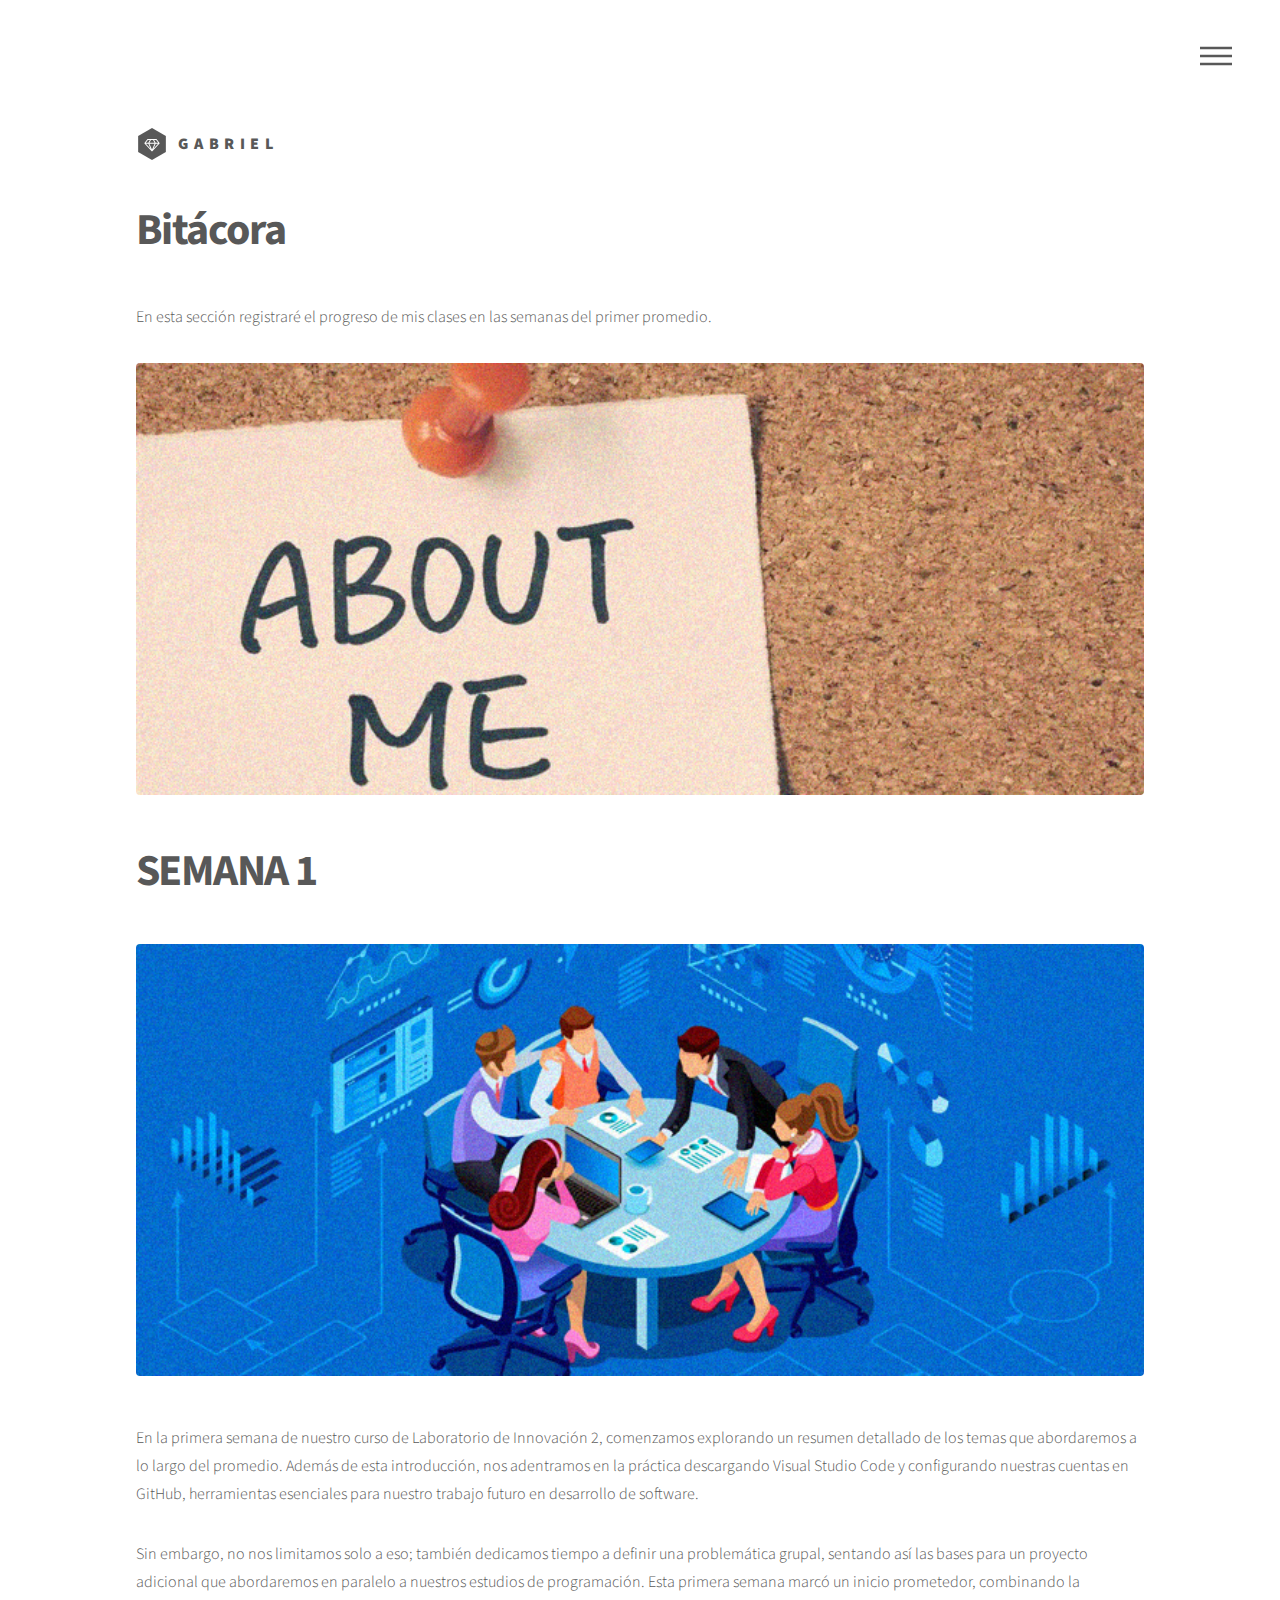
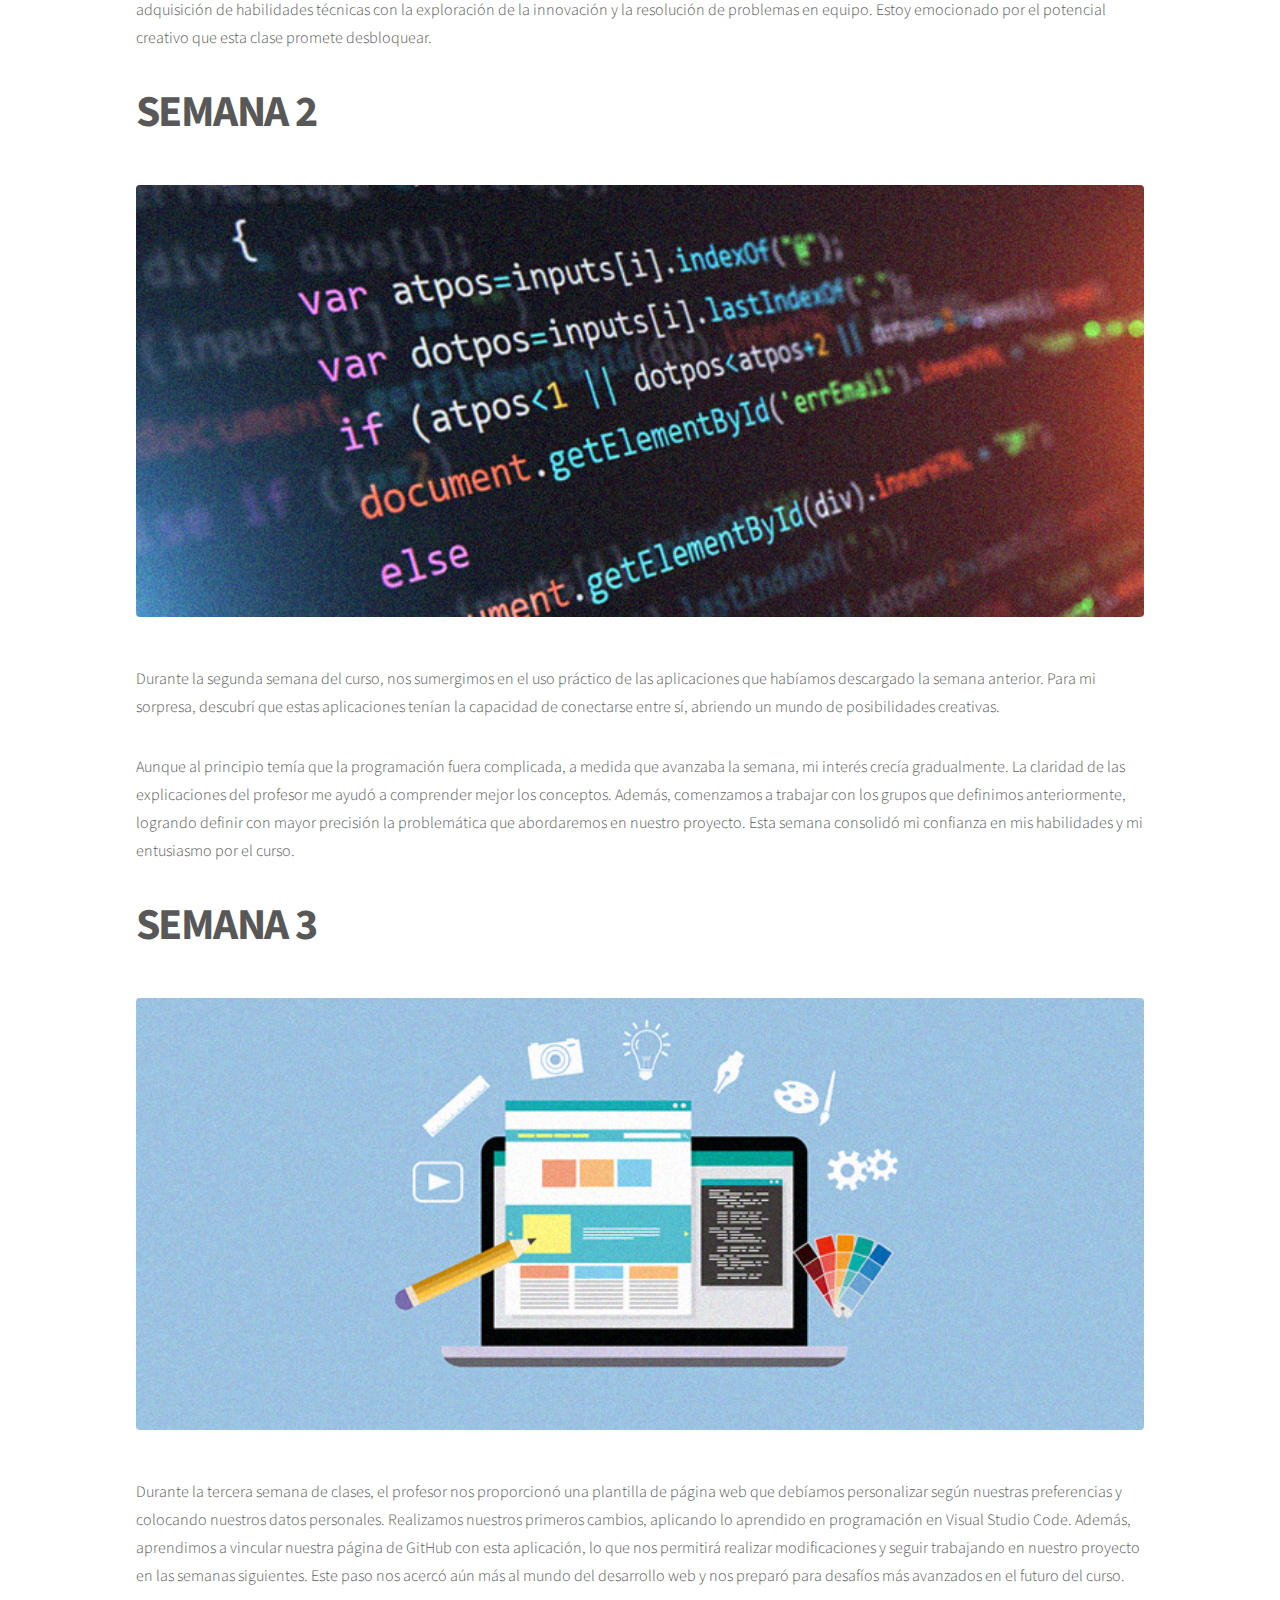
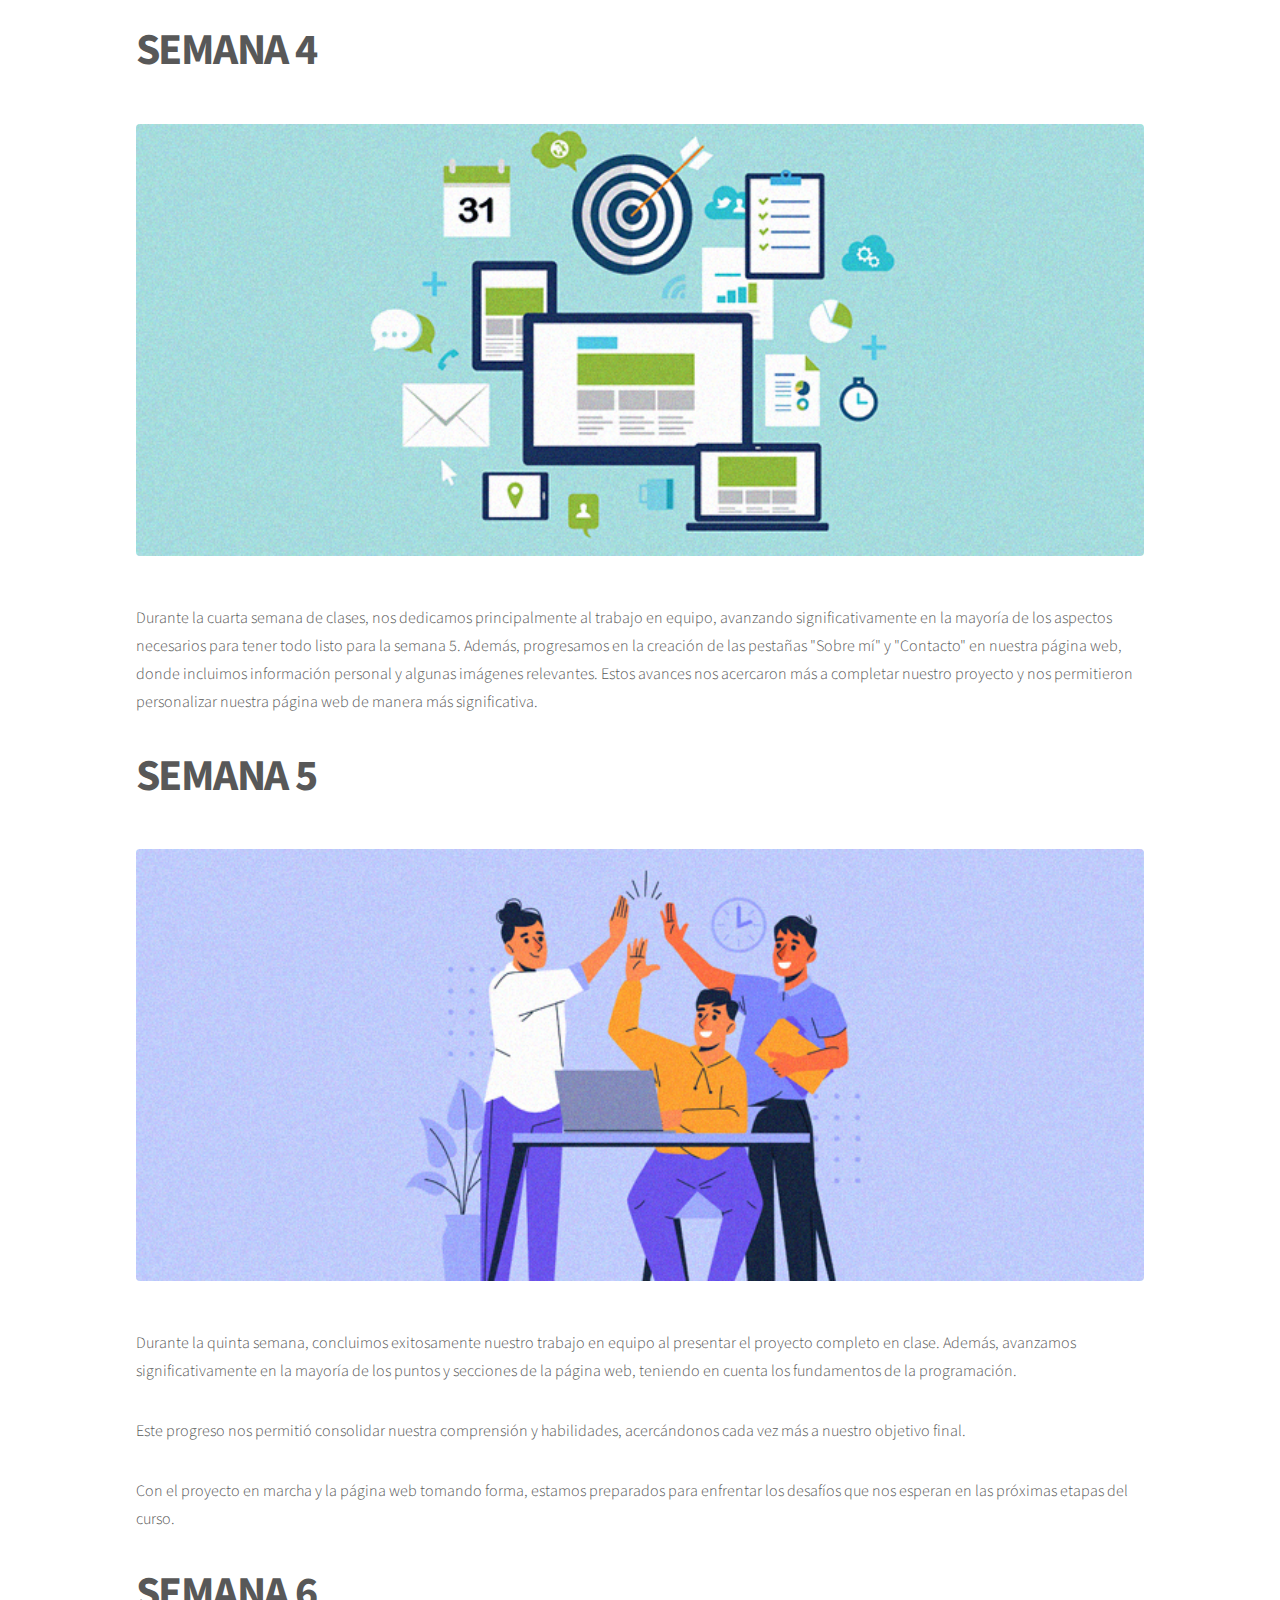
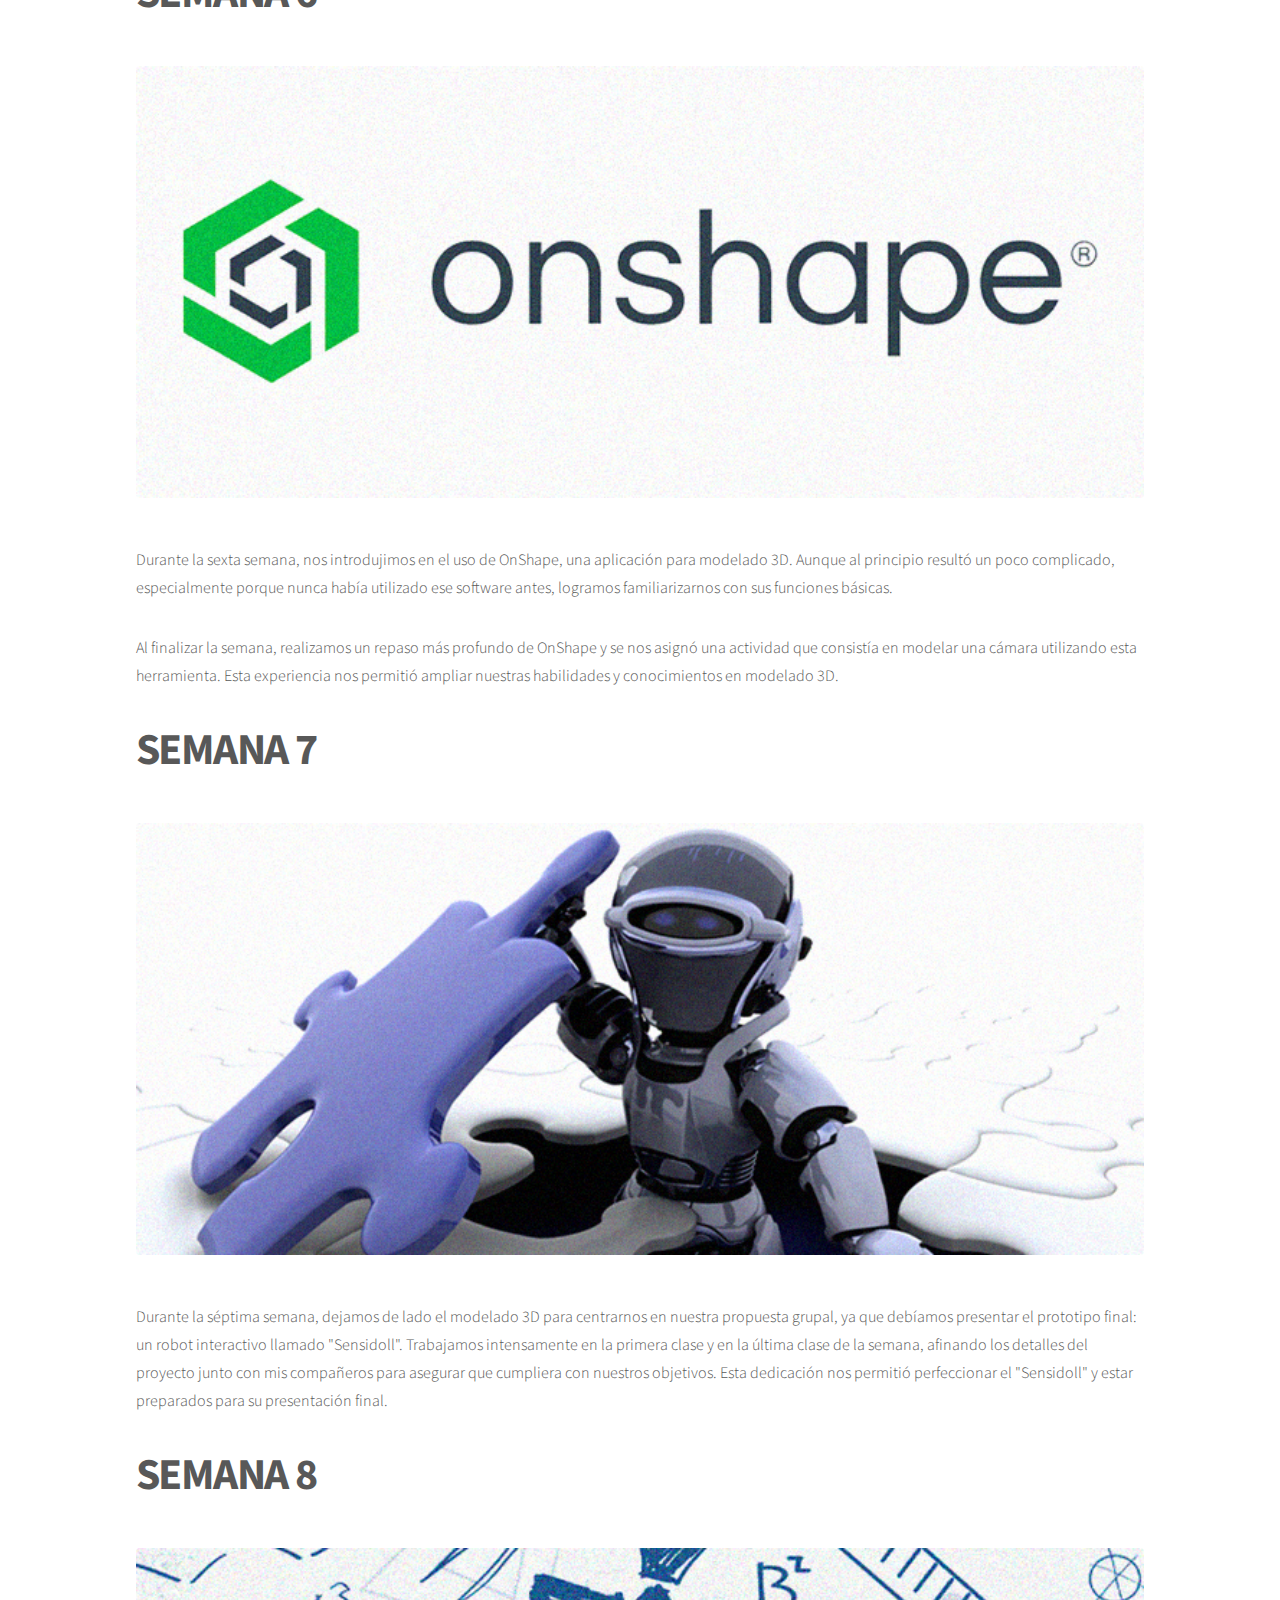
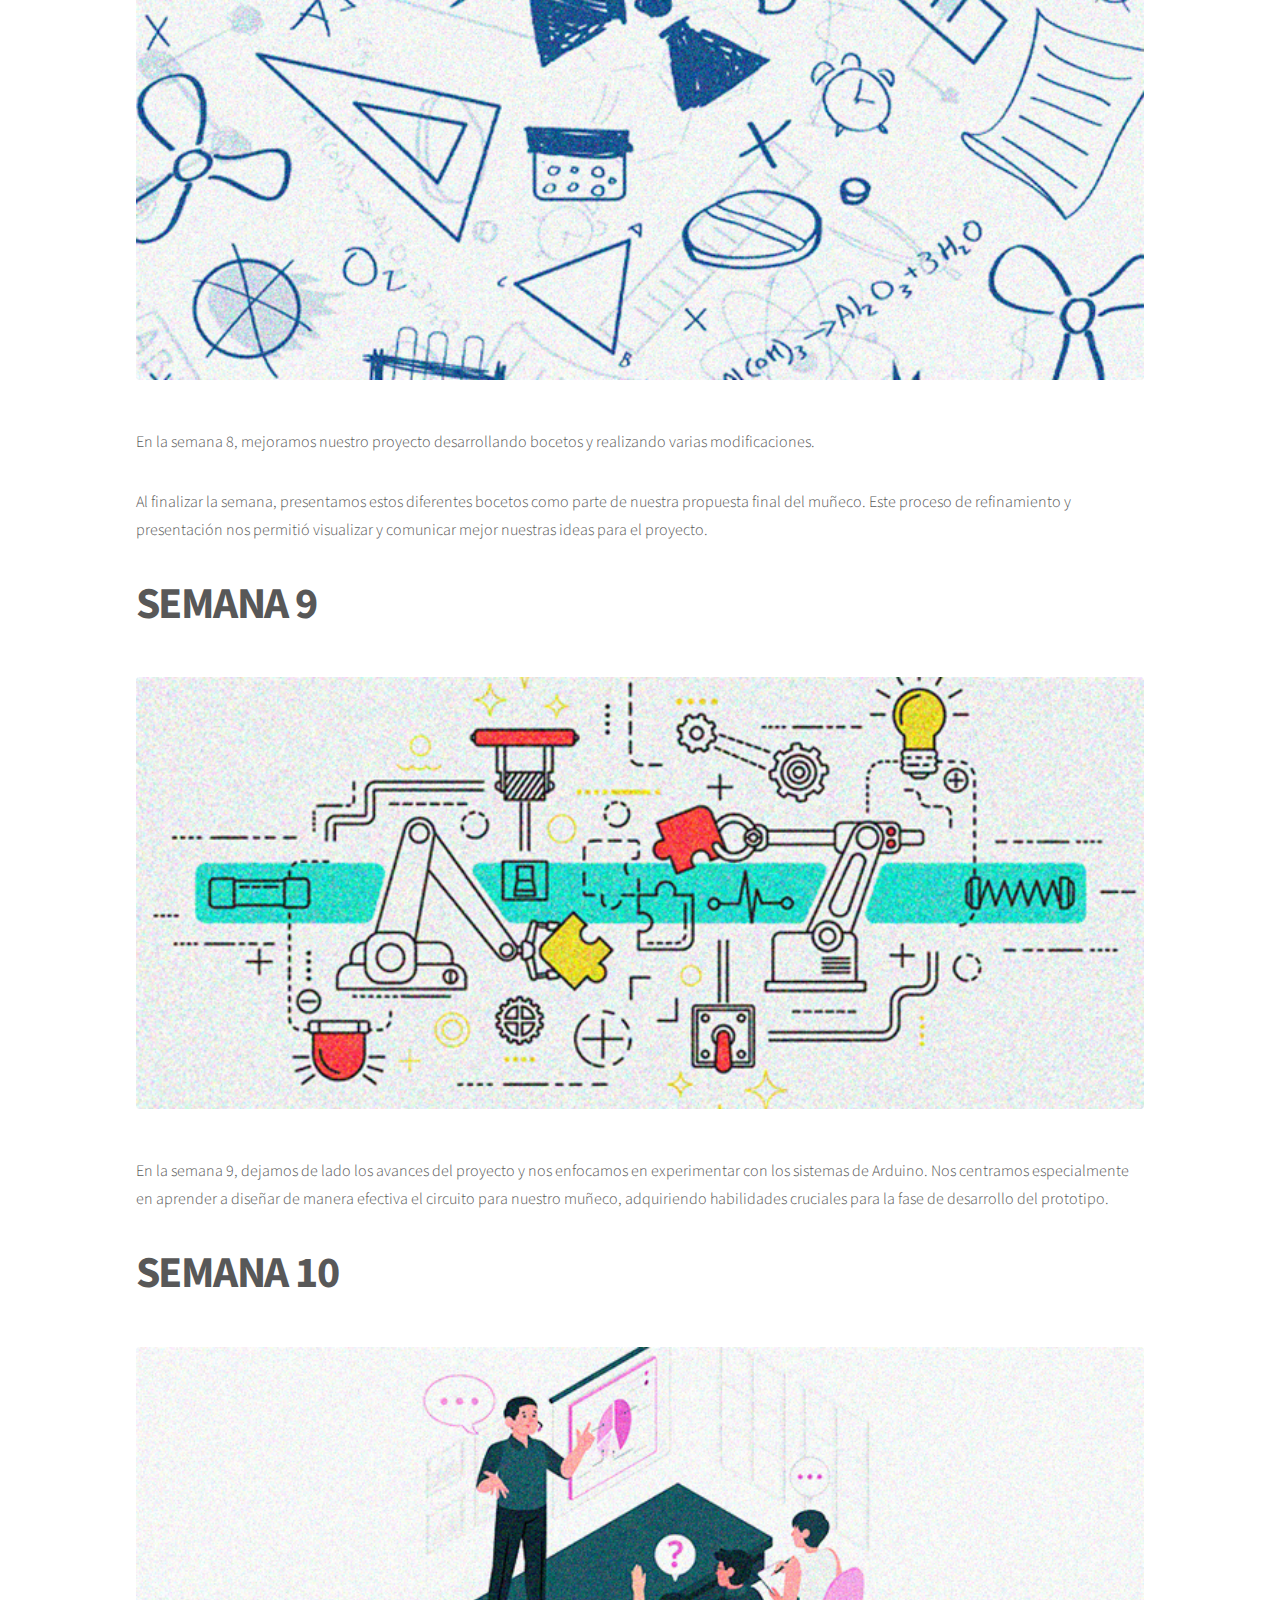
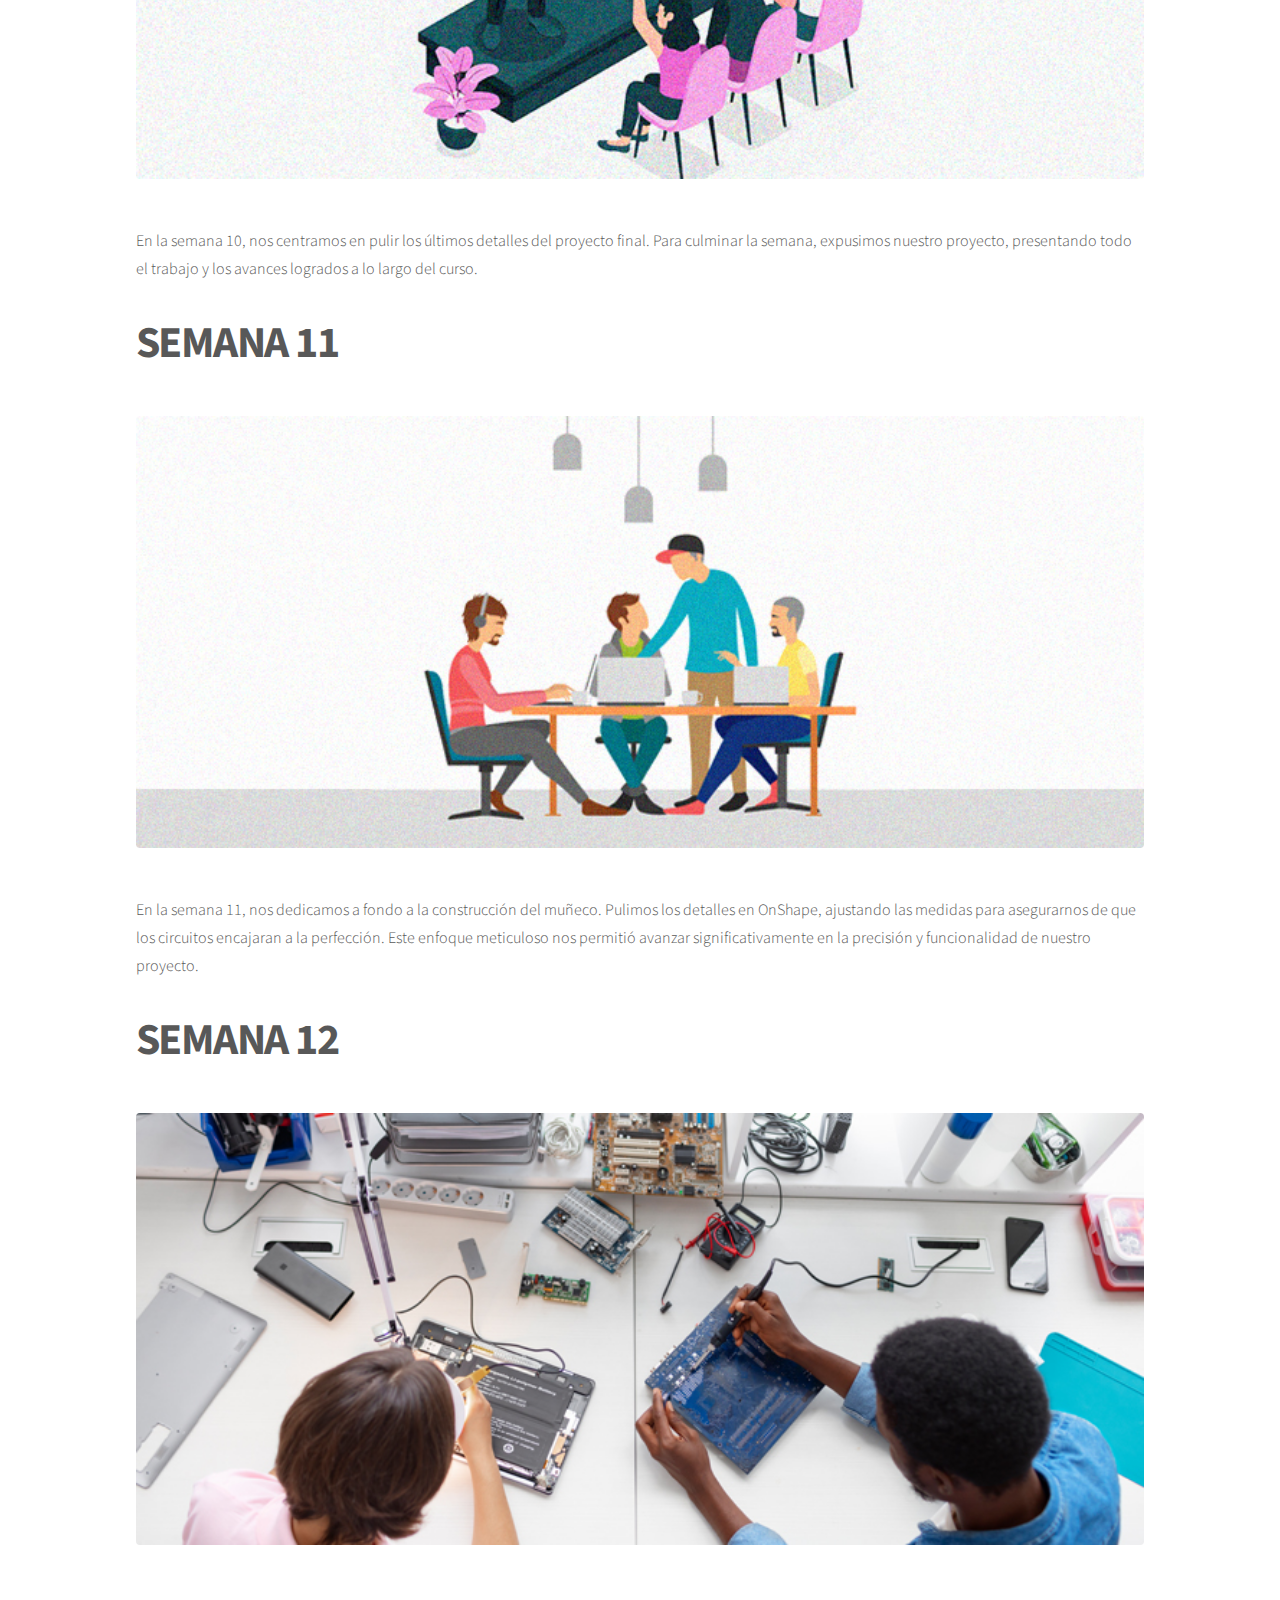
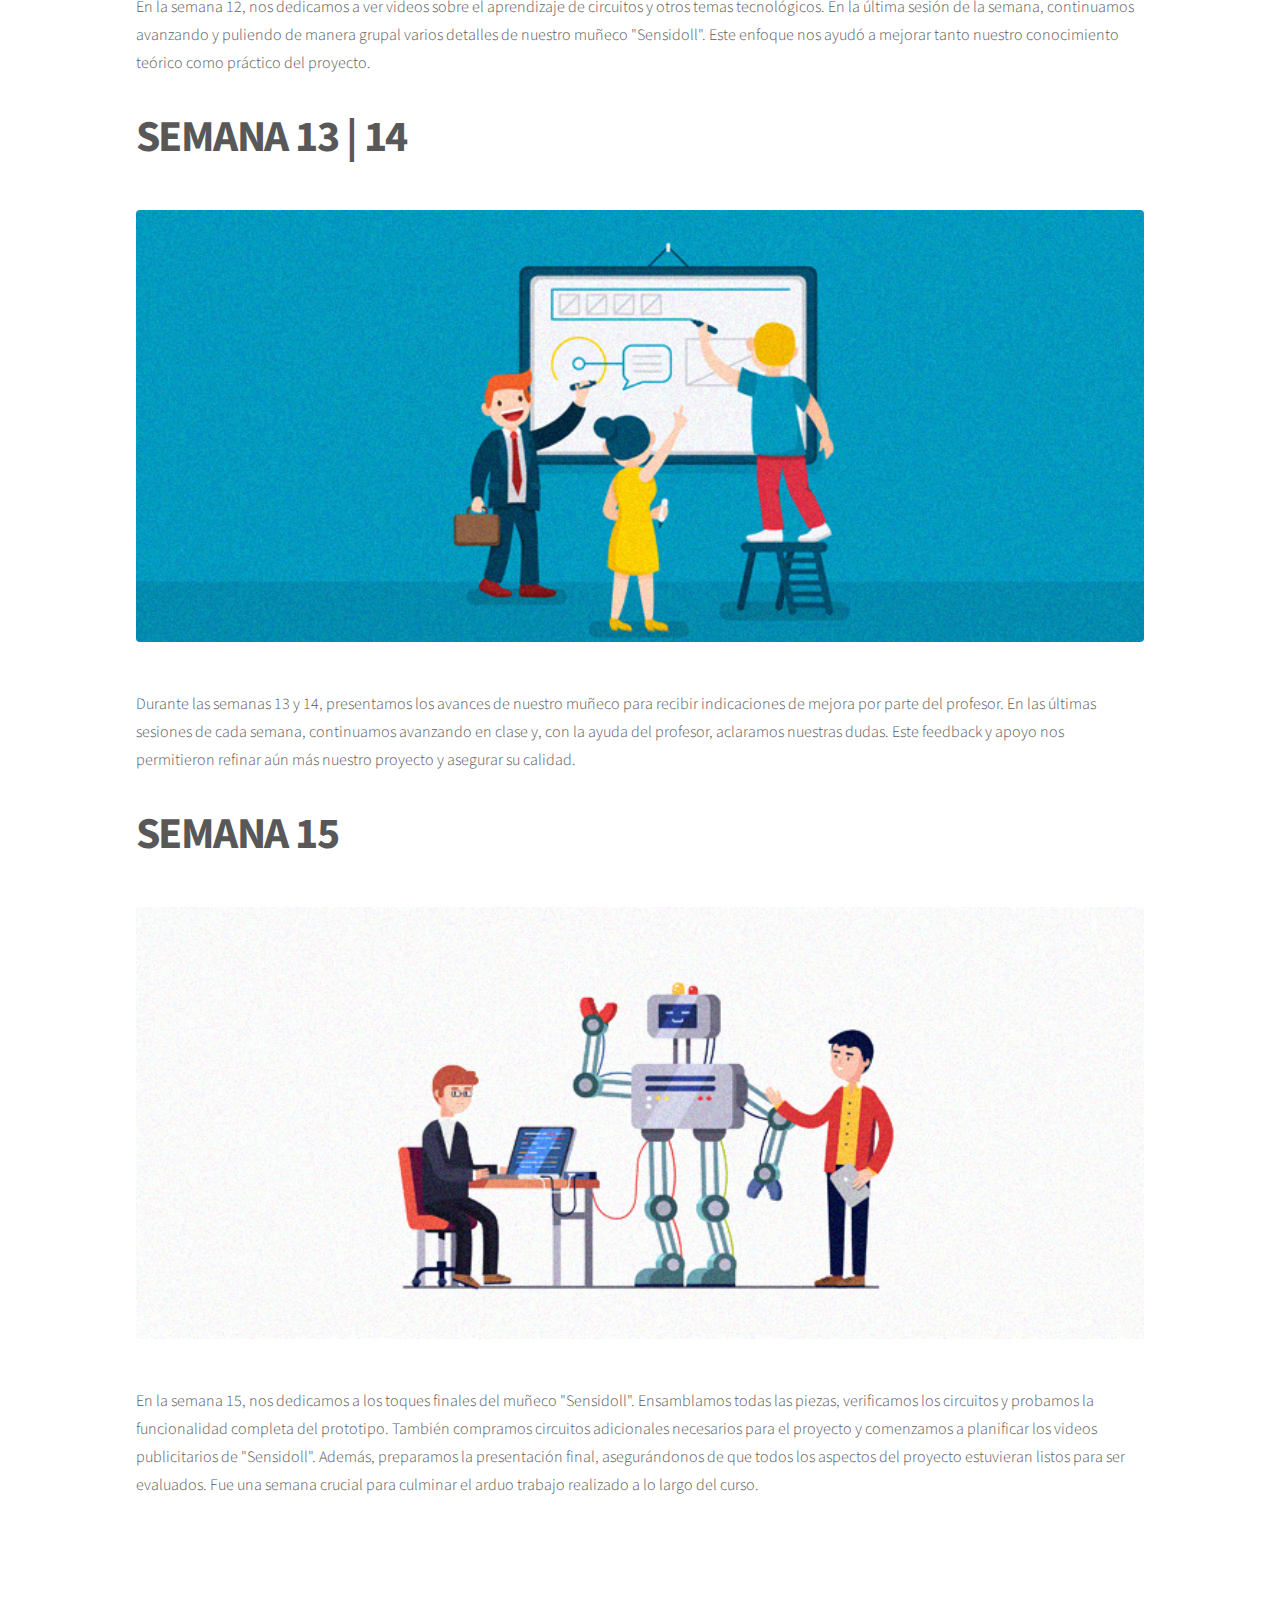
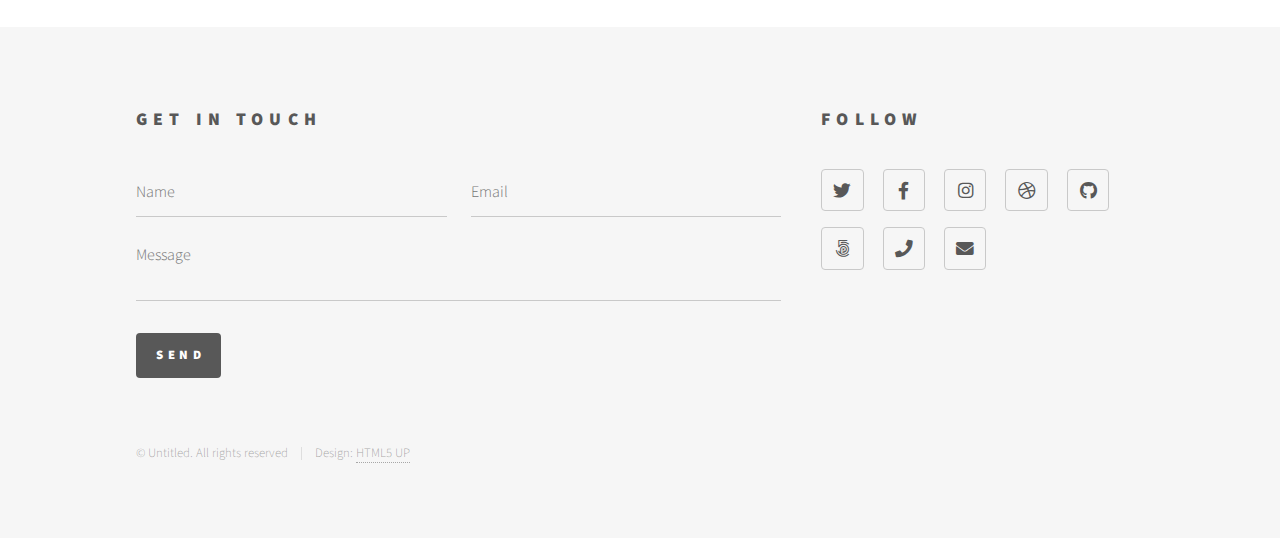
<file: Bitácora.html>
<!DOCTYPE HTML>
<!--
	Phantom by HTML5 UP
	html5up.net | @ajlkn
	Free for personal and commercial use under the CCA 3.0 license (html5up.net/license)
-->
<html>
	<head>
		<title>Bitácora</title>
		<meta charset="utf-8" />
		<meta name="viewport" content="width=device-width, initial-scale=1, user-scalable=no" />
		<link rel="stylesheet" href="assets/css/main.css" />
		<noscript><link rel="stylesheet" href="assets/css/noscript.css" /></noscript>
	</head>
	<body class="is-preload">
		<!-- Wrapper -->
			<div id="wrapper">

				<!-- Header -->
					<header id="header">
						<div class="inner">

							<!-- Logo -->
								<a href="index.html" class="logo">
									<span class="symbol"><img src="images/logo.svg" alt="" /></span><span class="title">Gabriel</span>
								</a>

							<!-- Nav -->
								<nav>
									<ul>
										<li><a href="#menu">Menu</a></li>
									</ul>
								</nav>

						</div>
					</header>

				<!-- Menu -->
					<nav id="menu">
						<h2>Menu</h2>
						<ul>
							<li><a href="index.html">Home</a></li>
							<li><a href="sobremi.html">Sobre mi</a></li>
							<li><a href="Bitácora.html">Bitácora</a></li>
							<li><a href="Proyectos.html">Proyectos</a></li>
							<li><a href="Contacto.html">Contacto</a></li>
						</ul>
					</nav>

				<!-- Main -->
					<div id="main">
						<div class="inner">
							<h1>Bitácora</h1>
							<p>En esta sección registraré el progreso de mis clases en las semanas del primer promedio.</p>
							<span class="image main"><img src="images/BITACORA FINAL.jpg" alt="" /></span>
							<h1>SEMANA 1</h1>
							<span class="image main"><img src="images/SEMANA 1 FINAL.jpg" alt="" /></span>
							<p>En la primera semana de nuestro curso de Laboratorio de Innovación 2, comenzamos explorando un resumen detallado de los temas que abordaremos a lo largo del promedio. Además de esta introducción, nos adentramos en la práctica descargando Visual Studio Code y configurando nuestras cuentas en GitHub, herramientas esenciales para nuestro trabajo futuro en desarrollo de software.</p>
							<p>Sin embargo, no nos limitamos solo a eso; también dedicamos tiempo a definir una problemática grupal, sentando así las bases para un proyecto adicional que abordaremos en paralelo a nuestros estudios de programación. Esta primera semana marcó un inicio prometedor, combinando la adquisición de habilidades técnicas con la exploración de la innovación y la resolución de problemas en equipo. Estoy emocionado por el potencial creativo que esta clase promete desbloquear.</p>
							<h1>SEMANA 2</h1>
							<span class="image main"><img src="images/SEMANA 2 FINAL.jpg" alt="" /></span>
							<p>Durante la segunda semana del curso, nos sumergimos en el uso práctico de las aplicaciones que habíamos descargado la semana anterior. Para mi sorpresa, descubrí que estas aplicaciones tenían la capacidad de conectarse entre sí, abriendo un mundo de posibilidades creativas.</p>
							<p>Aunque al principio temía que la programación fuera complicada, a medida que avanzaba la semana, mi interés crecía gradualmente. La claridad de las explicaciones del profesor me ayudó a comprender mejor los conceptos. Además, comenzamos a trabajar con los grupos que definimos anteriormente, logrando definir con mayor precisión la problemática que abordaremos en nuestro proyecto. Esta semana consolidó mi confianza en mis habilidades y mi entusiasmo por el curso.</p>
							<h1>SEMANA 3</h1>
							<span class="image main"><img src="images/SEMANA 3 FINAL.jpg" alt="" /></span>
							<p>Durante la tercera semana de clases, el profesor nos proporcionó una plantilla de página web que debíamos personalizar según nuestras preferencias y colocando nuestros datos personales. Realizamos nuestros primeros cambios, aplicando lo aprendido en programación en Visual Studio Code. Además, aprendimos a vincular nuestra página de GitHub con esta aplicación, lo que nos permitirá realizar modificaciones y seguir trabajando en nuestro proyecto en las semanas siguientes. Este paso nos acercó aún más al mundo del desarrollo web y nos preparó para desafíos más avanzados en el futuro del curso.</p>
							<h1>SEMANA 4</h1>
							<span class="image main"><img src="images/SEMANA 4 FINAL.jpg" alt="" /></span>
							<p>Durante la cuarta semana de clases, nos dedicamos principalmente al trabajo en equipo, avanzando significativamente en la mayoría de los aspectos necesarios para tener todo listo para la semana 5. Además, progresamos en la creación de las pestañas "Sobre mí" y "Contacto" en nuestra página web, donde incluimos información personal y algunas imágenes relevantes. Estos avances nos acercaron más a completar nuestro proyecto y nos permitieron personalizar nuestra página web de manera más significativa.</p>
							<h1>SEMANA 5</h1>
							<span class="image main"><img src="images/SEMANA 5 FINAL.jpg" alt="" /></span>
							<p>Durante la quinta semana, concluimos exitosamente nuestro trabajo en equipo al presentar el proyecto completo en clase. Además, avanzamos significativamente en la mayoría de los puntos y secciones de la página web, teniendo en cuenta los fundamentos de la programación.</p>
							<p>Este progreso nos permitió consolidar nuestra comprensión y habilidades, acercándonos cada vez más a nuestro objetivo final.</p>
							<p>Con el proyecto en marcha y la página web tomando forma, estamos preparados para enfrentar los desafíos que nos esperan en las próximas etapas del curso.</p>
							<h1>SEMANA 6</h1>
							<span class="image main"><img src="images/SEMANA 6 FINAL.jpg" alt="" /></span>
							<p>Durante la sexta semana, nos introdujimos en el uso de OnShape, una aplicación para modelado 3D. Aunque al principio resultó un poco complicado, especialmente porque nunca había utilizado ese software antes, logramos familiarizarnos con sus funciones básicas.</p>
							<p>Al finalizar la semana, realizamos un repaso más profundo de OnShape y se nos asignó una actividad que consistía en modelar una cámara utilizando esta herramienta. Esta experiencia nos permitió ampliar nuestras habilidades y conocimientos en modelado 3D.</p>
							<h1>SEMANA 7</h1>
							<span class="image main"><img src="images/SEMANA 7 FINAL.jpg" alt="" /></span>
							<p>Durante la séptima semana, dejamos de lado el modelado 3D para centrarnos en nuestra propuesta grupal, ya que debíamos presentar el prototipo final: un robot interactivo llamado "Sensidoll". Trabajamos intensamente en la primera clase y en la última clase de la semana, afinando los detalles del proyecto junto con mis compañeros para asegurar que cumpliera con nuestros objetivos. Esta dedicación nos permitió perfeccionar el "Sensidoll" y estar preparados para su presentación final.</p>
							<h1>SEMANA 8</h1>
							<span class="image main"><img src="images/SEMANA 8 FINAL.jpg" alt="" /></span>
							<p>En la semana 8, mejoramos nuestro proyecto desarrollando bocetos y realizando varias modificaciones.</p>
							<p>Al finalizar la semana, presentamos estos diferentes bocetos como parte de nuestra propuesta final del muñeco. Este proceso de refinamiento y presentación nos permitió visualizar y comunicar mejor nuestras ideas para el proyecto.</p>
							<h1>SEMANA 9</h1>
							<span class="image main"><img src="images/SEMANA 9 FINAL.jpg" alt="" /></span>
							<p>En la semana 9, dejamos de lado los avances del proyecto y nos enfocamos en experimentar con los sistemas de Arduino. Nos centramos especialmente en aprender a diseñar de manera efectiva el circuito para nuestro muñeco, adquiriendo habilidades cruciales para la fase de desarrollo del prototipo.</p>
							<h1>SEMANA 10</h1>
							<span class="image main"><img src="images/SEMANA 10 FINAL.jpg" alt="" /></span>
							<p>En la semana 10, nos centramos en pulir los últimos detalles del proyecto final. Para culminar la semana, expusimos nuestro proyecto, presentando todo el trabajo y los avances logrados a lo largo del curso.</p>
							<h1>SEMANA 11</h1>
							<span class="image main"><img src="images/SEMANA 11 FINAL.jpg" alt="" /></span>
							<p>En la semana 11, nos dedicamos a fondo a la construcción del muñeco. Pulimos los detalles en OnShape, ajustando las medidas para asegurarnos de que los circuitos encajaran a la perfección. Este enfoque meticuloso nos permitió avanzar significativamente en la precisión y funcionalidad de nuestro proyecto.</p>
							<h1>SEMANA 12</h1>
							<span class="image main"><img src="images/SEMANA 12 FINAL.jpg" alt="" /></span>
							<p>En la semana 12, nos dedicamos a ver videos sobre el aprendizaje de circuitos y otros temas tecnológicos. En la última sesión de la semana, continuamos avanzando y puliendo de manera grupal varios detalles de nuestro muñeco "Sensidoll". Este enfoque nos ayudó a mejorar tanto nuestro conocimiento teórico como práctico del proyecto.</p>
							<h1>SEMANA 13 | 14</h1>
							<span class="image main"><img src="images/SEMANA 13 14 FINAL.jpg" alt="" /></span>
							<p>Durante las semanas 13 y 14, presentamos los avances de nuestro muñeco para recibir indicaciones de mejora por parte del profesor. En las últimas sesiones de cada semana, continuamos avanzando en clase y, con la ayuda del profesor, aclaramos nuestras dudas. Este feedback y apoyo nos permitieron refinar aún más nuestro proyecto y asegurar su calidad.</p>
							<h1>SEMANA 15</h1>
							<span class="image main"><img src="images/SEMANA 15 FINAL.jpg" alt="" /></span>
							<p>En la semana 15, nos dedicamos a los toques finales del muñeco "Sensidoll". Ensamblamos todas las piezas, verificamos los circuitos y probamos la funcionalidad completa del prototipo. También compramos circuitos adicionales necesarios para el proyecto y comenzamos a planificar los videos publicitarios de "Sensidoll". Además, preparamos la presentación final, asegurándonos de que todos los aspectos del proyecto estuvieran listos para ser evaluados. Fue una semana crucial para culminar el arduo trabajo realizado a lo largo del curso.</p>
					






							</p>
						</div>
					</div>

				<!-- Footer -->
					<footer id="footer">
						<div class="inner">
							<section>
								<h2>Get in touch</h2>
								<form method="post" action="#">
									<div class="fields">
										<div class="field half">
											<input type="text" name="name" id="name" placeholder="Name" />
										</div>
										<div class="field half">
											<input type="email" name="email" id="email" placeholder="Email" />
										</div>
										<div class="field">
											<textarea name="message" id="message" placeholder="Message"></textarea>
										</div>
									</div>
									<ul class="actions">
										<li><input type="submit" value="Send" class="primary" /></li>
									</ul>
								</form>
							</section>
							<section>
								<h2>Follow</h2>
								<ul class="icons">
									<li><a href="#" class="icon brands style2 fa-twitter"><span class="label">Twitter</span></a></li>
									<li><a href="#" class="icon brands style2 fa-facebook-f"><span class="label">Facebook</span></a></li>
									<li><a href="#" class="icon brands style2 fa-instagram"><span class="label">Instagram</span></a></li>
									<li><a href="#" class="icon brands style2 fa-dribbble"><span class="label">Dribbble</span></a></li>
									<li><a href="#" class="icon brands style2 fa-github"><span class="label">GitHub</span></a></li>
									<li><a href="#" class="icon brands style2 fa-500px"><span class="label">500px</span></a></li>
									<li><a href="#" class="icon solid style2 fa-phone"><span class="label">Phone</span></a></li>
									<li><a href="#" class="icon solid style2 fa-envelope"><span class="label">Email</span></a></li>
								</ul>
							</section>
							<ul class="copyright">
								<li>&copy; Untitled. All rights reserved</li><li>Design: <a href="http://html5up.net">HTML5 UP</a></li>
							</ul>
						</div>
					</footer>

			</div>

		<!-- Scripts -->
			<script src="assets/js/jquery.min.js"></script>
			<script src="assets/js/browser.min.js"></script>
			<script src="assets/js/breakpoints.min.js"></script>
			<script src="assets/js/util.js"></script>
			<script src="assets/js/main.js"></script>

	</body>
</html>
</file>
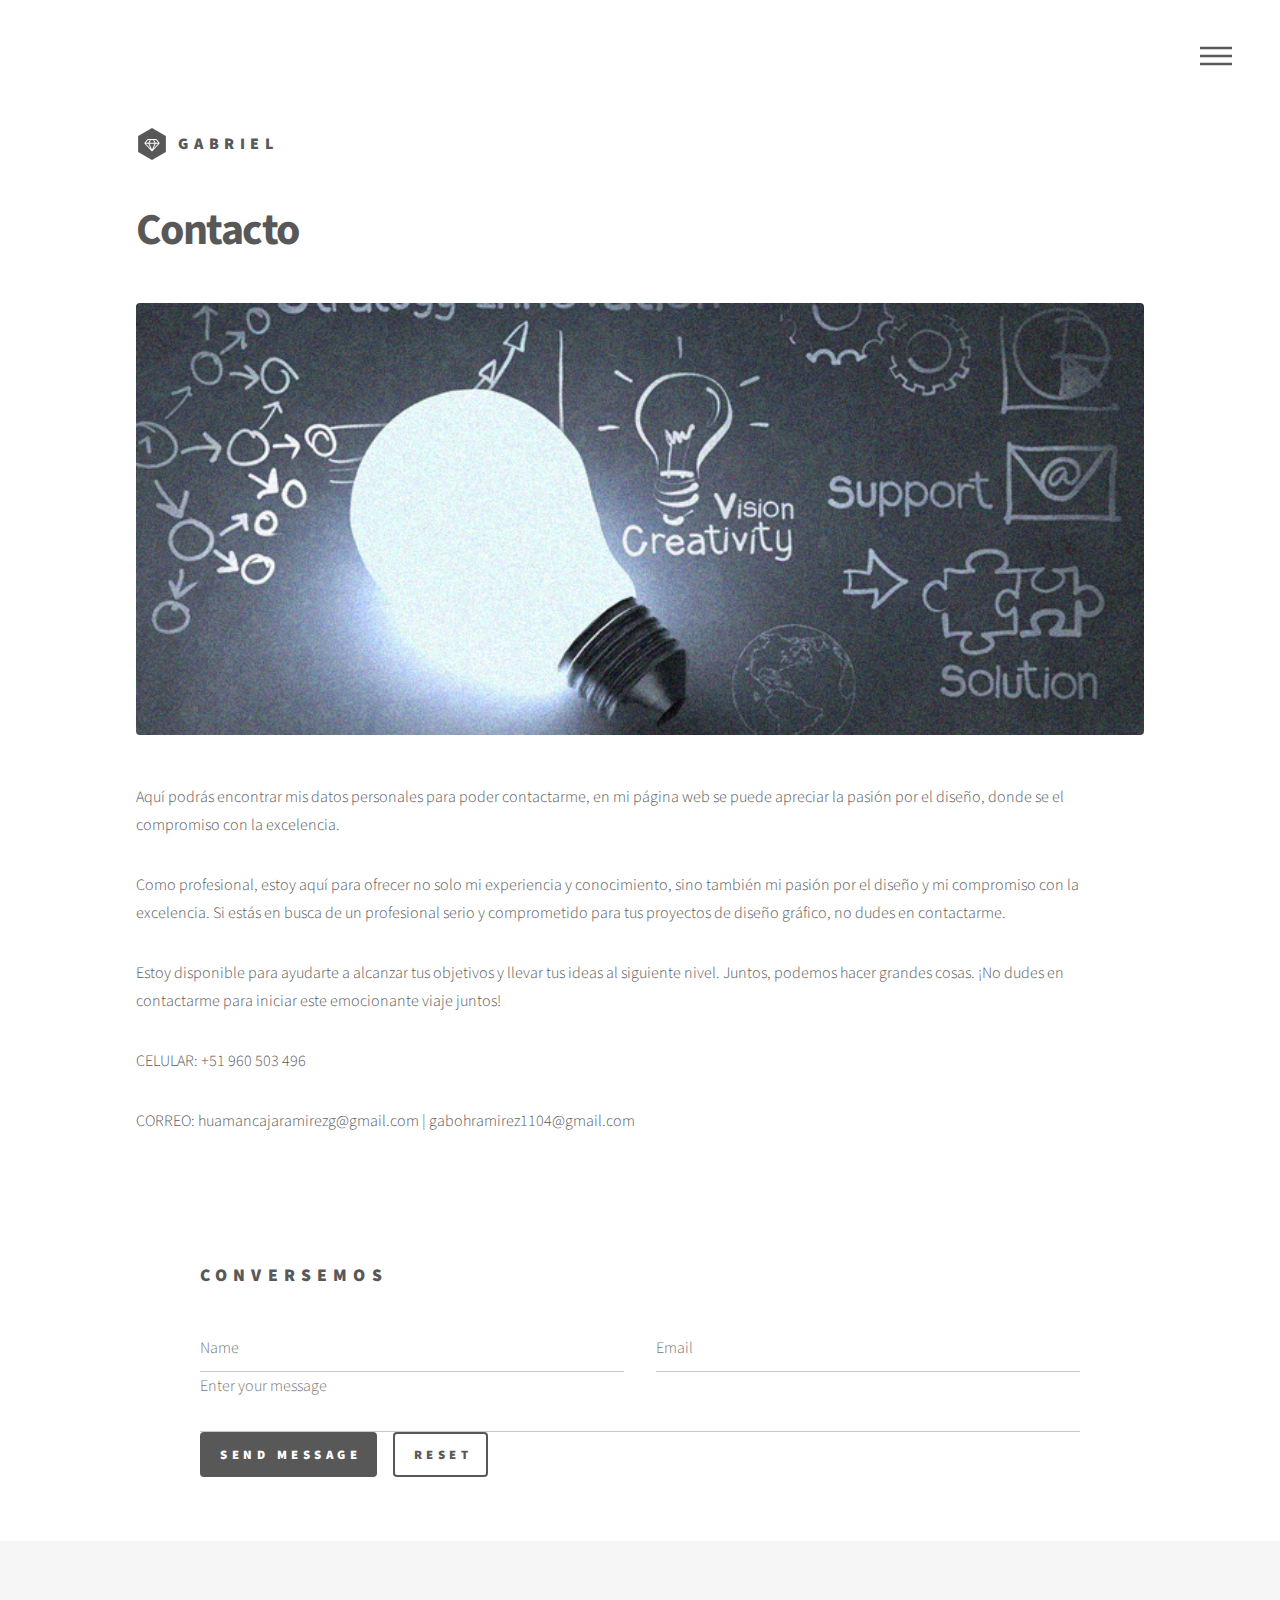
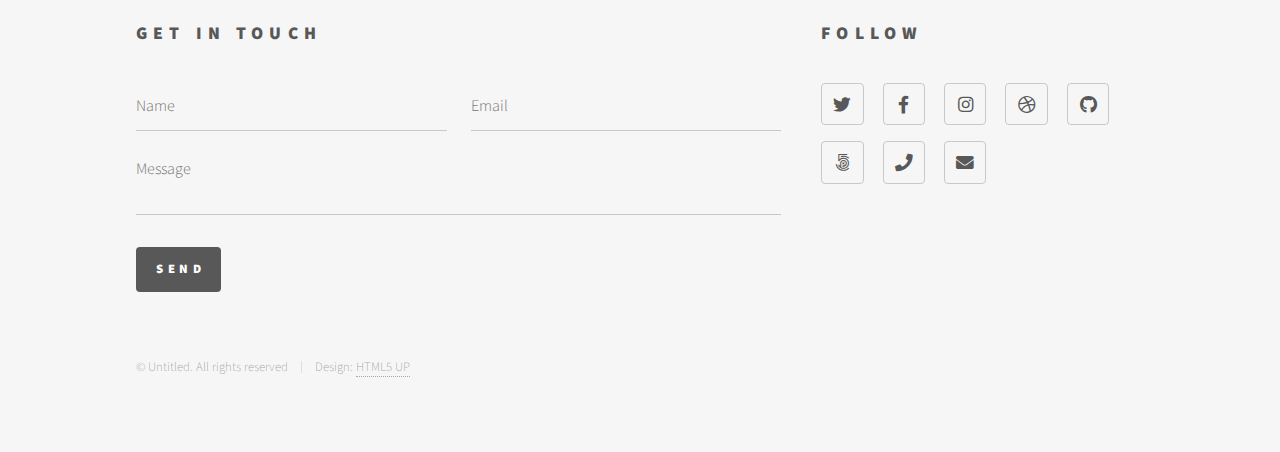
<file: Contacto.html>
<!DOCTYPE HTML>
<!--
	Phantom by HTML5 UP
	html5up.net | @ajlkn
	Free for personal and commercial use under the CCA 3.0 license (html5up.net/license)
-->
<html>
	<head>
		<title>Contacto</title>
		<meta charset="utf-8" />
		<meta name="viewport" content="width=device-width, initial-scale=1, user-scalable=no" />
		<link rel="stylesheet" href="assets/css/main.css" />
		<noscript><link rel="stylesheet" href="assets/css/noscript.css" /></noscript>
	</head>
	<body class="is-preload">
		<!-- Wrapper -->
			<div id="wrapper">

				<!-- Header -->
					<header id="header">
						<div class="inner">

							<!-- Logo -->
								<a href="index.html" class="logo">
									<span class="symbol"><img src="images/logo.svg" alt="" /></span><span class="title">Gabriel</span>
								</a>

							<!-- Nav -->
								<nav>
									<ul>
										<li><a href="#menu">Menu</a></li>
									</ul>
								</nav>

						</div>
					</header>

				<!-- Menu -->
					<nav id="menu">
						<h2>Menu</h2>
						<ul>
							<li><a href="index.html">Home</a></li>
							<li><a href="sobremi.html">Sobre mi</a></li>
							<li><a href="Bitácora.html">Bitácora</a></li>
							<li><a href="Proyectos.html">Proyectos</a></li>
							<li><a href="Contacto.html">Contacto</a></li>
						</ul>
					</nav>

				<!-- Main -->
					<div id="main">
						<div class="inner">
							<h1>Contacto</h1>
							<span class="image main"><img src="images/FOTO CONTACTO FINAL.jpg" alt="" /></span>
							<p>Aquí podrás encontrar mis datos personales para poder contactarme, en mi página web se puede apreciar la pasión por el diseño, donde se el compromiso con la excelencia.</p>
							<p>Como profesional, estoy aquí para ofrecer no solo mi experiencia y conocimiento, sino también mi pasión por el diseño y mi compromiso con la excelencia. Si estás en busca de un profesional serio y comprometido para tus proyectos de diseño gráfico, no dudes en contactarme.</p>
							<p>Estoy disponible para ayudarte a alcanzar tus objetivos y llevar tus ideas al siguiente nivel. Juntos, podemos hacer grandes cosas. ¡No dudes en contactarme para iniciar este emocionante viaje juntos!</p>
							<p>CELULAR: +51 960 503 496</p>
							<p>CORREO: huamancajaramirezg@gmail.com | gabohramirez1104@gmail.com</p>
						</div>
					</div>
					
<!-- Form -->
<section>
	<div class="form-container">
	<h2>Conversemos</h2>
	<form method="post" action="#">
		<div class="row aln-center">
			<div class="col-6 col-12-xsmall">
				<input type="text" name="demo-name" id="demo-name" value="" placeholder="Name" />
			</div>
			<div class="col-6 col-12-xsmall">
				<input type="email" name="demo-email" id="demo-email" value="" placeholder="Email" />
			</div>
			<div class="col-12">
				<textarea name="demo-message" id="demo-message" placeholder="Enter your message" rows="6"></textarea>
			</div>
			<div class="col-12">
				<ul class="actions">
					<li><input type="submit" value="Send Message" class="primary" /></li>
					<li><input type="reset" value="Reset" /></li>
				</ul>
			</div>
		</div>
	</form>
</div>
</section>
				<!-- Footer -->
					<footer id="footer">
						<div class="inner">
							<section>
								<h2>Get in touch</h2>
								<form method="post" action="#">
									<div class="fields">
										<div class="field half">
											<input type="text" name="name" id="name" placeholder="Name" />
										</div>
										<div class="field half">
											<input type="email" name="email" id="email" placeholder="Email" />
										</div>
										<div class="field">
											<textarea name="message" id="message" placeholder="Message"></textarea>
										</div>
									</div>
									<ul class="actions">
										<li><input type="submit" value="Send" class="primary" /></li>
									</ul>
								</form>
							</section>
							<section>
								<h2>Follow</h2>
								<ul class="icons">
									<li><a href="#" class="icon brands style2 fa-twitter"><span class="label">Twitter</span></a></li>
									<li><a href="#" class="icon brands style2 fa-facebook-f"><span class="label">Facebook</span></a></li>
									<li><a href="#" class="icon brands style2 fa-instagram"><span class="label">Instagram</span></a></li>
									<li><a href="#" class="icon brands style2 fa-dribbble"><span class="label">Dribbble</span></a></li>
									<li><a href="#" class="icon brands style2 fa-github"><span class="label">GitHub</span></a></li>
									<li><a href="#" class="icon brands style2 fa-500px"><span class="label">500px</span></a></li>
									<li><a href="#" class="icon solid style2 fa-phone"><span class="label">Phone</span></a></li>
									<li><a href="#" class="icon solid style2 fa-envelope"><span class="label">Email</span></a></li>
								</ul>
							</section>
							<ul class="copyright">
								<li>&copy; Untitled. All rights reserved</li><li>Design: <a href="http://html5up.net">HTML5 UP</a></li>
							</ul>
						</div>
					</footer>

			</div>

		<!-- Scripts -->
			<script src="assets/js/jquery.min.js"></script>
			<script src="assets/js/browser.min.js"></script>
			<script src="assets/js/breakpoints.min.js"></script>
			<script src="assets/js/util.js"></script>
			<script src="assets/js/main.js"></script>

	</body>
</html>
</file>
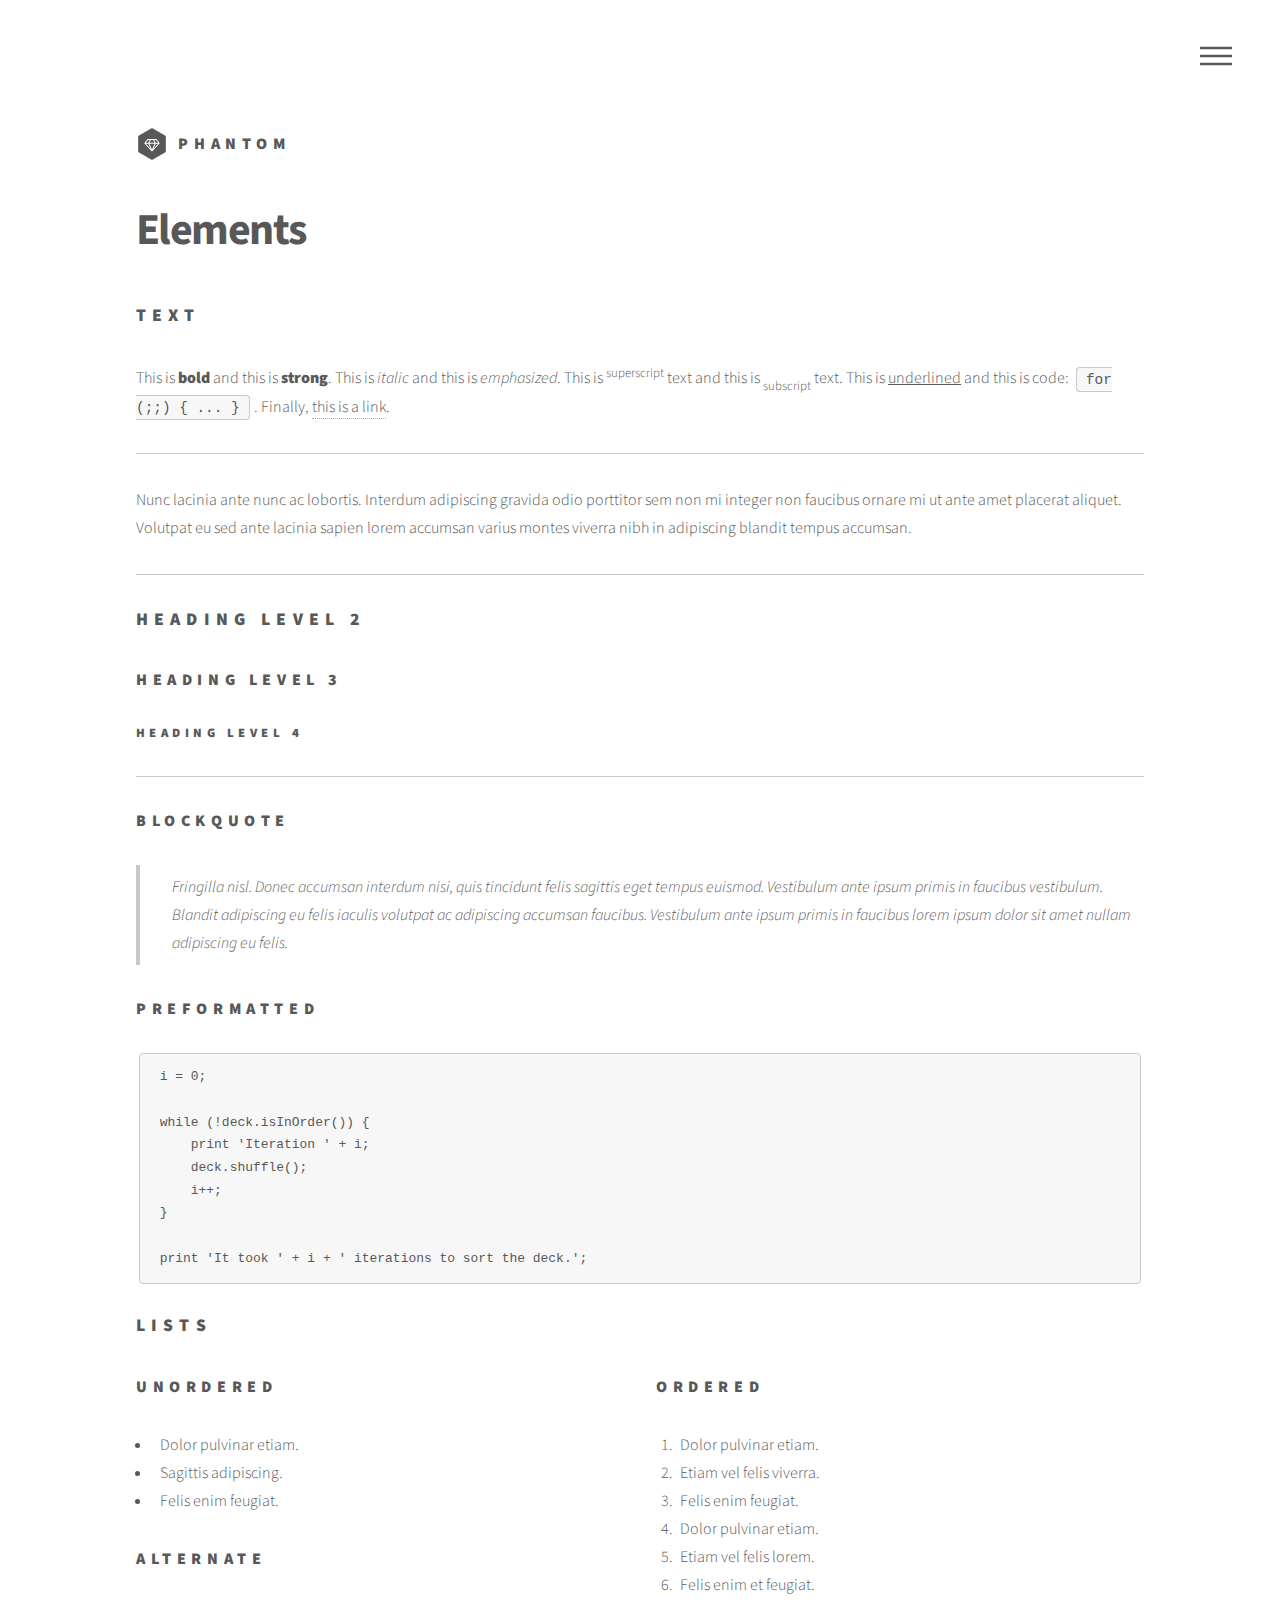
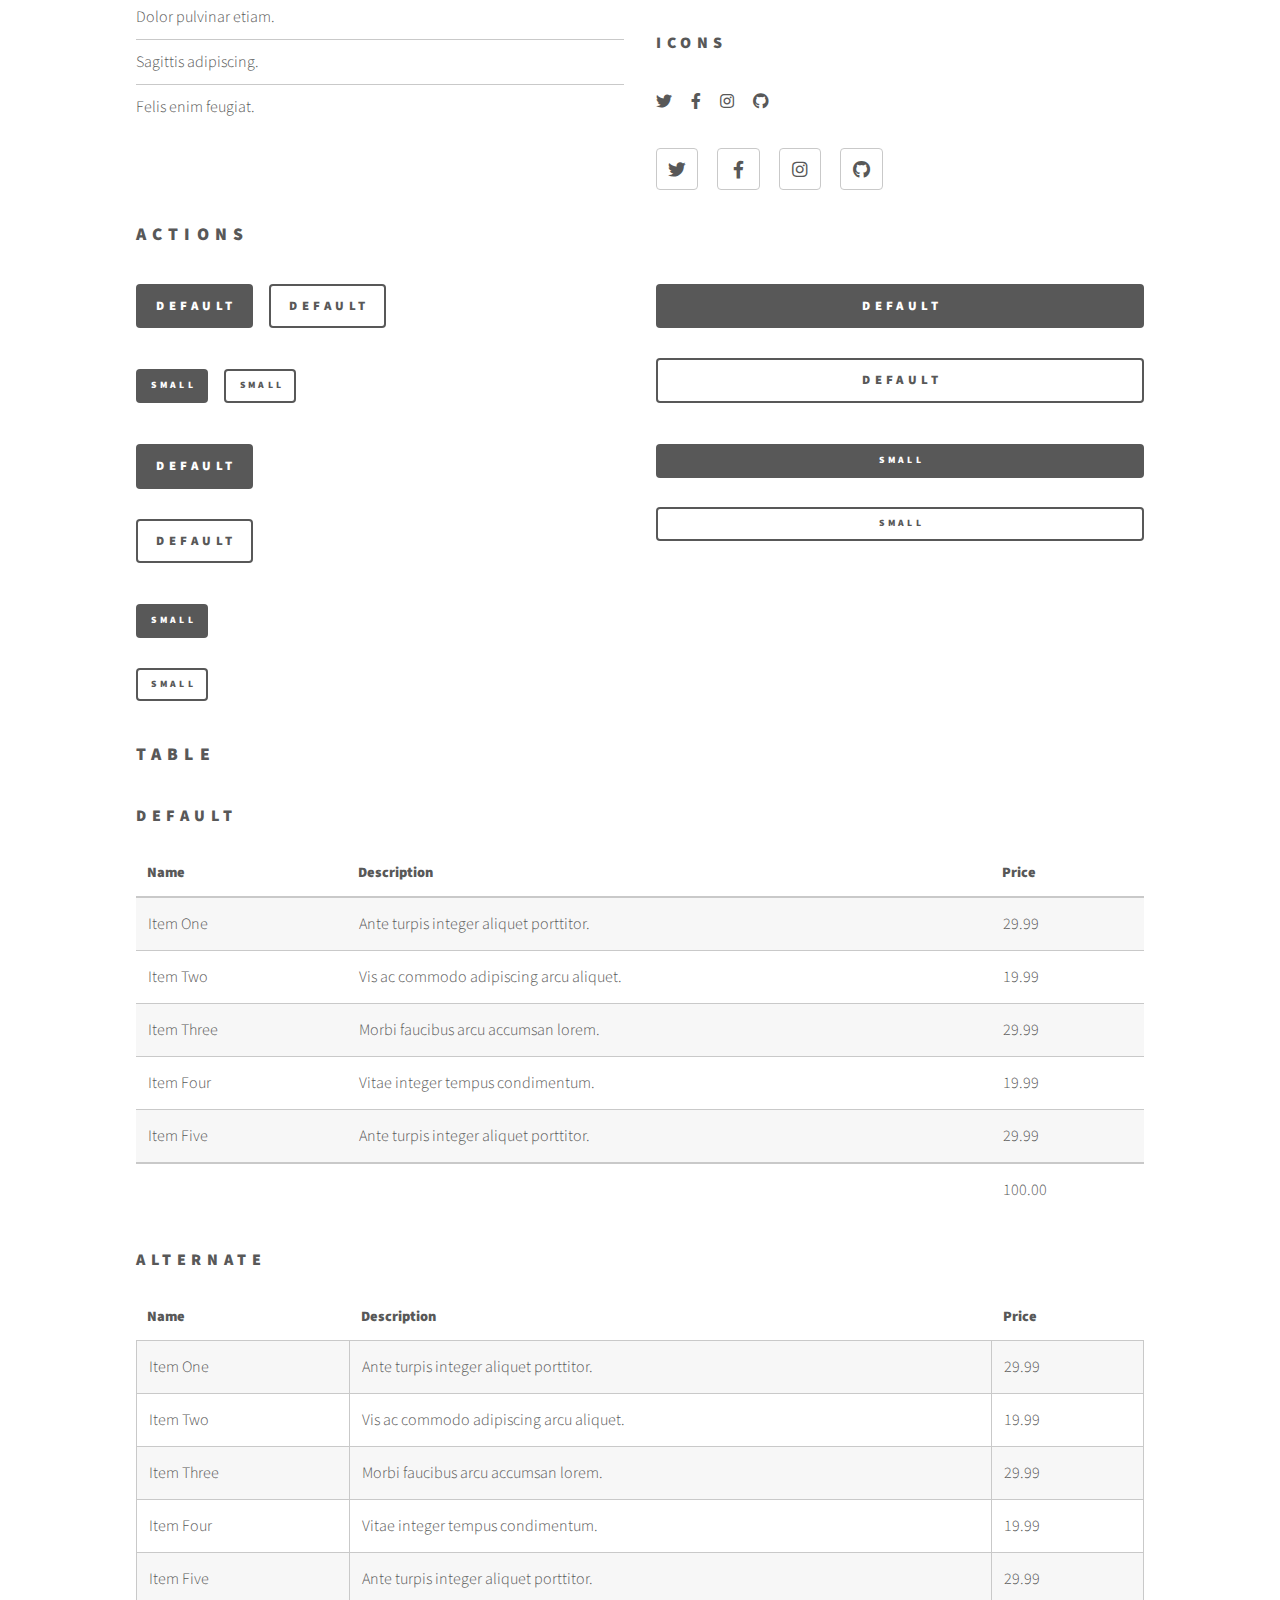
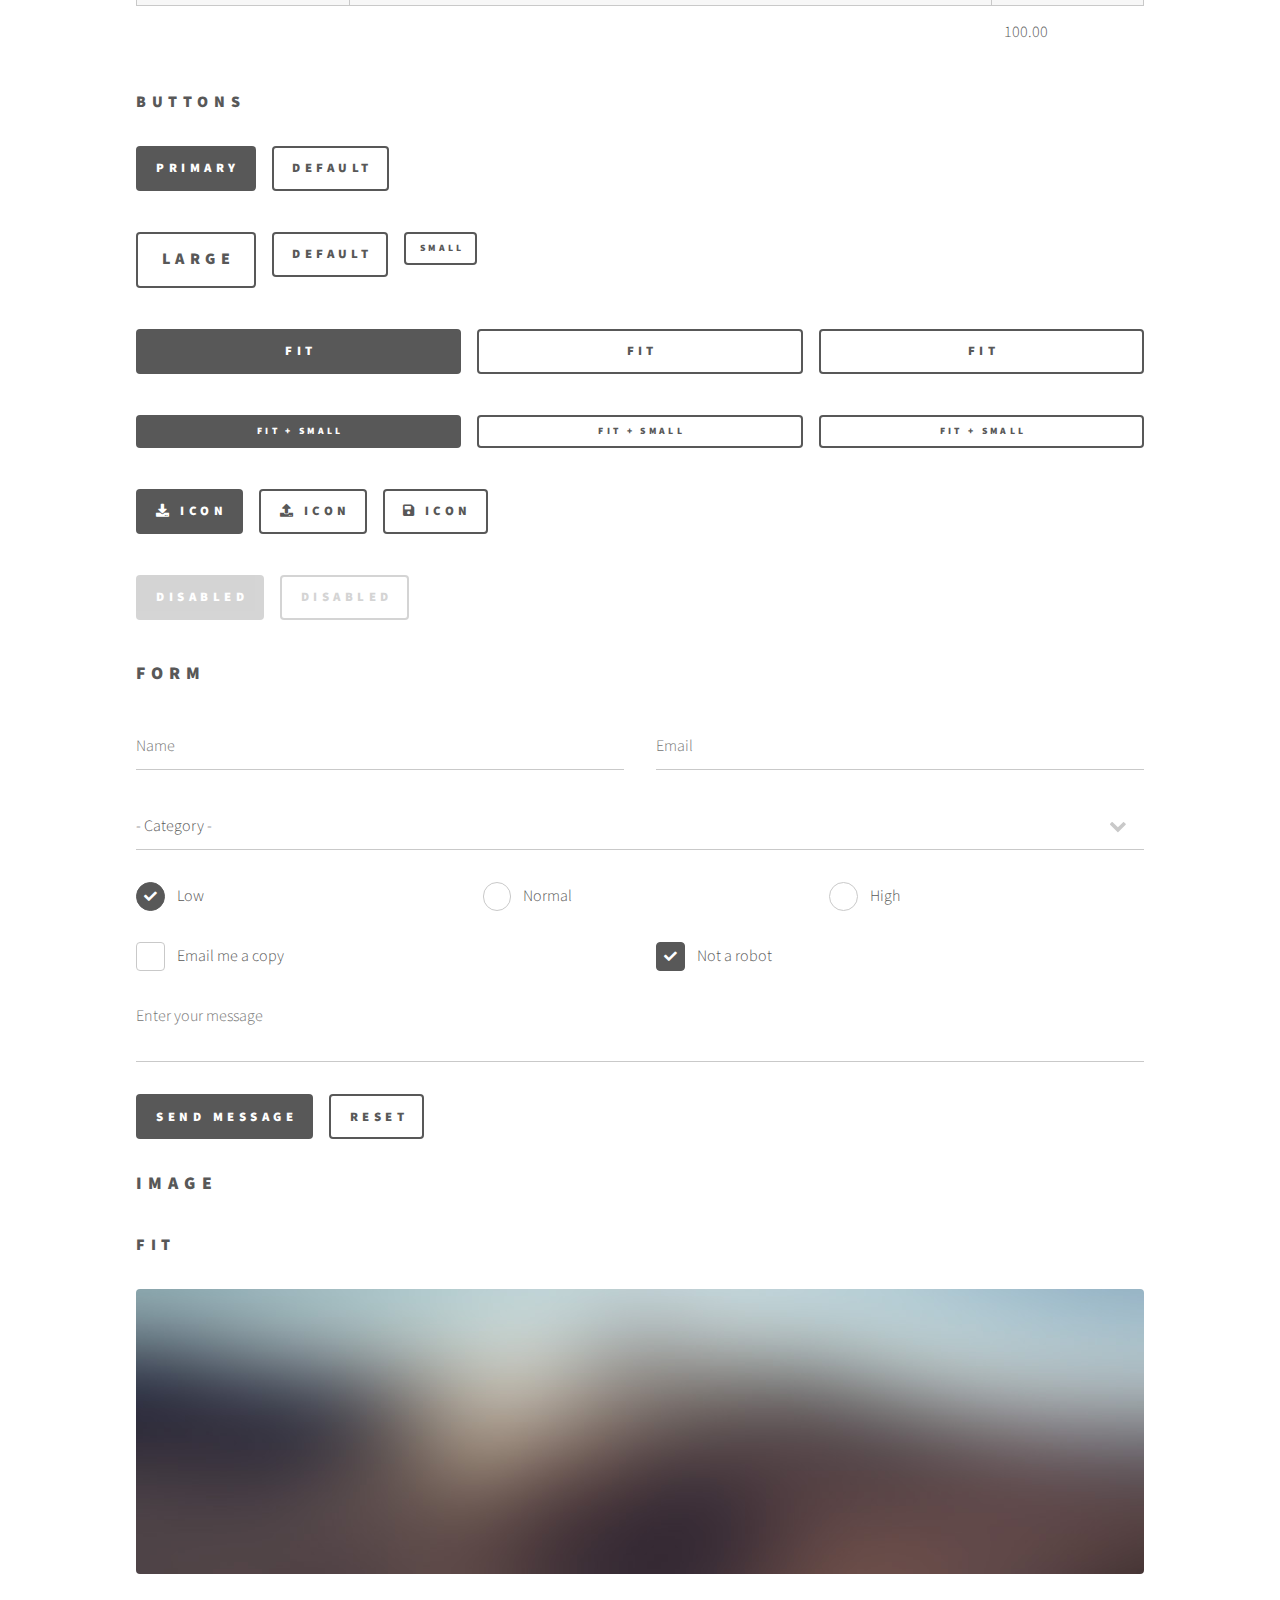
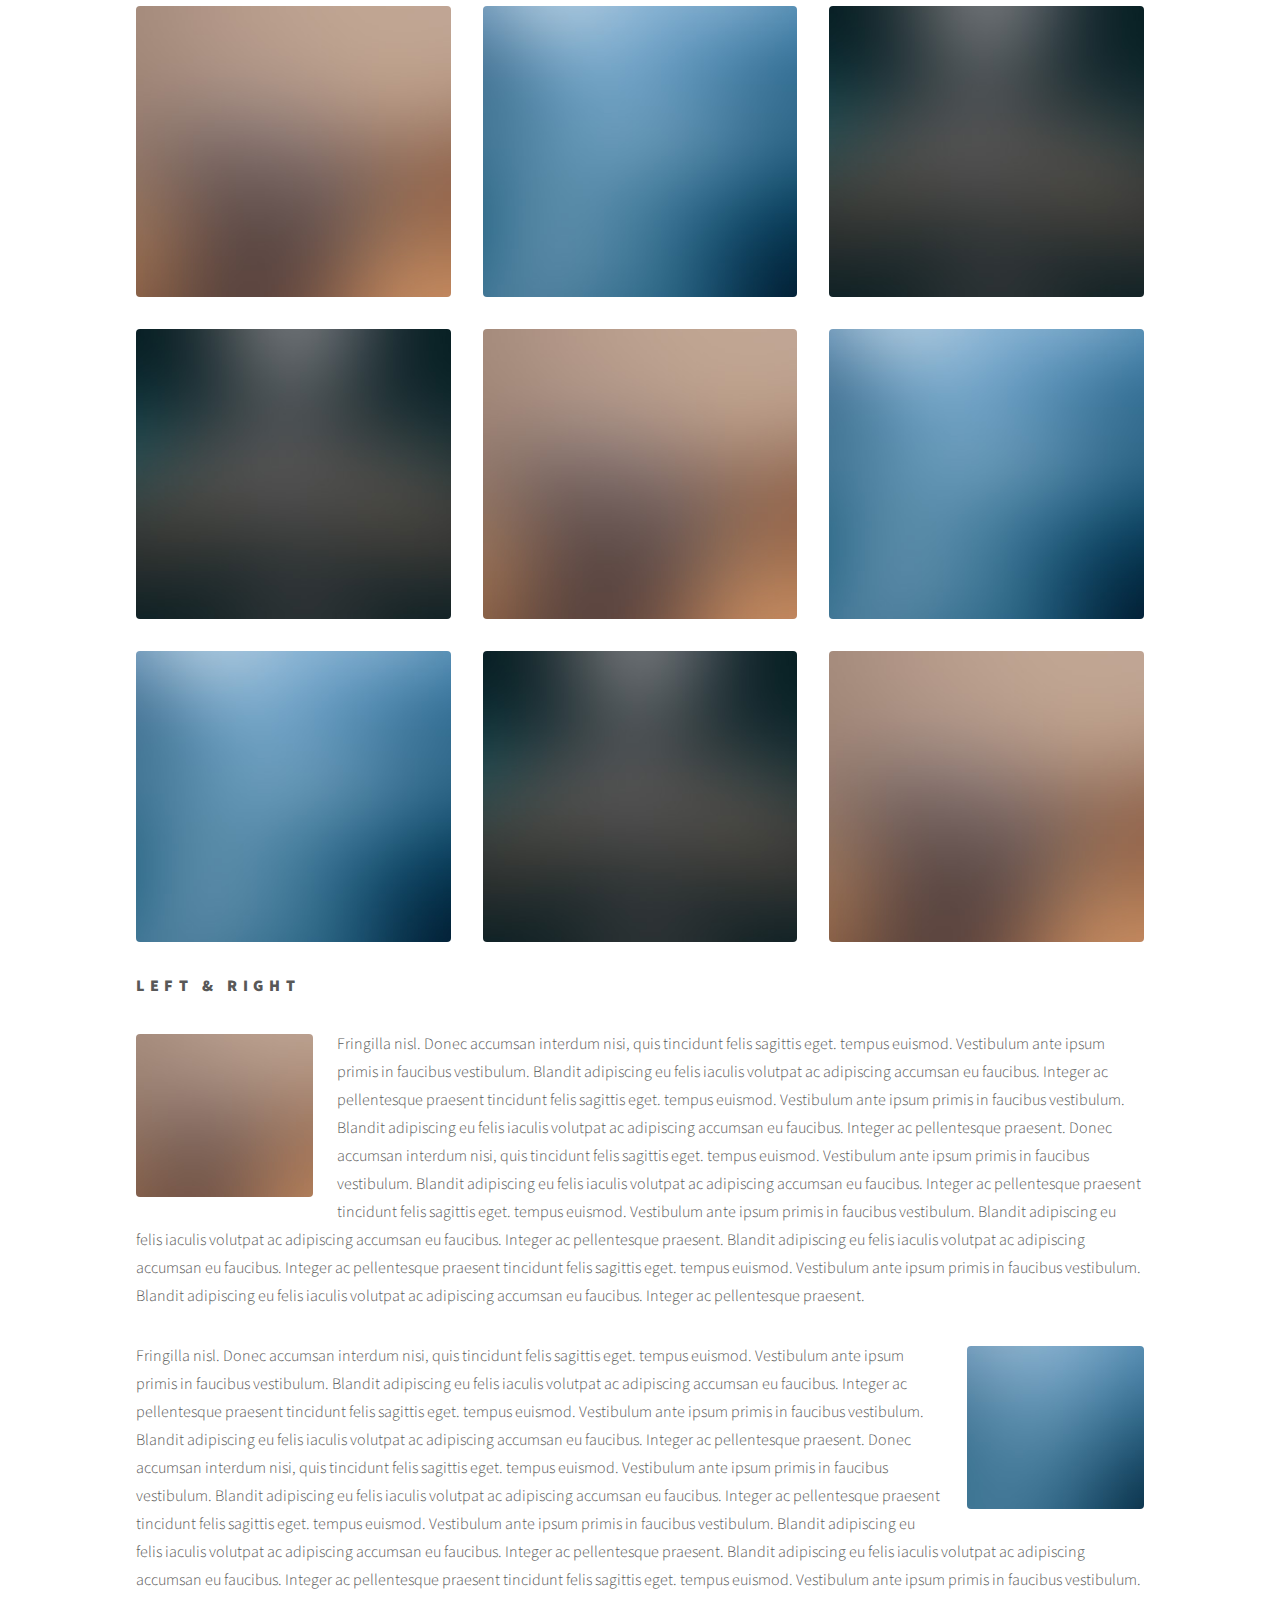
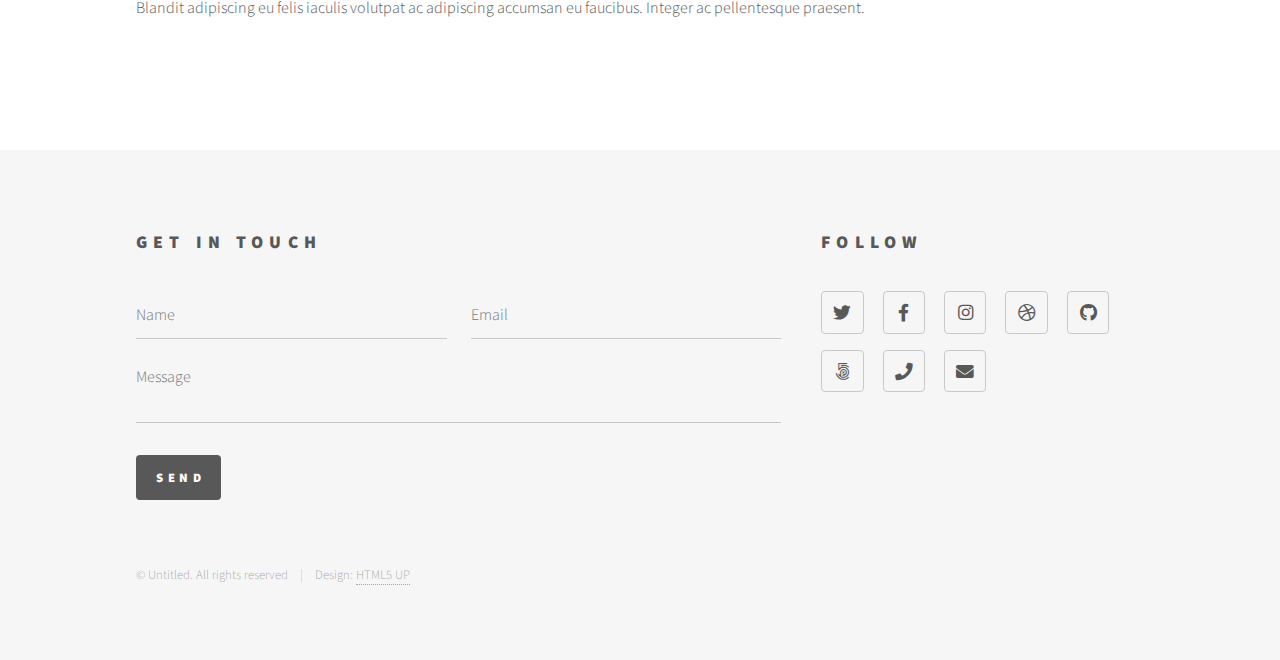
<file: elements.html>
<!DOCTYPE HTML>
<!--
	Phantom by HTML5 UP
	html5up.net | @ajlkn
	Free for personal and commercial use under the CCA 3.0 license (html5up.net/license)
-->
<html>
	<head>
		<title>Elements - Phantom by HTML5 UP</title>
		<meta charset="utf-8" />
		<meta name="viewport" content="width=device-width, initial-scale=1, user-scalable=no" />
		<link rel="stylesheet" href="assets/css/main.css" />
		<noscript><link rel="stylesheet" href="assets/css/noscript.css" /></noscript>
	</head>
	<body class="is-preload">
		<!-- Wrapper -->
			<div id="wrapper">

				<!-- Header -->
					<header id="header">
						<div class="inner">

							<!-- Logo -->
								<a href="index.html" class="logo">
									<span class="symbol"><img src="images/logo.svg" alt="" /></span><span class="title">Phantom</span>
								</a>

							<!-- Nav -->
								<nav>
									<ul>
										<li><a href="#menu">Menu</a></li>
									</ul>
								</nav>

						</div>
					</header>

				<!-- Menu -->
					<nav id="menu">
						<h2>Menu</h2>
						<ul>
							<li><a href="index.html">Home</a></li>
							<li><a href="generic.html">Ipsum veroeros</a></li>
							<li><a href="generic.html">Tempus etiam</a></li>
							<li><a href="generic.html">Consequat dolor</a></li>
							<li><a href="elements.html">Elements</a></li>
						</ul>
					</nav>

				<!-- Main -->
					<div id="main">
						<div class="inner">
							<h1>Elements</h1>

							<!-- Text -->
								<section>
									<h2>Text</h2>
									<p>This is <b>bold</b> and this is <strong>strong</strong>. This is <i>italic</i> and this is <em>emphasized</em>.
									This is <sup>superscript</sup> text and this is <sub>subscript</sub> text.
									This is <u>underlined</u> and this is code: <code>for (;;) { ... }</code>. Finally, <a href="#">this is a link</a>.</p>
									<hr />
									<p>Nunc lacinia ante nunc ac lobortis. Interdum adipiscing gravida odio porttitor sem non mi integer non faucibus ornare mi ut ante amet placerat aliquet. Volutpat eu sed ante lacinia sapien lorem accumsan varius montes viverra nibh in adipiscing blandit tempus accumsan.</p>
									<hr />
									<h2>Heading Level 2</h2>
									<h3>Heading Level 3</h3>
									<h4>Heading Level 4</h4>
									<hr />
									<h3>Blockquote</h3>
									<blockquote>Fringilla nisl. Donec accumsan interdum nisi, quis tincidunt felis sagittis eget tempus euismod. Vestibulum ante ipsum primis in faucibus vestibulum. Blandit adipiscing eu felis iaculis volutpat ac adipiscing accumsan faucibus. Vestibulum ante ipsum primis in faucibus lorem ipsum dolor sit amet nullam adipiscing eu felis.</blockquote>
									<h3>Preformatted</h3>
									<pre><code>i = 0;

while (!deck.isInOrder()) {
    print 'Iteration ' + i;
    deck.shuffle();
    i++;
}

print 'It took ' + i + ' iterations to sort the deck.';</code></pre>
								</section>

							<!-- Lists -->
								<section>
									<h2>Lists</h2>
									<div class="row">
										<div class="col-6 col-12-medium">
											<h3>Unordered</h3>
											<ul>
												<li>Dolor pulvinar etiam.</li>
												<li>Sagittis adipiscing.</li>
												<li>Felis enim feugiat.</li>
											</ul>
											<h3>Alternate</h3>
											<ul class="alt">
												<li>Dolor pulvinar etiam.</li>
												<li>Sagittis adipiscing.</li>
												<li>Felis enim feugiat.</li>
											</ul>
										</div>
										<div class="col-6 col-12-medium">
											<h3>Ordered</h3>
											<ol>
												<li>Dolor pulvinar etiam.</li>
												<li>Etiam vel felis viverra.</li>
												<li>Felis enim feugiat.</li>
												<li>Dolor pulvinar etiam.</li>
												<li>Etiam vel felis lorem.</li>
												<li>Felis enim et feugiat.</li>
											</ol>
											<h3>Icons</h3>
											<ul class="icons">
												<li><a href="#" class="icon brands style1 fa-twitter"><span class="label">Twitter</span></a></li>
												<li><a href="#" class="icon brands style1 fa-facebook-f"><span class="label">Facebook</span></a></li>
												<li><a href="#" class="icon brands style1 fa-instagram"><span class="label">Instagram</span></a></li>
												<li><a href="#" class="icon brands style1 fa-github"><span class="label">Github</span></a></li>
											</ul>
											<ul class="icons">
												<li><a href="#" class="icon brands style2 fa-twitter"><span class="label">Twitter</span></a></li>
												<li><a href="#" class="icon brands style2 fa-facebook-f"><span class="label">Facebook</span></a></li>
												<li><a href="#" class="icon brands style2 fa-instagram"><span class="label">Instagram</span></a></li>
												<li><a href="#" class="icon brands style2 fa-github"><span class="label">Github</span></a></li>
											</ul>
										</div>
									</div>
									<h2>Actions</h2>
									<div class="row">
										<div class="col-6 col-12-medium">
											<ul class="actions">
												<li><a href="#" class="button primary">Default</a></li>
												<li><a href="#" class="button">Default</a></li>
											</ul>
											<ul class="actions small">
												<li><a href="#" class="button primary small">Small</a></li>
												<li><a href="#" class="button small">Small</a></li>
											</ul>
											<ul class="actions stacked">
												<li><a href="#" class="button primary">Default</a></li>
												<li><a href="#" class="button">Default</a></li>
											</ul>
											<ul class="actions stacked">
												<li><a href="#" class="button primary small">Small</a></li>
												<li><a href="#" class="button small">Small</a></li>
											</ul>
										</div>
										<div class="col-6 col-12-medium">
											<ul class="actions stacked">
												<li><a href="#" class="button primary fit">Default</a></li>
												<li><a href="#" class="button fit">Default</a></li>
											</ul>
											<ul class="actions stacked">
												<li><a href="#" class="button primary small fit">Small</a></li>
												<li><a href="#" class="button small fit">Small</a></li>
											</ul>
										</div>
									</div>
								</section>

							<!-- Table -->
								<section>
									<h2>Table</h2>
									<h3>Default</h3>
									<div class="table-wrapper">
										<table>
											<thead>
												<tr>
													<th>Name</th>
													<th>Description</th>
													<th>Price</th>
												</tr>
											</thead>
											<tbody>
												<tr>
													<td>Item One</td>
													<td>Ante turpis integer aliquet porttitor.</td>
													<td>29.99</td>
												</tr>
												<tr>
													<td>Item Two</td>
													<td>Vis ac commodo adipiscing arcu aliquet.</td>
													<td>19.99</td>
												</tr>
												<tr>
													<td>Item Three</td>
													<td> Morbi faucibus arcu accumsan lorem.</td>
													<td>29.99</td>
												</tr>
												<tr>
													<td>Item Four</td>
													<td>Vitae integer tempus condimentum.</td>
													<td>19.99</td>
												</tr>
												<tr>
													<td>Item Five</td>
													<td>Ante turpis integer aliquet porttitor.</td>
													<td>29.99</td>
												</tr>
											</tbody>
											<tfoot>
												<tr>
													<td colspan="2"></td>
													<td>100.00</td>
												</tr>
											</tfoot>
										</table>
									</div>

									<h3>Alternate</h3>
									<div class="table-wrapper">
										<table class="alt">
											<thead>
												<tr>
													<th>Name</th>
													<th>Description</th>
													<th>Price</th>
												</tr>
											</thead>
											<tbody>
												<tr>
													<td>Item One</td>
													<td>Ante turpis integer aliquet porttitor.</td>
													<td>29.99</td>
												</tr>
												<tr>
													<td>Item Two</td>
													<td>Vis ac commodo adipiscing arcu aliquet.</td>
													<td>19.99</td>
												</tr>
												<tr>
													<td>Item Three</td>
													<td> Morbi faucibus arcu accumsan lorem.</td>
													<td>29.99</td>
												</tr>
												<tr>
													<td>Item Four</td>
													<td>Vitae integer tempus condimentum.</td>
													<td>19.99</td>
												</tr>
												<tr>
													<td>Item Five</td>
													<td>Ante turpis integer aliquet porttitor.</td>
													<td>29.99</td>
												</tr>
											</tbody>
											<tfoot>
												<tr>
													<td colspan="2"></td>
													<td>100.00</td>
												</tr>
											</tfoot>
										</table>
									</div>
								</section>

							<!-- Buttons -->
								<section>
									<h3>Buttons</h3>
									<ul class="actions">
										<li><a href="#" class="button primary">Primary</a></li>
										<li><a href="#" class="button">Default</a></li>
									</ul>
									<ul class="actions">
										<li><a href="#" class="button large">Large</a></li>
										<li><a href="#" class="button">Default</a></li>
										<li><a href="#" class="button small">Small</a></li>
									</ul>
									<ul class="actions fit">
										<li><a href="#" class="button primary fit">Fit</a></li>
										<li><a href="#" class="button fit">Fit</a></li>
										<li><a href="#" class="button fit">Fit</a></li>
									</ul>
									<ul class="actions fit small">
										<li><a href="#" class="button primary fit small">Fit + Small</a></li>
										<li><a href="#" class="button fit small">Fit + Small</a></li>
										<li><a href="#" class="button fit small">Fit + Small</a></li>
									</ul>
									<ul class="actions">
										<li><a href="#" class="button primary icon solid fa-download">Icon</a></li>
										<li><a href="#" class="button icon solid fa-upload">Icon</a></li>
										<li><a href="#" class="button icon solid fa-save">Icon</a></li>
									</ul>
									<ul class="actions">
										<li><span class="button primary disabled">Disabled</span></li>
										<li><span class="button disabled">Disabled</span></li>
									</ul>
								</section>

							<!-- Form -->
								<section>
									<h2>Form</h2>
									<form method="post" action="#">
										<div class="row gtr-uniform">
											<div class="col-6 col-12-xsmall">
												<input type="text" name="demo-name" id="demo-name" value="" placeholder="Name" />
											</div>
											<div class="col-6 col-12-xsmall">
												<input type="email" name="demo-email" id="demo-email" value="" placeholder="Email" />
											</div>
											<div class="col-12">
												<select name="demo-category" id="demo-category">
													<option value="">- Category -</option>
													<option value="1">Manufacturing</option>
													<option value="1">Shipping</option>
													<option value="1">Administration</option>
													<option value="1">Human Resources</option>
												</select>
											</div>
											<div class="col-4 col-12-small">
												<input type="radio" id="demo-priority-low" name="demo-priority" checked>
												<label for="demo-priority-low">Low</label>
											</div>
											<div class="col-4 col-12-small">
												<input type="radio" id="demo-priority-normal" name="demo-priority">
												<label for="demo-priority-normal">Normal</label>
											</div>
											<div class="col-4 col-12-small">
												<input type="radio" id="demo-priority-high" name="demo-priority">
												<label for="demo-priority-high">High</label>
											</div>
											<div class="col-6 col-12-small">
												<input type="checkbox" id="demo-copy" name="demo-copy">
												<label for="demo-copy">Email me a copy</label>
											</div>
											<div class="col-6 col-12-small">
												<input type="checkbox" id="demo-human" name="demo-human" checked>
												<label for="demo-human">Not a robot</label>
											</div>
											<div class="col-12">
												<textarea name="demo-message" id="demo-message" placeholder="Enter your message" rows="6"></textarea>
											</div>
											<div class="col-12">
												<ul class="actions">
													<li><input type="submit" value="Send Message" class="primary" /></li>
													<li><input type="reset" value="Reset" /></li>
												</ul>
											</div>
										</div>
									</form>
								</section>

							<!-- Image -->
								<section>
									<h2>Image</h2>
									<h3>Fit</h3>
									<div class="box alt">
										<div class="row gtr-uniform">
											<div class="col-12"><span class="image fit"><img src="images/pic13.jpg" alt="" /></span></div>
											<div class="col-4"><span class="image fit"><img src="images/pic01.jpg" alt="" /></span></div>
											<div class="col-4"><span class="image fit"><img src="images/pic02.jpg" alt="" /></span></div>
											<div class="col-4"><span class="image fit"><img src="images/pic03.jpg" alt="" /></span></div>
											<div class="col-4"><span class="image fit"><img src="images/pic03.jpg" alt="" /></span></div>
											<div class="col-4"><span class="image fit"><img src="images/pic01.jpg" alt="" /></span></div>
											<div class="col-4"><span class="image fit"><img src="images/pic02.jpg" alt="" /></span></div>
											<div class="col-4"><span class="image fit"><img src="images/pic02.jpg" alt="" /></span></div>
											<div class="col-4"><span class="image fit"><img src="images/pic03.jpg" alt="" /></span></div>
											<div class="col-4"><span class="image fit"><img src="images/pic01.jpg" alt="" /></span></div>
										</div>
									</div>
									<h3>Left &amp; Right</h3>
									<p><span class="image left"><img src="images/pic14.jpg" alt="" /></span>Fringilla nisl. Donec accumsan interdum nisi, quis tincidunt felis sagittis eget. tempus euismod. Vestibulum ante ipsum primis in faucibus vestibulum. Blandit adipiscing eu felis iaculis volutpat ac adipiscing accumsan eu faucibus. Integer ac pellentesque praesent tincidunt felis sagittis eget. tempus euismod. Vestibulum ante ipsum primis in faucibus vestibulum. Blandit adipiscing eu felis iaculis volutpat ac adipiscing accumsan eu faucibus. Integer ac pellentesque praesent. Donec accumsan interdum nisi, quis tincidunt felis sagittis eget. tempus euismod. Vestibulum ante ipsum primis in faucibus vestibulum. Blandit adipiscing eu felis iaculis volutpat ac adipiscing accumsan eu faucibus. Integer ac pellentesque praesent tincidunt felis sagittis eget. tempus euismod. Vestibulum ante ipsum primis in faucibus vestibulum. Blandit adipiscing eu felis iaculis volutpat ac adipiscing accumsan eu faucibus. Integer ac pellentesque praesent. Blandit adipiscing eu felis iaculis volutpat ac adipiscing accumsan eu faucibus. Integer ac pellentesque praesent tincidunt felis sagittis eget. tempus euismod. Vestibulum ante ipsum primis in faucibus vestibulum. Blandit adipiscing eu felis iaculis volutpat ac adipiscing accumsan eu faucibus. Integer ac pellentesque praesent.</p>
									<p><span class="image right"><img src="images/pic15.jpg" alt="" /></span>Fringilla nisl. Donec accumsan interdum nisi, quis tincidunt felis sagittis eget. tempus euismod. Vestibulum ante ipsum primis in faucibus vestibulum. Blandit adipiscing eu felis iaculis volutpat ac adipiscing accumsan eu faucibus. Integer ac pellentesque praesent tincidunt felis sagittis eget. tempus euismod. Vestibulum ante ipsum primis in faucibus vestibulum. Blandit adipiscing eu felis iaculis volutpat ac adipiscing accumsan eu faucibus. Integer ac pellentesque praesent. Donec accumsan interdum nisi, quis tincidunt felis sagittis eget. tempus euismod. Vestibulum ante ipsum primis in faucibus vestibulum. Blandit adipiscing eu felis iaculis volutpat ac adipiscing accumsan eu faucibus. Integer ac pellentesque praesent tincidunt felis sagittis eget. tempus euismod. Vestibulum ante ipsum primis in faucibus vestibulum. Blandit adipiscing eu felis iaculis volutpat ac adipiscing accumsan eu faucibus. Integer ac pellentesque praesent. Blandit adipiscing eu felis iaculis volutpat ac adipiscing accumsan eu faucibus. Integer ac pellentesque praesent tincidunt felis sagittis eget. tempus euismod. Vestibulum ante ipsum primis in faucibus vestibulum. Blandit adipiscing eu felis iaculis volutpat ac adipiscing accumsan eu faucibus. Integer ac pellentesque praesent.</p>
								</section>

						</div>
					</div>

				<!-- Footer -->
					<footer id="footer">
						<div class="inner">
							<section>
								<h2>Get in touch</h2>
								<form method="post" action="#">
									<div class="fields">
										<div class="field half">
											<input type="text" name="name" id="name" placeholder="Name" />
										</div>
										<div class="field half">
											<input type="email" name="email" id="email" placeholder="Email" />
										</div>
										<div class="field">
											<textarea name="message" id="message" placeholder="Message"></textarea>
										</div>
									</div>
									<ul class="actions">
										<li><input type="submit" value="Send" class="primary" /></li>
									</ul>
								</form>
							</section>
							<section>
								<h2>Follow</h2>
								<ul class="icons">
									<li><a href="#" class="icon brands style2 fa-twitter"><span class="label">Twitter</span></a></li>
									<li><a href="#" class="icon brands style2 fa-facebook-f"><span class="label">Facebook</span></a></li>
									<li><a href="#" class="icon brands style2 fa-instagram"><span class="label">Instagram</span></a></li>
									<li><a href="#" class="icon brands style2 fa-dribbble"><span class="label">Dribbble</span></a></li>
									<li><a href="#" class="icon brands style2 fa-github"><span class="label">GitHub</span></a></li>
									<li><a href="#" class="icon brands style2 fa-500px"><span class="label">500px</span></a></li>
									<li><a href="#" class="icon solid style2 fa-phone"><span class="label">Phone</span></a></li>
									<li><a href="#" class="icon solid style2 fa-envelope"><span class="label">Email</span></a></li>
								</ul>
							</section>
							<ul class="copyright">
								<li>&copy; Untitled. All rights reserved</li><li>Design: <a href="http://html5up.net">HTML5 UP</a></li>
							</ul>
						</div>
					</footer>

			</div>

		<!-- Scripts -->
			<script src="assets/js/jquery.min.js"></script>
			<script src="assets/js/browser.min.js"></script>
			<script src="assets/js/breakpoints.min.js"></script>
			<script src="assets/js/util.js"></script>
			<script src="assets/js/main.js"></script>

	</body>
</html>
</file>
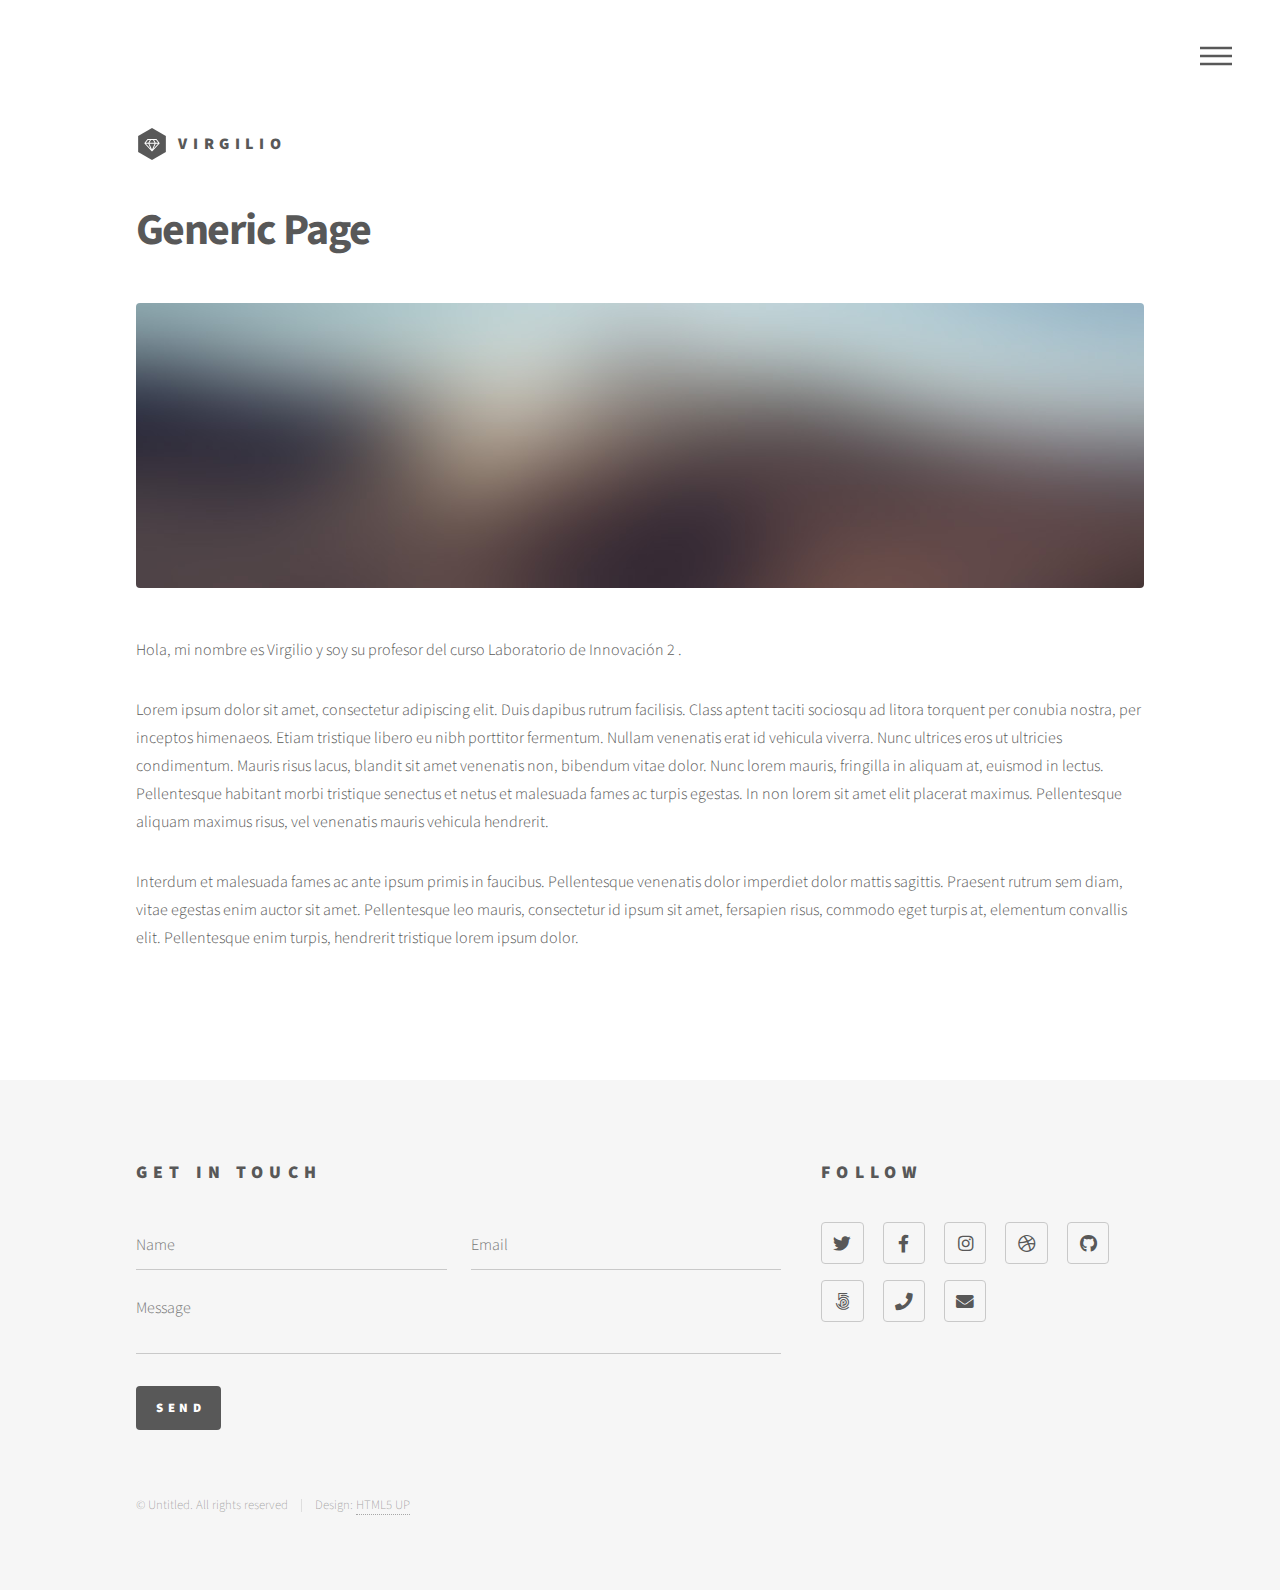
<file: generic.html>
<!DOCTYPE HTML>
<!--
	Phantom by HTML5 UP
	html5up.net | @ajlkn
	Free for personal and commercial use under the CCA 3.0 license (html5up.net/license)
-->
<html>
	<head>
		<title>Sobre mi</title>
		<meta charset="utf-8" />
		<meta name="viewport" content="width=device-width, initial-scale=1, user-scalable=no" />
		<link rel="stylesheet" href="assets/css/main.css" />
		<noscript><link rel="stylesheet" href="assets/css/noscript.css" /></noscript>
	</head>
	<body class="is-preload">
		<!-- Wrapper -->
			<div id="wrapper">

				<!-- Header -->
					<header id="header">
						<div class="inner">

							<!-- Logo -->
								<a href="index.html" class="logo">
									<span class="symbol"><img src="images/logo.svg" alt="" /></span><span class="title">Virgilio</span>
								</a>

							<!-- Nav -->
								<nav>
									<ul>
										<li><a href="#menu">Menu</a></li>
									</ul>
								</nav>

						</div>
					</header>

				<!-- Menu -->
					<nav id="menu">
						<h2>Menu</h2>
						<ul>
							<li><a href="index.html">Home</a></li>
							<li><a href="generic.html">Sobre mi</a></li>
							<li><a href="generic.html">Bitácora</a></li>
							<li><a href="generic.html">Proyectos</a></li>
							<li><a href="elements.html">Contacto</a></li>
						</ul>
					</nav>

				<!-- Main -->
					<div id="main">
						<div class="inner">
							<h1>Generic Page</h1>
							<span class="image main"><img src="images/pic13.jpg" alt="" /></span>
							<p>Hola, mi nombre es Virgilio y soy su profesor del curso Laboratorio de Innovación 2 .</p>
							<p>Lorem ipsum dolor sit amet, consectetur adipiscing elit. Duis dapibus rutrum facilisis. Class aptent taciti sociosqu ad litora torquent per conubia nostra, per inceptos himenaeos. Etiam tristique libero eu nibh porttitor fermentum. Nullam venenatis erat id vehicula viverra. Nunc ultrices eros ut ultricies condimentum. Mauris risus lacus, blandit sit amet venenatis non, bibendum vitae dolor. Nunc lorem mauris, fringilla in aliquam at, euismod in lectus. Pellentesque habitant morbi tristique senectus et netus et malesuada fames ac turpis egestas. In non lorem sit amet elit placerat maximus. Pellentesque aliquam maximus risus, vel venenatis mauris vehicula hendrerit.</p>
							<p>Interdum et malesuada fames ac ante ipsum primis in faucibus. Pellentesque venenatis dolor imperdiet dolor mattis sagittis. Praesent rutrum sem diam, vitae egestas enim auctor sit amet. Pellentesque leo mauris, consectetur id ipsum sit amet, fersapien risus, commodo eget turpis at, elementum convallis elit. Pellentesque enim turpis, hendrerit tristique lorem ipsum dolor.</p>
						</div>
					</div>

				<!-- Footer -->
					<footer id="footer">
						<div class="inner">
							<section>
								<h2>Get in touch</h2>
								<form method="post" action="#">
									<div class="fields">
										<div class="field half">
											<input type="text" name="name" id="name" placeholder="Name" />
										</div>
										<div class="field half">
											<input type="email" name="email" id="email" placeholder="Email" />
										</div>
										<div class="field">
											<textarea name="message" id="message" placeholder="Message"></textarea>
										</div>
									</div>
									<ul class="actions">
										<li><input type="submit" value="Send" class="primary" /></li>
									</ul>
								</form>
							</section>
							<section>
								<h2>Follow</h2>
								<ul class="icons">
									<li><a href="#" class="icon brands style2 fa-twitter"><span class="label">Twitter</span></a></li>
									<li><a href="#" class="icon brands style2 fa-facebook-f"><span class="label">Facebook</span></a></li>
									<li><a href="#" class="icon brands style2 fa-instagram"><span class="label">Instagram</span></a></li>
									<li><a href="#" class="icon brands style2 fa-dribbble"><span class="label">Dribbble</span></a></li>
									<li><a href="#" class="icon brands style2 fa-github"><span class="label">GitHub</span></a></li>
									<li><a href="#" class="icon brands style2 fa-500px"><span class="label">500px</span></a></li>
									<li><a href="#" class="icon solid style2 fa-phone"><span class="label">Phone</span></a></li>
									<li><a href="#" class="icon solid style2 fa-envelope"><span class="label">Email</span></a></li>
								</ul>
							</section>
							<ul class="copyright">
								<li>&copy; Untitled. All rights reserved</li><li>Design: <a href="http://html5up.net">HTML5 UP</a></li>
							</ul>
						</div>
					</footer>

			</div>

		<!-- Scripts -->
			<script src="assets/js/jquery.min.js"></script>
			<script src="assets/js/browser.min.js"></script>
			<script src="assets/js/breakpoints.min.js"></script>
			<script src="assets/js/util.js"></script>
			<script src="assets/js/main.js"></script>

	</body>
</html>
</file>
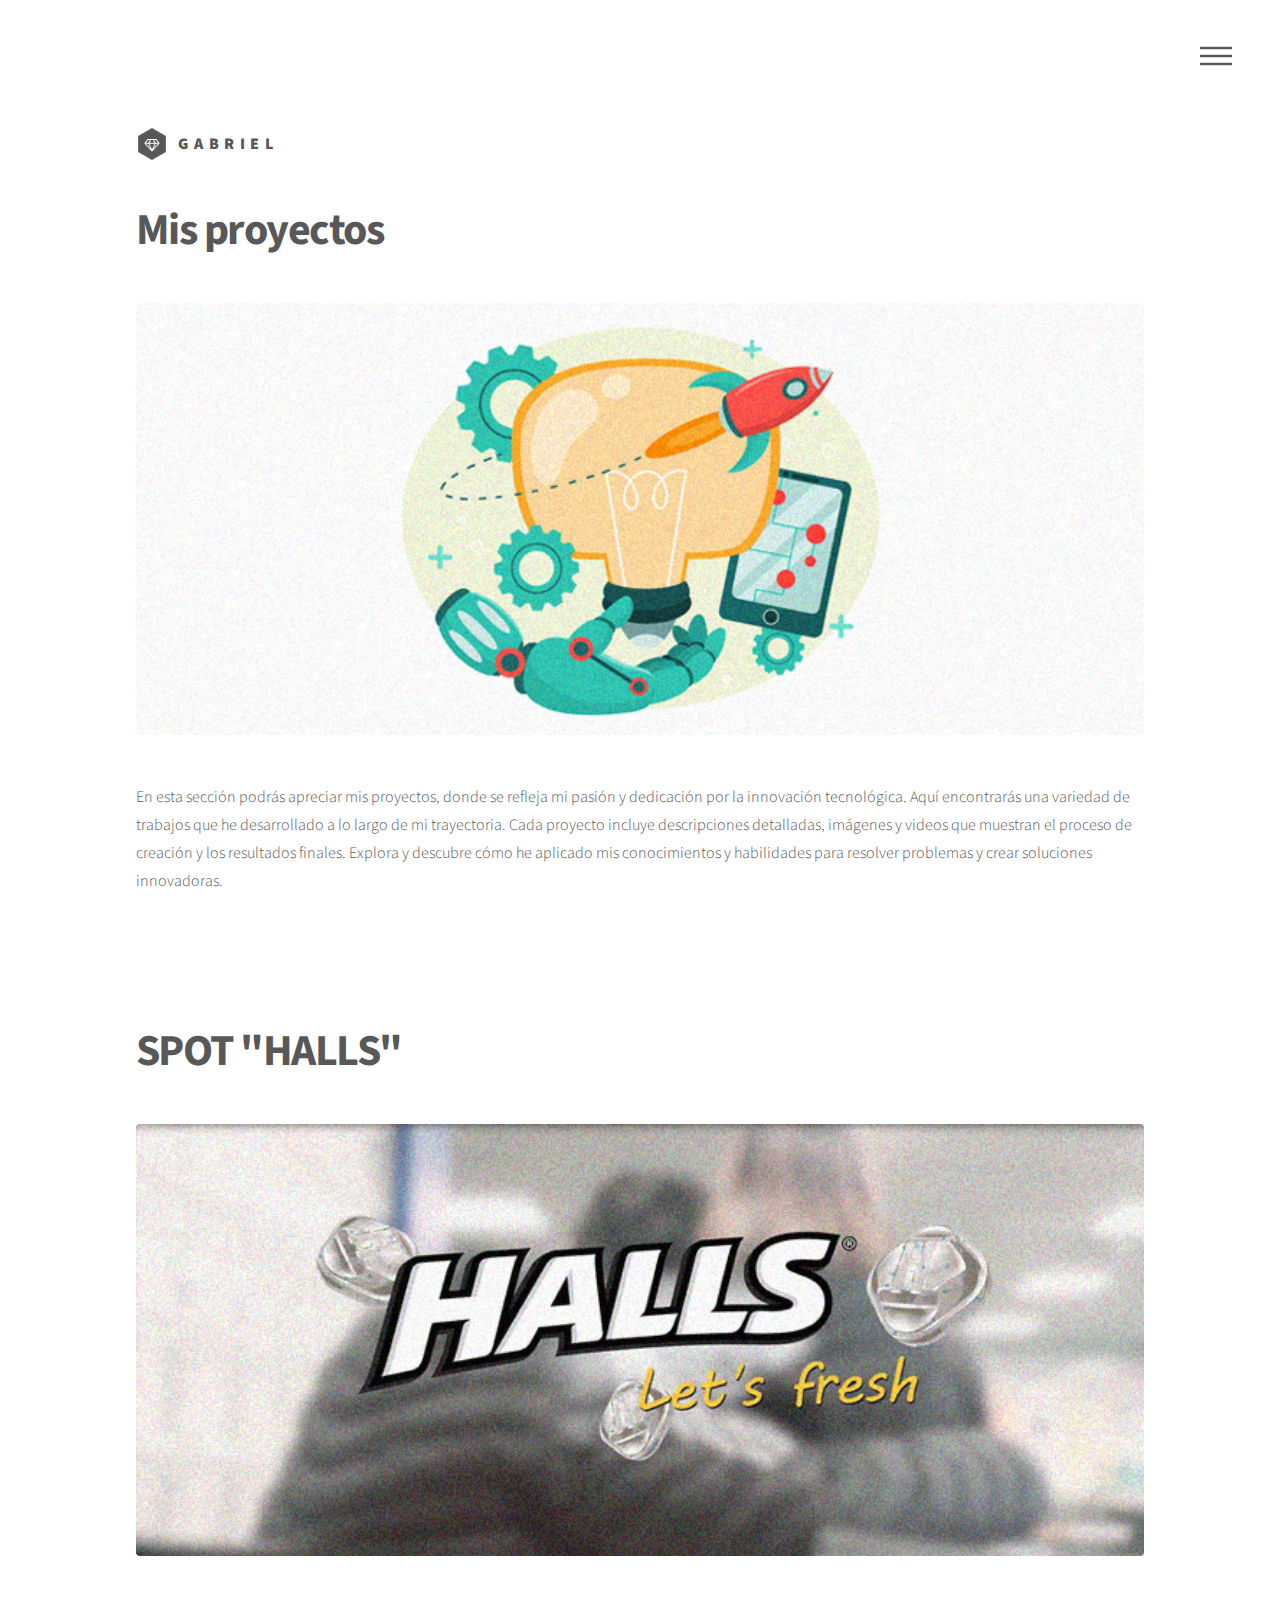
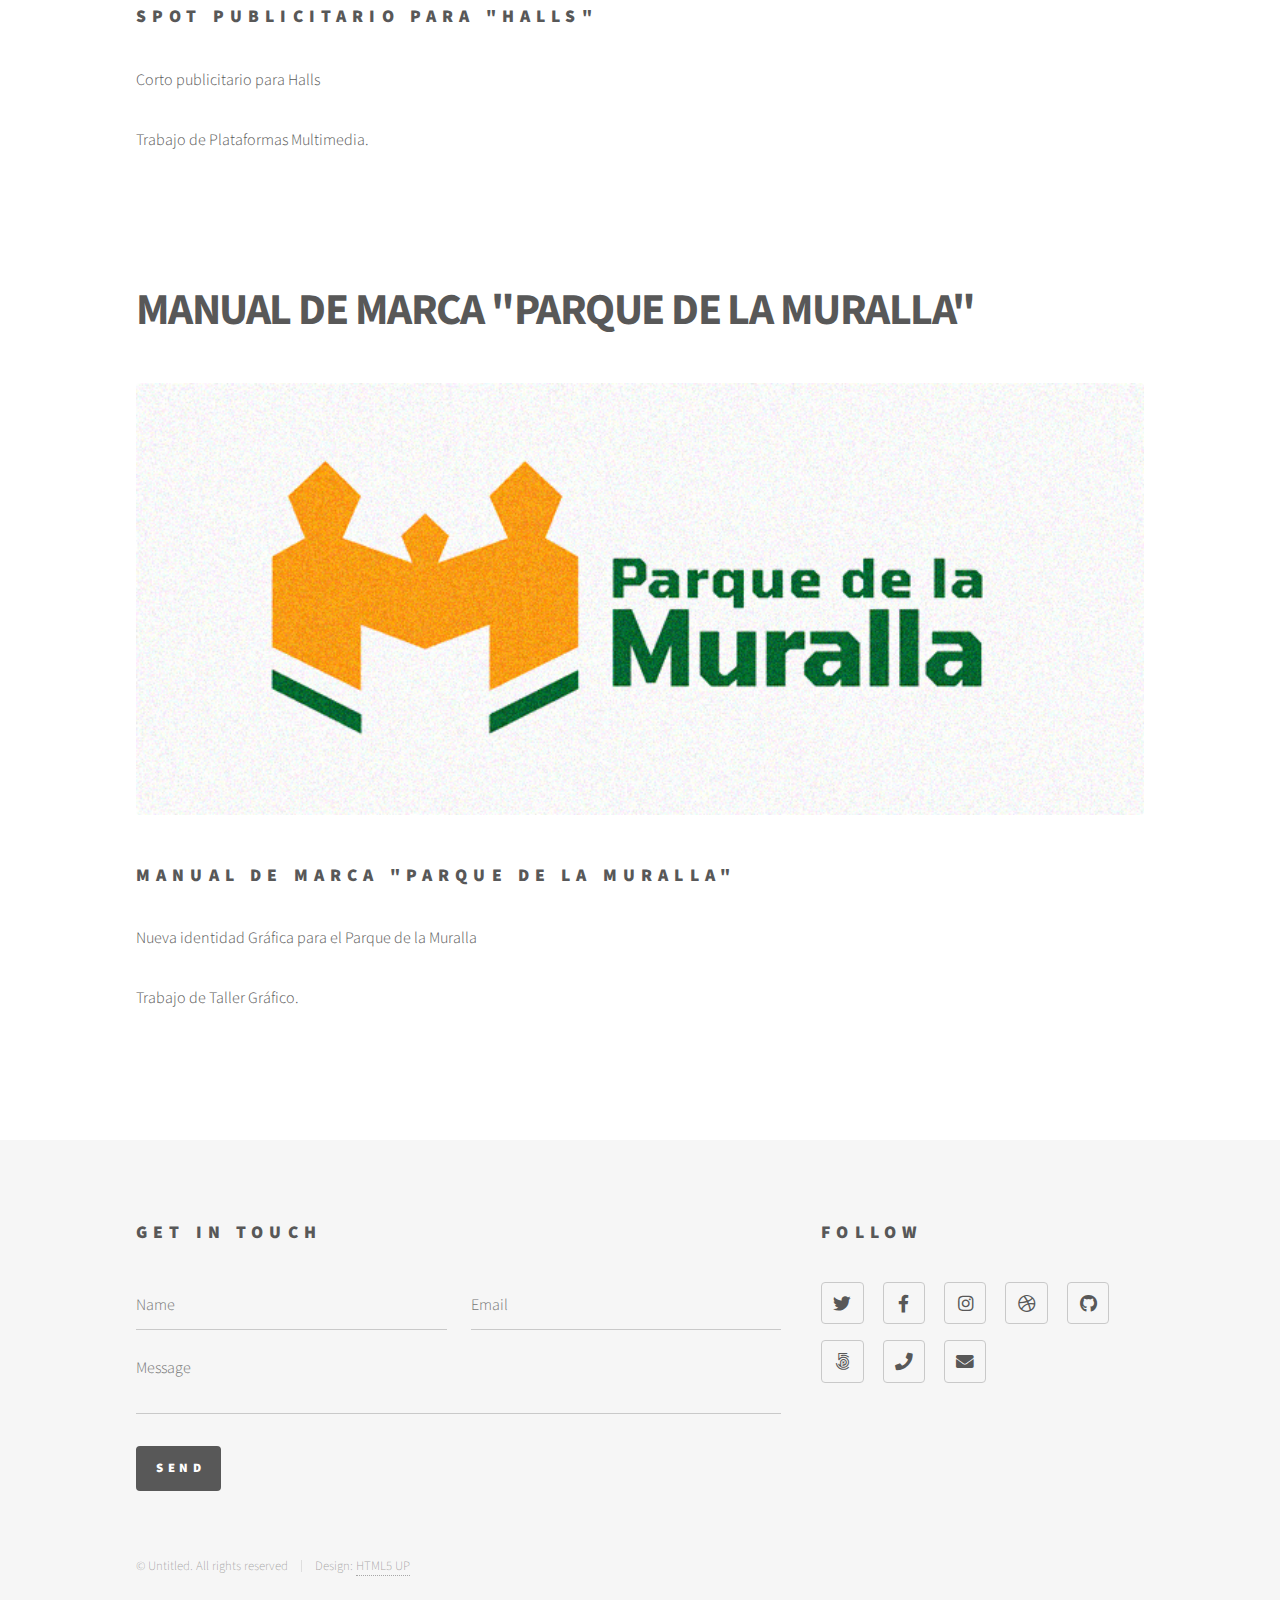
<file: Proyectos.html>
<!DOCTYPE HTML>
<!--
	Phantom by HTML5 UP
	html5up.net | @ajlkn
	Free for personal and commercial use under the CCA 3.0 license (html5up.net/license)
-->
<html>
	<head>
		<title>Mis Proyectos</title>
		<meta charset="utf-8" />
		<meta name="viewport" content="width=device-width, initial-scale=1, user-scalable=no" />
		<link rel="stylesheet" href="assets/css/main.css" />
		<noscript><link rel="stylesheet" href="assets/css/noscript.css" /></noscript>
	</head>
	<body class="is-preload">
		<!-- Wrapper -->
			<div id="wrapper">

				<!-- Header -->
					<header id="header">
						<div class="inner">

							<!-- Logo -->
								<a href="index.html" class="logo">
									<span class="symbol"><img src="images/logo.svg" alt="" /></span><span class="title">Gabriel</span>
								</a>

							<!-- Nav -->
								<nav>
									<ul>
										<li><a href="#menu">Menu</a></li>
									</ul>
								</nav>

						</div>
					</header>

				<!-- Menu -->
					<nav id="menu">
						<h2>Menu</h2>
						<ul>
							<li><a href="index.html">Home</a></li>
							<li><a href="sobremi.html">Sobre mi</a></li>
							<li><a href="Bitácora.html">Bitácora</a></li>
							<li><a href="Proyectos.html">Proyectos</a></li>
							<li><a href="Contacto.html">Contacto</a></li>
						</ul>
					</nav>

				<!-- Main -->
<div id="main">
    <div class="inner">
        <h1>Mis proyectos</h1>
        <span class="image main"><img src="images/FOTO PROYECTOS FINAL.jpg" alt="Imagen de proyectos" /></span>
        <p>En esta sección podrás apreciar mis proyectos, donde se refleja mi pasión y dedicación por la innovación tecnológica. Aquí encontrarás una variedad de trabajos que he desarrollado a lo largo de mi trayectoria. Cada proyecto incluye descripciones detalladas, imágenes y videos que muestran el proceso de creación y los resultados finales. Explora y descubre cómo he aplicado mis conocimientos y habilidades para resolver problemas y crear soluciones innovadoras.</p>
    </div>
</div>

<div id="main">
    <div class="inner">
        <h1>SPOT "HALLS"</h1>
        <span class="image main"><img src="images/SPOT HALLS FINAL.jpg" alt="Spot Halls" /></span>
        <a href="https://www.youtube.com/watch?v=C6kOcEjBu1M">
            <h2>Spot Publicitario para "Halls"</h2>
            <div class="content">
                <p>Corto publicitario para Halls</p>
                <p>Trabajo de Plataformas Multimedia.</p>
            </div>
        </a>
    </div>
</div>

<div id="main">
    <div class="inner">
        <h1>MANUAL DE MARCA "PARQUE DE LA MURALLA"</h1>
        <span class="image main"><img src="images/MANUAL FINAL.jpg" alt="Manual de Marca Parque de la Muralla" /></span>
        <a href=https://heyzine.com/flip-book/10e3354d12.html>
            <h2>Manual de Marca "Parque de la Muralla"</h2>
            <div class="content">
                <p>Nueva identidad Gráfica para el Parque de la Muralla</p>
                <p>Trabajo de Taller Gráfico.</p>
            </div>
        </a>
    </div>
</div>

				<!-- Footer -->
					<footer id="footer">
						<div class="inner">
							<section>
								<h2>Get in touch</h2>
								<form method="post" action="#">
									<div class="fields">
										<div class="field half">
											<input type="text" name="name" id="name" placeholder="Name" />
										</div>
										<div class="field half">
											<input type="email" name="email" id="email" placeholder="Email" />
										</div>
										<div class="field">
											<textarea name="message" id="message" placeholder="Message"></textarea>
										</div>
									</div>
									<ul class="actions">
										<li><input type="submit" value="Send" class="primary" /></li>
									</ul>
								</form>
							</section>
							<section>
								<h2>Follow</h2>
								<ul class="icons">
									<li><a href="#" class="icon brands style2 fa-twitter"><span class="label">Twitter</span></a></li>
									<li><a href="#" class="icon brands style2 fa-facebook-f"><span class="label">Facebook</span></a></li>
									<li><a href="#" class="icon brands style2 fa-instagram"><span class="label">Instagram</span></a></li>
									<li><a href="#" class="icon brands style2 fa-dribbble"><span class="label">Dribbble</span></a></li>
									<li><a href="#" class="icon brands style2 fa-github"><span class="label">GitHub</span></a></li>
									<li><a href="#" class="icon brands style2 fa-500px"><span class="label">500px</span></a></li>
									<li><a href="#" class="icon solid style2 fa-phone"><span class="label">Phone</span></a></li>
									<li><a href="#" class="icon solid style2 fa-envelope"><span class="label">Email</span></a></li>
								</ul>
							</section>
							<ul class="copyright">
								<li>&copy; Untitled. All rights reserved</li><li>Design: <a href="http://html5up.net">HTML5 UP</a></li>
							</ul>
						</div>
					</footer>

			</div>

		<!-- Scripts -->
			<script src="assets/js/jquery.min.js"></script>
			<script src="assets/js/browser.min.js"></script>
			<script src="assets/js/breakpoints.min.js"></script>
			<script src="assets/js/util.js"></script>
			<script src="assets/js/main.js"></script>

	</body>
</html>
</file>
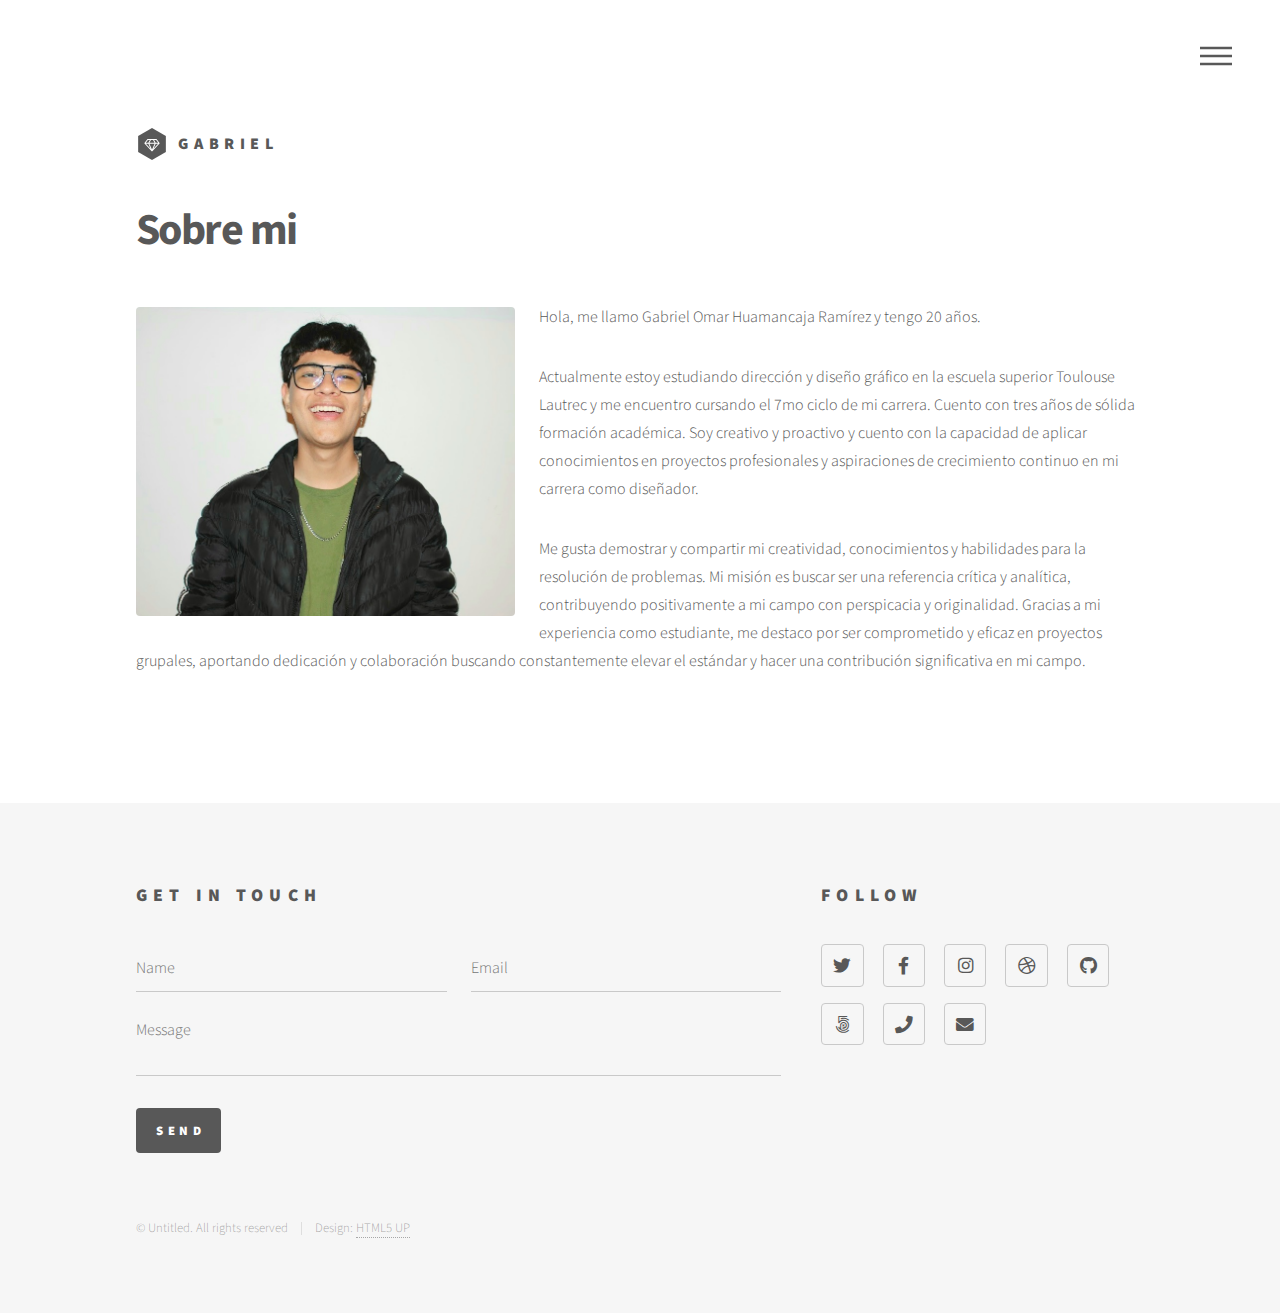
<file: sobremi.html>
<!DOCTYPE HTML>
<!--
	Phantom by HTML5 UP
	html5up.net | @ajlkn
	Free for personal and commercial use under the CCA 3.0 license (html5up.net/license)
-->
<html>
	<head>
		<title>Sobre mi</title>
		<meta charset="utf-8" />
		<meta name="viewport" content="width=device-width, initial-scale=1, user-scalable=no" />
		<link rel="stylesheet" href="assets/css/main.css" />
		<noscript><link rel="stylesheet" href="assets/css/noscript.css" /></noscript>
	</head>
	<body class="is-preload">
		<!-- Wrapper -->
			<div id="wrapper">

				<!-- Header -->
					<header id="header">
						<div class="inner">

							<!-- Logo -->
								<a href="index.html" class="logo">
									<span class="symbol"><img src="images/logo.svg" alt="" /></span><span class="title">Gabriel</span>
								</a>

							<!-- Nav -->
								<nav>
									<ul>
										<li><a href="#menu">Menu</a></li>
									</ul>
								</nav>

						</div>
					</header>

				<!-- Menu -->
					<nav id="menu">
						<h2>Menu</h2>
						<ul>
							<li><a href="index.html">Home</a></li>
							<li><a href="sobremi.html">Sobre mi</a></li>
							<li><a href="Bitácora.html">Bitácora</a></li>
							<li><a href="Proyectos.html">Proyectos</a></li>
							<li><a href="Contacto.html">Contacto</a></li>
						</ul>
					</nav>

				<!-- Main -->
					<div id="main">
						<div class="inner">
							<h1>Sobre mi</h1>
							<span class="image left"><img src="images/Gabriel Imagen.jpg" alt="" /></span>
							<p>Hola, me llamo Gabriel Omar Huamancaja Ramírez y tengo 20 años.</p>
							<p>Actualmente estoy estudiando dirección y diseño gráfico en la escuela superior Toulouse Lautrec y me encuentro cursando el 7mo ciclo de mi carrera. Cuento con tres años de sólida formación académica. Soy creativo y proactivo y cuento con la capacidad de aplicar conocimientos en proyectos profesionales y aspiraciones de crecimiento continuo en mi carrera como diseñador.</p>
							<p>Me gusta demostrar y compartir mi creatividad, conocimientos y habilidades para la resolución de problemas. Mi misión es buscar ser una referencia crítica y analítica, contribuyendo positivamente a mi campo con perspicacia y originalidad. Gracias a mi experiencia como estudiante, me destaco por ser comprometido y eficaz en proyectos grupales, aportando dedicación y colaboración buscando constantemente elevar el estándar y hacer una contribución significativa en mi campo.</p>
						</div>
					</div>

				<!-- Footer -->
					<footer id="footer">
						<div class="inner">
							<section>
								<h2>Get in touch</h2>
								<form method="post" action="#">
									<div class="fields">
										<div class="field half">
											<input type="text" name="name" id="name" placeholder="Name" />
										</div>
										<div class="field half">
											<input type="email" name="email" id="email" placeholder="Email" />
										</div>
										<div class="field">
											<textarea name="message" id="message" placeholder="Message"></textarea>
										</div>
									</div>
									<ul class="actions">
										<li><input type="submit" value="Send" class="primary" /></li>
									</ul>
								</form>
							</section>
							<section>
								<h2>Follow</h2>
								<ul class="icons">
									<li><a href="#" class="icon brands style2 fa-twitter"><span class="label">Twitter</span></a></li>
									<li><a href="#" class="icon brands style2 fa-facebook-f"><span class="label">Facebook</span></a></li>
									<li><a href="#" class="icon brands style2 fa-instagram"><span class="label">Instagram</span></a></li>
									<li><a href="#" class="icon brands style2 fa-dribbble"><span class="label">Dribbble</span></a></li>
									<li><a href="#" class="icon brands style2 fa-github"><span class="label">GitHub</span></a></li>
									<li><a href="#" class="icon brands style2 fa-500px"><span class="label">500px</span></a></li>
									<li><a href="#" class="icon solid style2 fa-phone"><span class="label">Phone</span></a></li>
									<li><a href="#" class="icon solid style2 fa-envelope"><span class="label">Email</span></a></li>
								</ul>
							</section>
							<ul class="copyright">
								<li>&copy; Untitled. All rights reserved</li><li>Design: <a href="http://html5up.net">HTML5 UP</a></li>
							</ul>
						</div>
					</footer>

			</div>

		<!-- Scripts -->
			<script src="assets/js/jquery.min.js"></script>
			<script src="assets/js/browser.min.js"></script>
			<script src="assets/js/breakpoints.min.js"></script>
			<script src="assets/js/util.js"></script>
			<script src="assets/js/main.js"></script>

	</body>
</html>
</file>
<file: assets/css/noscript.css>
/*
	Phantom by HTML5 UP
	html5up.net | @ajlkn
	Free for personal and commercial use under the CCA 3.0 license (html5up.net/license)
*/

/* Tiles */

	body.is-preload .tiles article {
		-moz-transform: none;
		-webkit-transform: none;
		-ms-transform: none;
		transform: none;
		opacity: 1;
	}
</file>
<file: assets/css/main.css>
@import url(fontawesome-all.min.css);
@import url("https://fonts.googleapis.com/css?family=Source+Sans+Pro:300,700,900");

/*
	My Personal Web | Gorsito
	html5up.net | @ajlkn
	Free for personal and commercial use under the CCA 3.0 license (html5up.net/license)
*/

html, body, div, span, applet, object,
iframe, h1, h2, h3, h4, h5, h6, p, blockquote,
pre, a, abbr, acronym, address, big, cite,
code, del, dfn, em, img, ins, kbd, q, s, samp,
small, strike, strong, sub, sup, tt, var, b,
u, i, center, dl, dt, dd, ol, ul, li, fieldset,
form, label, legend, table, caption, tbody,
tfoot, thead, tr, th, td, article, aside,
canvas, details, embed, figure, figcaption,
footer, header, hgroup, menu, nav, output, ruby,
section, summary, time, mark, audio, video {
	margin: 0;
	padding: 0;
	border: 0;
	font-size: 100%;
	font: inherit;
	vertical-align: baseline;}

article, aside, details, figcaption, figure,
footer, header, hgroup, menu, nav, section {
	display: block;}

body {
	line-height: 1;
}

ol, ul {
	list-style: none;
}

blockquote, q {
	quotes: none;
}

	blockquote:before, blockquote:after, q:before, q:after {
		content: '';
		content: none;
	}

table {
	border-collapse: collapse;
	border-spacing: 0;
}

body {
	-webkit-text-size-adjust: none;
}

mark {
	background-color: transparent;
	color: inherit;
}

input::-moz-focus-inner {
	border: 0;
	padding: 0;
}

input, select, textarea {
	-moz-appearance: none;
	-webkit-appearance: none;
	-ms-appearance: none;
	appearance: none;
}

/* Basic */

	@-ms-viewport {
		width: device-width;
	}

	body {
		-ms-overflow-style: scrollbar;
	}

	@media screen and (max-width: 480px) {

		html, body {
			min-width: 320px;
		}

	}

	html {
		box-sizing: border-box;
	}

	*, *:before, *:after {
		box-sizing: inherit;
	}

	body {
		background: #ffffff;
	}

		body.is-preload *, body.is-preload *:before, body.is-preload *:after {
			-moz-animation: none !important;
			-webkit-animation: none !important;
			-ms-animation: none !important;
			animation: none !important;
			-moz-transition: none !important;
			-webkit-transition: none !important;
			-ms-transition: none !important;
			transition: none !important;
		}

/* Type */

	body, input, select, textarea {
		color: #585858;
		font-family: "Source Sans Pro", Helvetica, sans-serif;
		font-size: 16pt;
		font-weight: 300;
		line-height: 1.75;
	}

		@media screen and (max-width: 1680px) {

			body, input, select, textarea {
				font-size: 14pt;
			}

		}

		@media screen and (max-width: 1280px) {

			body, input, select, textarea {
				font-size: 12pt;
			}

		}

	a {
		-moz-transition: border-bottom-color 0.2s ease, color 0.2s ease;
		-webkit-transition: border-bottom-color 0.2s ease, color 0.2s ease;
		-ms-transition: border-bottom-color 0.2s ease, color 0.2s ease;
		transition: border-bottom-color 0.2s ease, color 0.2s ease;
		text-decoration: none;
		color: #585858;
		border-bottom: dotted 1px rgba(88, 88, 88, 0.5);
	}

		a:hover {
			border-bottom-color: transparent;
			color: #f2849e !important;
		}

	strong, b {
		font-weight: 900;
	}

	em, i {
		font-style: italic;
	}

	p {
		margin: 0 0 2em 0;
	}

	h1 {
		font-size: 2.75em;
		font-weight: 700;
		line-height: 1.3;
		margin: 0 0 1em 0;
		letter-spacing: -0.035em;
	}

		h1 a {
			color: inherit;
		}

		@media screen and (max-width: 736px) {

			h1 {
				font-size: 2em;
				margin: 0 0 1em 0;
			}

		}

		@media screen and (max-width: 360px) {

			h1 {
				font-size: 1.75em;
			}

		}

	h2, h3, h4, h5, h6 {
		font-weight: 900;
		line-height: 1.5;
		margin: 0 0 2em 0;
		text-transform: uppercase;
		letter-spacing: 0.35em;
	}

		h2 a, h3 a, h4 a, h5 a, h6 a {
			color: inherit;
		}

	h2 {
		font-size: 1.1em;
	}

	h3 {
		font-size: 1em;
	}

	h4 {
		font-size: 0.8em;
	}

	h5 {
		font-size: 0.8em;
	}

	h6 {
		font-size: 0.8em;
	}

	@media screen and (max-width: 980px) {

		h1 br, h2 br, h3 br, h4 br, h5 br, h6 br {
			display: none;
		}

	}

	@media screen and (max-width: 736px) {

		h2 {
			font-size: 1em;
		}

		h3 {
			font-size: 0.8em;
		}

	}

	sub {
		font-size: 0.8em;
		position: relative;
		top: 0.5em;
	}

	sup {
		font-size: 0.8em;
		position: relative;
		top: -0.5em;
	}

	blockquote {
		border-left: solid 4px #c9c9c9;
		font-style: italic;
		margin: 0 0 2em 0;
		padding: 0.5em 0 0.5em 2em;
	}

	code {
		background: rgba(144, 144, 144, 0.075);
		border-radius: 4px;
		border: solid 1px #c9c9c9;
		font-family: "Courier New", monospace;
		font-size: 0.9em;
		margin: 0 0.25em;
		padding: 0.25em 0.65em;
	}

	pre {
		-webkit-overflow-scrolling: touch;
		font-family: "Courier New", monospace;
		font-size: 0.9em;
		margin: 0 0 2em 0;
	}

		pre code {
			display: block;
			line-height: 1.75;
			padding: 1em 1.5em;
			overflow-x: auto;
		}

	hr {
		border: 0;
		border-bottom: solid 1px #c9c9c9;
		margin: 2em 0;
	}

		hr.major {
			margin: 3em 0;
		}

	.align-left {
		text-align: left;
	}

	.align-center {
		text-align: center;
	}

	.align-right {
		text-align: right;
	}

/* Row */

	.row {
		display: flex;
		flex-wrap: wrap;
		box-sizing: border-box;
		align-items: stretch;
	}

		.row > * {
			box-sizing: border-box;
		}

		.row.gtr-uniform > * > :last-child {
			margin-bottom: 0;
		}

		.row.aln-left {
			justify-content: flex-start;
		}

		.row.aln-center {
			justify-content: center;
		}

		.row.aln-right {
			justify-content: flex-end;
		}

		.row.aln-top {
			align-items: flex-start;
		}

		.row.aln-middle {
			align-items: center;
		}

		.row.aln-bottom {
			align-items: flex-end;
		}

		.row > .imp {
			order: -1;
		}

		.row > .col-1 {
			width: 8.33333%;
		}

		.row > .off-1 {
			margin-left: 8.33333%;
		}

		.row > .col-2 {
			width: 16.66667%;
		}

		.row > .off-2 {
			margin-left: 16.66667%;
		}

		.row > .col-3 {
			width: 25%;
		}

		.row > .off-3 {
			margin-left: 25%;
		}

		.row > .col-4 {
			width: 33.33333%;
		}

		.row > .off-4 {
			margin-left: 33.33333%;
		}

		.row > .col-5 {
			width: 41.66667%;
		}

		.row > .off-5 {
			margin-left: 41.66667%;
		}

		.row > .col-6 {
			width: 50%;
		}

		.row > .off-6 {
			margin-left: 50%;
		}

		.row > .col-7 {
			width: 58.33333%;
		}

		.row > .off-7 {
			margin-left: 58.33333%;
		}

		.row > .col-8 {
			width: 66.66667%;
		}

		.row > .off-8 {
			margin-left: 66.66667%;
		}

		.row > .col-9 {
			width: 75%;
		}

		.row > .off-9 {
			margin-left: 75%;
		}

		.row > .col-10 {
			width: 83.33333%;
		}

		.row > .off-10 {
			margin-left: 83.33333%;
		}

		.row > .col-11 {
			width: 91.66667%;
		}

		.row > .off-11 {
			margin-left: 91.66667%;
		}

		.row > .col-12 {
			width: 100%;
		}

		.row > .off-12 {
			margin-left: 100%;
		}

		.row.gtr-0 {
			margin-top: 0;
			margin-left: 0em;
		}

			.row.gtr-0 > * {
				padding: 0 0 0 0em;
			}

			.row.gtr-0.gtr-uniform {
				margin-top: 0em;
			}

				.row.gtr-0.gtr-uniform > * {
					padding-top: 0em;
				}

		.row.gtr-25 {
			margin-top: 0;
			margin-left: -0.5em;
		}

			.row.gtr-25 > * {
				padding: 0 0 0 0.5em;
			}

			.row.gtr-25.gtr-uniform {
				margin-top: -0.5em;
			}

				.row.gtr-25.gtr-uniform > * {
					padding-top: 0.5em;
				}

		.row.gtr-50 {
			margin-top: 0;
			margin-left: -1em;
		}

			.row.gtr-50 > * {
				padding: 0 0 0 1em;
			}

			.row.gtr-50.gtr-uniform {
				margin-top: -1em;
			}

				.row.gtr-50.gtr-uniform > * {
					padding-top: 1em;
				}

		.row {
			margin-top: 0;
			margin-left: -2em;
		}

			.row > * {
				padding: 0 0 0 2em;
			}

			.row.gtr-uniform {
				margin-top: -2em;
			}

				.row.gtr-uniform > * {
					padding-top: 2em;
				}

		.row.gtr-150 {
			margin-top: 0;
			margin-left: -3em;
		}

			.row.gtr-150 > * {
				padding: 0 0 0 3em;
			}

			.row.gtr-150.gtr-uniform {
				margin-top: -3em;
			}

				.row.gtr-150.gtr-uniform > * {
					padding-top: 3em;
				}

		.row.gtr-200 {
			margin-top: 0;
			margin-left: -4em;
		}

			.row.gtr-200 > * {
				padding: 0 0 0 4em;
			}

			.row.gtr-200.gtr-uniform {
				margin-top: -4em;
			}

				.row.gtr-200.gtr-uniform > * {
					padding-top: 4em;
				}

		@media screen and (max-width: 1680px) {

			.row {
				display: flex;
				flex-wrap: wrap;
				box-sizing: border-box;
				align-items: stretch;
			}

				.row > * {
					box-sizing: border-box;
				}

				.row.gtr-uniform > * > :last-child {
					margin-bottom: 0;
				}

				.row.aln-left {
					justify-content: flex-start;
				}

				.row.aln-center {
					justify-content: center;
				}

				.row.aln-right {
					justify-content: flex-end;
				}

				.row.aln-top {
					align-items: flex-start;
				}

				.row.aln-middle {
					align-items: center;
				}

				.row.aln-bottom {
					align-items: flex-end;
				}

				.row > .imp-xlarge {
					order: -1;
				}

				.row > .col-1-xlarge {
					width: 8.33333%;
				}

				.row > .off-1-xlarge {
					margin-left: 8.33333%;
				}

				.row > .col-2-xlarge {
					width: 16.66667%;
				}

				.row > .off-2-xlarge {
					margin-left: 16.66667%;
				}

				.row > .col-3-xlarge {
					width: 25%;
				}

				.row > .off-3-xlarge {
					margin-left: 25%;
				}

				.row > .col-4-xlarge {
					width: 33.33333%;
				}

				.row > .off-4-xlarge {
					margin-left: 33.33333%;
				}

				.row > .col-5-xlarge {
					width: 41.66667%;
				}

				.row > .off-5-xlarge {
					margin-left: 41.66667%;
				}

				.row > .col-6-xlarge {
					width: 50%;
				}

				.row > .off-6-xlarge {
					margin-left: 50%;
				}

				.row > .col-7-xlarge {
					width: 58.33333%;
				}

				.row > .off-7-xlarge {
					margin-left: 58.33333%;
				}

				.row > .col-8-xlarge {
					width: 66.66667%;
				}

				.row > .off-8-xlarge {
					margin-left: 66.66667%;
				}

				.row > .col-9-xlarge {
					width: 75%;
				}

				.row > .off-9-xlarge {
					margin-left: 75%;
				}

				.row > .col-10-xlarge {
					width: 83.33333%;
				}

				.row > .off-10-xlarge {
					margin-left: 83.33333%;
				}

				.row > .col-11-xlarge {
					width: 91.66667%;
				}

				.row > .off-11-xlarge {
					margin-left: 91.66667%;
				}

				.row > .col-12-xlarge {
					width: 100%;
				}

				.row > .off-12-xlarge {
					margin-left: 100%;
				}

				.row.gtr-0 {
					margin-top: 0;
					margin-left: 0em;
				}

					.row.gtr-0 > * {
						padding: 0 0 0 0em;
					}

					.row.gtr-0.gtr-uniform {
						margin-top: 0em;
					}

						.row.gtr-0.gtr-uniform > * {
							padding-top: 0em;
						}

				.row.gtr-25 {
					margin-top: 0;
					margin-left: -0.5em;
				}

					.row.gtr-25 > * {
						padding: 0 0 0 0.5em;
					}

					.row.gtr-25.gtr-uniform {
						margin-top: -0.5em;
					}

						.row.gtr-25.gtr-uniform > * {
							padding-top: 0.5em;
						}

				.row.gtr-50 {
					margin-top: 0;
					margin-left: -1em;
				}

					.row.gtr-50 > * {
						padding: 0 0 0 1em;
					}

					.row.gtr-50.gtr-uniform {
						margin-top: -1em;
					}

						.row.gtr-50.gtr-uniform > * {
							padding-top: 1em;
						}

				.row {
					margin-top: 0;
					margin-left: -2em;
				}

					.row > * {
						padding: 0 0 0 2em;
					}

					.row.gtr-uniform {
						margin-top: -2em;
					}

						.row.gtr-uniform > * {
							padding-top: 2em;
						}

				.row.gtr-150 {
					margin-top: 0;
					margin-left: -3em;
				}

					.row.gtr-150 > * {
						padding: 0 0 0 3em;
					}

					.row.gtr-150.gtr-uniform {
						margin-top: -3em;
					}

						.row.gtr-150.gtr-uniform > * {
							padding-top: 3em;
						}

				.row.gtr-200 {
					margin-top: 0;
					margin-left: -4em;
				}

					.row.gtr-200 > * {
						padding: 0 0 0 4em;
					}

					.row.gtr-200.gtr-uniform {
						margin-top: -4em;
					}

						.row.gtr-200.gtr-uniform > * {
							padding-top: 4em;
						}

		}

		@media screen and (max-width: 1280px) {

			.row {
				display: flex;
				flex-wrap: wrap;
				box-sizing: border-box;
				align-items: stretch;
			}

				.row > * {
					box-sizing: border-box;
				}

				.row.gtr-uniform > * > :last-child {
					margin-bottom: 0;
				}

				.row.aln-left {
					justify-content: flex-start;
				}

				.row.aln-center {
					justify-content: center;
				}

				.row.aln-right {
					justify-content: flex-end;
				}

				.row.aln-top {
					align-items: flex-start;
				}

				.row.aln-middle {
					align-items: center;
				}

				.row.aln-bottom {
					align-items: flex-end;
				}

				.row > .imp-large {
					order: -1;
				}

				.row > .col-1-large {
					width: 8.33333%;
				}

				.row > .off-1-large {
					margin-left: 8.33333%;
				}

				.row > .col-2-large {
					width: 16.66667%;
				}

				.row > .off-2-large {
					margin-left: 16.66667%;
				}

				.row > .col-3-large {
					width: 25%;
				}

				.row > .off-3-large {
					margin-left: 25%;
				}

				.row > .col-4-large {
					width: 33.33333%;
				}

				.row > .off-4-large {
					margin-left: 33.33333%;
				}

				.row > .col-5-large {
					width: 41.66667%;
				}

				.row > .off-5-large {
					margin-left: 41.66667%;
				}

				.row > .col-6-large {
					width: 50%;
				}

				.row > .off-6-large {
					margin-left: 50%;
				}

				.row > .col-7-large {
					width: 58.33333%;
				}

				.row > .off-7-large {
					margin-left: 58.33333%;
				}

				.row > .col-8-large {
					width: 66.66667%;
				}

				.row > .off-8-large {
					margin-left: 66.66667%;
				}

				.row > .col-9-large {
					width: 75%;
				}

				.row > .off-9-large {
					margin-left: 75%;
				}

				.row > .col-10-large {
					width: 83.33333%;
				}

				.row > .off-10-large {
					margin-left: 83.33333%;
				}

				.row > .col-11-large {
					width: 91.66667%;
				}

				.row > .off-11-large {
					margin-left: 91.66667%;
				}

				.row > .col-12-large {
					width: 100%;
				}

				.row > .off-12-large {
					margin-left: 100%;
				}

				.row.gtr-0 {
					margin-top: 0;
					margin-left: 0em;
				}

					.row.gtr-0 > * {
						padding: 0 0 0 0em;
					}

					.row.gtr-0.gtr-uniform {
						margin-top: 0em;
					}

						.row.gtr-0.gtr-uniform > * {
							padding-top: 0em;
						}

				.row.gtr-25 {
					margin-top: 0;
					margin-left: -0.5em;
				}

					.row.gtr-25 > * {
						padding: 0 0 0 0.5em;
					}

					.row.gtr-25.gtr-uniform {
						margin-top: -0.5em;
					}

						.row.gtr-25.gtr-uniform > * {
							padding-top: 0.5em;
						}

				.row.gtr-50 {
					margin-top: 0;
					margin-left: -1em;
				}

					.row.gtr-50 > * {
						padding: 0 0 0 1em;
					}

					.row.gtr-50.gtr-uniform {
						margin-top: -1em;
					}

						.row.gtr-50.gtr-uniform > * {
							padding-top: 1em;
						}

				.row {
					margin-top: 0;
					margin-left: -2em;
				}

					.row > * {
						padding: 0 0 0 2em;
					}

					.row.gtr-uniform {
						margin-top: -2em;
					}

						.row.gtr-uniform > * {
							padding-top: 2em;
						}

				.row.gtr-150 {
					margin-top: 0;
					margin-left: -3em;
				}

					.row.gtr-150 > * {
						padding: 0 0 0 3em;
					}

					.row.gtr-150.gtr-uniform {
						margin-top: -3em;
					}

						.row.gtr-150.gtr-uniform > * {
							padding-top: 3em;
						}

				.row.gtr-200 {
					margin-top: 0;
					margin-left: -4em;
				}

					.row.gtr-200 > * {
						padding: 0 0 0 4em;
					}

					.row.gtr-200.gtr-uniform {
						margin-top: -4em;
					}

						.row.gtr-200.gtr-uniform > * {
							padding-top: 4em;
						}

		}

		@media screen and (max-width: 980px) {

			.row {
				display: flex;
				flex-wrap: wrap;
				box-sizing: border-box;
				align-items: stretch;
			}

				.row > * {
					box-sizing: border-box;
				}

				.row.gtr-uniform > * > :last-child {
					margin-bottom: 0;
				}

				.row.aln-left {
					justify-content: flex-start;
				}

				.row.aln-center {
					justify-content: center;
				}

				.row.aln-right {
					justify-content: flex-end;
				}

				.row.aln-top {
					align-items: flex-start;
				}

				.row.aln-middle {
					align-items: center;
				}

				.row.aln-bottom {
					align-items: flex-end;
				}

				.row > .imp-medium {
					order: -1;
				}

				.row > .col-1-medium {
					width: 8.33333%;
				}

				.row > .off-1-medium {
					margin-left: 8.33333%;
				}

				.row > .col-2-medium {
					width: 16.66667%;
				}

				.row > .off-2-medium {
					margin-left: 16.66667%;
				}

				.row > .col-3-medium {
					width: 25%;
				}

				.row > .off-3-medium {
					margin-left: 25%;
				}

				.row > .col-4-medium {
					width: 33.33333%;
				}

				.row > .off-4-medium {
					margin-left: 33.33333%;
				}

				.row > .col-5-medium {
					width: 41.66667%;
				}

				.row > .off-5-medium {
					margin-left: 41.66667%;
				}

				.row > .col-6-medium {
					width: 50%;
				}

				.row > .off-6-medium {
					margin-left: 50%;
				}

				.row > .col-7-medium {
					width: 58.33333%;
				}

				.row > .off-7-medium {
					margin-left: 58.33333%;
				}

				.row > .col-8-medium {
					width: 66.66667%;
				}

				.row > .off-8-medium {
					margin-left: 66.66667%;
				}

				.row > .col-9-medium {
					width: 75%;
				}

				.row > .off-9-medium {
					margin-left: 75%;
				}

				.row > .col-10-medium {
					width: 83.33333%;
				}

				.row > .off-10-medium {
					margin-left: 83.33333%;
				}

				.row > .col-11-medium {
					width: 91.66667%;
				}

				.row > .off-11-medium {
					margin-left: 91.66667%;
				}

				.row > .col-12-medium {
					width: 100%;
				}

				.row > .off-12-medium {
					margin-left: 100%;
				}

				.row.gtr-0 {
					margin-top: 0;
					margin-left: 0em;
				}

					.row.gtr-0 > * {
						padding: 0 0 0 0em;
					}

					.row.gtr-0.gtr-uniform {
						margin-top: 0em;
					}

						.row.gtr-0.gtr-uniform > * {
							padding-top: 0em;
						}

				.row.gtr-25 {
					margin-top: 0;
					margin-left: -0.375em;
				}

					.row.gtr-25 > * {
						padding: 0 0 0 0.375em;
					}

					.row.gtr-25.gtr-uniform {
						margin-top: -0.375em;
					}

						.row.gtr-25.gtr-uniform > * {
							padding-top: 0.375em;
						}

				.row.gtr-50 {
					margin-top: 0;
					margin-left: -0.75em;
				}

					.row.gtr-50 > * {
						padding: 0 0 0 0.75em;
					}

					.row.gtr-50.gtr-uniform {
						margin-top: -0.75em;
					}

						.row.gtr-50.gtr-uniform > * {
							padding-top: 0.75em;
						}

				.row {
					margin-top: 0;
					margin-left: -1.5em;
				}

					.row > * {
						padding: 0 0 0 1.5em;
					}

					.row.gtr-uniform {
						margin-top: -1.5em;
					}

						.row.gtr-uniform > * {
							padding-top: 1.5em;
						}

				.row.gtr-150 {
					margin-top: 0;
					margin-left: -2.25em;
				}

					.row.gtr-150 > * {
						padding: 0 0 0 2.25em;
					}

					.row.gtr-150.gtr-uniform {
						margin-top: -2.25em;
					}

						.row.gtr-150.gtr-uniform > * {
							padding-top: 2.25em;
						}

				.row.gtr-200 {
					margin-top: 0;
					margin-left: -3em;
				}

					.row.gtr-200 > * {
						padding: 0 0 0 3em;
					}

					.row.gtr-200.gtr-uniform {
						margin-top: -3em;
					}

						.row.gtr-200.gtr-uniform > * {
							padding-top: 3em;
						}

		}

		@media screen and (max-width: 736px) {

			.row {
				display: flex;
				flex-wrap: wrap;
				box-sizing: border-box;
				align-items: stretch;
			}

				.row > * {
					box-sizing: border-box;
				}

				.row.gtr-uniform > * > :last-child {
					margin-bottom: 0;
				}

				.row.aln-left {
					justify-content: flex-start;
				}

				.row.aln-center {
					justify-content: center;
				}

				.row.aln-right {
					justify-content: flex-end;
				}

				.row.aln-top {
					align-items: flex-start;
				}

				.row.aln-middle {
					align-items: center;
				}

				.row.aln-bottom {
					align-items: flex-end;
				}

				.row > .imp-small {
					order: -1;
				}

				.row > .col-1-small {
					width: 8.33333%;
				}

				.row > .off-1-small {
					margin-left: 8.33333%;
				}

				.row > .col-2-small {
					width: 16.66667%;
				}

				.row > .off-2-small {
					margin-left: 16.66667%;
				}

				.row > .col-3-small {
					width: 25%;
				}

				.row > .off-3-small {
					margin-left: 25%;
				}

				.row > .col-4-small {
					width: 33.33333%;
				}

				.row > .off-4-small {
					margin-left: 33.33333%;
				}

				.row > .col-5-small {
					width: 41.66667%;
				}

				.row > .off-5-small {
					margin-left: 41.66667%;
				}

				.row > .col-6-small {
					width: 50%;
				}

				.row > .off-6-small {
					margin-left: 50%;
				}

				.row > .col-7-small {
					width: 58.33333%;
				}

				.row > .off-7-small {
					margin-left: 58.33333%;
				}

				.row > .col-8-small {
					width: 66.66667%;
				}

				.row > .off-8-small {
					margin-left: 66.66667%;
				}

				.row > .col-9-small {
					width: 75%;
				}

				.row > .off-9-small {
					margin-left: 75%;
				}

				.row > .col-10-small {
					width: 83.33333%;
				}

				.row > .off-10-small {
					margin-left: 83.33333%;
				}

				.row > .col-11-small {
					width: 91.66667%;
				}

				.row > .off-11-small {
					margin-left: 91.66667%;
				}

				.row > .col-12-small {
					width: 100%;
				}

				.row > .off-12-small {
					margin-left: 100%;
				}

				.row.gtr-0 {
					margin-top: 0;
					margin-left: 0em;
				}

					.row.gtr-0 > * {
						padding: 0 0 0 0em;
					}

					.row.gtr-0.gtr-uniform {
						margin-top: 0em;
					}

						.row.gtr-0.gtr-uniform > * {
							padding-top: 0em;
						}

				.row.gtr-25 {
					margin-top: 0;
					margin-left: -0.25em;
				}

					.row.gtr-25 > * {
						padding: 0 0 0 0.25em;
					}

					.row.gtr-25.gtr-uniform {
						margin-top: -0.25em;
					}

						.row.gtr-25.gtr-uniform > * {
							padding-top: 0.25em;
						}

				.row.gtr-50 {
					margin-top: 0;
					margin-left: -0.5em;
				}

					.row.gtr-50 > * {
						padding: 0 0 0 0.5em;
					}

					.row.gtr-50.gtr-uniform {
						margin-top: -0.5em;
					}

						.row.gtr-50.gtr-uniform > * {
							padding-top: 0.5em;
						}

				.row {
					margin-top: 0;
					margin-left: -1em;
				}

					.row > * {
						padding: 0 0 0 1em;
					}

					.row.gtr-uniform {
						margin-top: -1em;
					}

						.row.gtr-uniform > * {
							padding-top: 1em;
						}

				.row.gtr-150 {
					margin-top: 0;
					margin-left: -1.5em;
				}

					.row.gtr-150 > * {
						padding: 0 0 0 1.5em;
					}

					.row.gtr-150.gtr-uniform {
						margin-top: -1.5em;
					}

						.row.gtr-150.gtr-uniform > * {
							padding-top: 1.5em;
						}

				.row.gtr-200 {
					margin-top: 0;
					margin-left: -2em;
				}

					.row.gtr-200 > * {
						padding: 0 0 0 2em;
					}

					.row.gtr-200.gtr-uniform {
						margin-top: -2em;
					}

						.row.gtr-200.gtr-uniform > * {
							padding-top: 2em;
						}

		}

		@media screen and (max-width: 480px) {

			.row {
				display: flex;
				flex-wrap: wrap;
				box-sizing: border-box;
				align-items: stretch;
			}

				.row > * {
					box-sizing: border-box;
				}

				.row.gtr-uniform > * > :last-child {
					margin-bottom: 0;
				}

				.row.aln-left {
					justify-content: flex-start;
				}

				.row.aln-center {
					justify-content: center;
				}

				.row.aln-right {
					justify-content: flex-end;
				}

				.row.aln-top {
					align-items: flex-start;
				}

				.row.aln-middle {
					align-items: center;
				}

				.row.aln-bottom {
					align-items: flex-end;
				}

				.row > .imp-xsmall {
					order: -1;
				}

				.row > .col-1-xsmall {
					width: 8.33333%;
				}

				.row > .off-1-xsmall {
					margin-left: 8.33333%;
				}

				.row > .col-2-xsmall {
					width: 16.66667%;
				}

				.row > .off-2-xsmall {
					margin-left: 16.66667%;
				}

				.row > .col-3-xsmall {
					width: 25%;
				}

				.row > .off-3-xsmall {
					margin-left: 25%;
				}

				.row > .col-4-xsmall {
					width: 33.33333%;
				}

				.row > .off-4-xsmall {
					margin-left: 33.33333%;
				}

				.row > .col-5-xsmall {
					width: 41.66667%;
				}

				.row > .off-5-xsmall {
					margin-left: 41.66667%;
				}

				.row > .col-6-xsmall {
					width: 50%;
				}

				.row > .off-6-xsmall {
					margin-left: 50%;
				}

				.row > .col-7-xsmall {
					width: 58.33333%;
				}

				.row > .off-7-xsmall {
					margin-left: 58.33333%;
				}

				.row > .col-8-xsmall {
					width: 66.66667%;
				}

				.row > .off-8-xsmall {
					margin-left: 66.66667%;
				}

				.row > .col-9-xsmall {
					width: 75%;
				}

				.row > .off-9-xsmall {
					margin-left: 75%;
				}

				.row > .col-10-xsmall {
					width: 83.33333%;
				}

				.row > .off-10-xsmall {
					margin-left: 83.33333%;
				}

				.row > .col-11-xsmall {
					width: 91.66667%;
				}

				.row > .off-11-xsmall {
					margin-left: 91.66667%;
				}

				.row > .col-12-xsmall {
					width: 100%;
				}

				.row > .off-12-xsmall {
					margin-left: 100%;
				}

				.row.gtr-0 {
					margin-top: 0;
					margin-left: 0em;
				}

					.row.gtr-0 > * {
						padding: 0 0 0 0em;
					}

					.row.gtr-0.gtr-uniform {
						margin-top: 0em;
					}

						.row.gtr-0.gtr-uniform > * {
							padding-top: 0em;
						}

				.row.gtr-25 {
					margin-top: 0;
					margin-left: -0.25em;
				}

					.row.gtr-25 > * {
						padding: 0 0 0 0.25em;
					}

					.row.gtr-25.gtr-uniform {
						margin-top: -0.25em;
					}

						.row.gtr-25.gtr-uniform > * {
							padding-top: 0.25em;
						}

				.row.gtr-50 {
					margin-top: 0;
					margin-left: -0.5em;
				}

					.row.gtr-50 > * {
						padding: 0 0 0 0.5em;
					}

					.row.gtr-50.gtr-uniform {
						margin-top: -0.5em;
					}

						.row.gtr-50.gtr-uniform > * {
							padding-top: 0.5em;
						}

				.row {
					margin-top: 0;
					margin-left: -1em;
				}

					.row > * {
						padding: 0 0 0 1em;
					}

					.row.gtr-uniform {
						margin-top: -1em;
					}

						.row.gtr-uniform > * {
							padding-top: 1em;
						}

				.row.gtr-150 {
					margin-top: 0;
					margin-left: -1.5em;
				}

					.row.gtr-150 > * {
						padding: 0 0 0 1.5em;
					}

					.row.gtr-150.gtr-uniform {
						margin-top: -1.5em;
					}

						.row.gtr-150.gtr-uniform > * {
							padding-top: 1.5em;
						}

				.row.gtr-200 {
					margin-top: 0;
					margin-left: -2em;
				}

					.row.gtr-200 > * {
						padding: 0 0 0 2em;
					}

					.row.gtr-200.gtr-uniform {
						margin-top: -2em;
					}

						.row.gtr-200.gtr-uniform > * {
							padding-top: 2em;
						}

		}

/* Section/Article */

	section.special, article.special {
		text-align: center;
	}

	header p {
		margin-top: -1em;
	}

	@media screen and (max-width: 736px) {

		header p {
			margin-top: 0;
		}

	}

/* Icon */

	.icon {
		text-decoration: none;
		border-bottom: none;
		position: relative;
	}

		.icon:before {
			-moz-osx-font-smoothing: grayscale;
			-webkit-font-smoothing: antialiased;
			display: inline-block;
			font-style: normal;
			font-variant: normal;
			text-rendering: auto;
			line-height: 1;
			text-transform: none !important;
			font-family: 'Font Awesome 5 Free';
			font-weight: 400;
		}

		.icon > .label {
			display: none;
		}

		.icon:before {
			line-height: inherit;
		}

		.icon.solid:before {
			font-weight: 900;
		}

		.icon.brands:before {
			font-family: 'Font Awesome 5 Brands';
		}

		.icon.style2 {
			-moz-transition: background-color 0.2s ease-in-out, color 0.2s ease-in-out, border-color 0.2s ease-in-out;
			-webkit-transition: background-color 0.2s ease-in-out, color 0.2s ease-in-out, border-color 0.2s ease-in-out;
			-ms-transition: background-color 0.2s ease-in-out, color 0.2s ease-in-out, border-color 0.2s ease-in-out;
			transition: background-color 0.2s ease-in-out, color 0.2s ease-in-out, border-color 0.2s ease-in-out;
			background-color: transparent;
			border: solid 1px #c9c9c9;
			border-radius: 4px;
			width: 2.65em;
			height: 2.65em;
			display: inline-block;
			text-align: center;
			line-height: 2.65em;
			color: inherit;
		}

			.icon.style2:before {
				font-size: 1.1em;
			}

			.icon.style2:hover {
				color: #f2849e;
				border-color: #f2849e;
			}

			.icon.style2:active {
				background-color: rgba(242, 132, 158, 0.1);
			}

/* List */

	ol {
		list-style: decimal;
		margin: 0 0 2em 0;
		padding-left: 1.25em;
	}

		ol li {
			padding-left: 0.25em;
		}

	ul {
		list-style: disc;
		margin: 0 0 2em 0;
		padding-left: 1em;
	}

		ul li {
			padding-left: 0.5em;
		}

		ul.alt {
			list-style: none;
			padding-left: 0;
		}

			ul.alt li {
				border-top: solid 1px #c9c9c9;
				padding: 0.5em 0;
			}

				ul.alt li:first-child {
					border-top: 0;
					padding-top: 0;
				}

	dl {
		margin: 0 0 2em 0;
	}

		dl dt {
			display: block;
			font-weight: 900;
			margin: 0 0 1em 0;
		}

		dl dd {
			margin-left: 2em;
		}

/* Actions */

	ul.actions {
		display: -moz-flex;
		display: -webkit-flex;
		display: -ms-flex;
		display: flex;
		cursor: default;
		list-style: none;
		margin-left: -1em;
		padding-left: 0;
	}

		ul.actions li {
			padding: 0 0 0 1em;
			vertical-align: middle;
		}

		ul.actions.special {
			-moz-justify-content: center;
			-webkit-justify-content: center;
			-ms-justify-content: center;
			justify-content: center;
			width: 100%;
			margin-left: 0;
		}

			ul.actions.special li:first-child {
				padding-left: 0;
			}

		ul.actions.stacked {
			-moz-flex-direction: column;
			-webkit-flex-direction: column;
			-ms-flex-direction: column;
			flex-direction: column;
			margin-left: 0;
		}

			ul.actions.stacked li {
				padding: 1.3em 0 0 0;
			}

				ul.actions.stacked li:first-child {
					padding-top: 0;
				}

		ul.actions.fit {
			width: calc(100% + 1em);
		}

			ul.actions.fit li {
				-moz-flex-grow: 1;
				-webkit-flex-grow: 1;
				-ms-flex-grow: 1;
				flex-grow: 1;
				-moz-flex-shrink: 1;
				-webkit-flex-shrink: 1;
				-ms-flex-shrink: 1;
				flex-shrink: 1;
				width: 100%;
			}

				ul.actions.fit li > * {
					width: 100%;
				}

			ul.actions.fit.stacked {
				width: 100%;
			}

		@media screen and (max-width: 480px) {

			ul.actions:not(.fixed) {
				-moz-flex-direction: column;
				-webkit-flex-direction: column;
				-ms-flex-direction: column;
				flex-direction: column;
				margin-left: 0;
				width: 100% !important;
			}

				ul.actions:not(.fixed) li {
					-moz-flex-grow: 1;
					-webkit-flex-grow: 1;
					-ms-flex-grow: 1;
					flex-grow: 1;
					-moz-flex-shrink: 1;
					-webkit-flex-shrink: 1;
					-ms-flex-shrink: 1;
					flex-shrink: 1;
					padding: 1em 0 0 0;
					text-align: center;
					width: 100%;
				}

					ul.actions:not(.fixed) li > * {
						width: 100%;
					}

					ul.actions:not(.fixed) li:first-child {
						padding-top: 0;
					}

					ul.actions:not(.fixed) li input[type="submit"],
					ul.actions:not(.fixed) li input[type="reset"],
					ul.actions:not(.fixed) li input[type="button"],
					ul.actions:not(.fixed) li button,
					ul.actions:not(.fixed) li .button {
						width: 100%;
					}

						ul.actions:not(.fixed) li input[type="submit"].icon:before,
						ul.actions:not(.fixed) li input[type="reset"].icon:before,
						ul.actions:not(.fixed) li input[type="button"].icon:before,
						ul.actions:not(.fixed) li button.icon:before,
						ul.actions:not(.fixed) li .button.icon:before {
							margin-left: -0.5rem;
						}

		}

/* Icons */

	ul.icons {
		cursor: default;
		list-style: none;
		padding-left: 0;
		margin: -1em 0 2em -1em;
	}

		ul.icons li {
			display: inline-block;
			padding: 1em 0 0 1em;
		}

/* Form */

	form {
		margin: 0 0 2em 0;
		overflow-x: hidden;
	}

		form > :last-child {
			margin-bottom: 0;
		}

		form > .fields {
			display: -moz-flex;
			display: -webkit-flex;
			display: -ms-flex;
			display: flex;
			-moz-flex-wrap: wrap;
			-webkit-flex-wrap: wrap;
			-ms-flex-wrap: wrap;
			flex-wrap: wrap;
			width: calc(100% + 3em);
			margin: -1.5em 0 2em -1.5em;
		}

			form > .fields > .field {
				-moz-flex-grow: 0;
				-webkit-flex-grow: 0;
				-ms-flex-grow: 0;
				flex-grow: 0;
				-moz-flex-shrink: 0;
				-webkit-flex-shrink: 0;
				-ms-flex-shrink: 0;
				flex-shrink: 0;
				padding: 1.5em 0 0 1.5em;
				width: calc(100% - 1.5em);
			}

				form > .fields > .field.half {
					width: calc(50% - 0.75em);
				}

				form > .fields > .field.third {
					width: calc(100%/3 - 0.5em);
				}

				form > .fields > .field.quarter {
					width: calc(25% - 0.375em);
				}

		@media screen and (max-width: 480px) {

			form > .fields {
				width: calc(100% + 3em);
				margin: -1.5em 0 2em -1.5em;
			}

				form > .fields > .field {
					padding: 1.5em 0 0 1.5em;
					width: calc(100% - 1.5em);
				}

					form > .fields > .field.half {
						width: calc(100% - 1.5em);
					}

					form > .fields > .field.third {
						width: calc(100% - 1.5em);
					}

					form > .fields > .field.quarter {
						width: calc(100% - 1.5em);
					}

		}

	label {
		display: block;
		font-size: 0.9em;
		font-weight: 900;
		margin: 0 0 1em 0;
	}

	input[type="text"],
	input[type="password"],
	input[type="email"],
	input[type="tel"],
	select,
	textarea {
		-moz-appearance: none;
		-webkit-appearance: none;
		-ms-appearance: none;
		appearance: none;
		background-color: transparent;
		border: none;
		border-radius: 0;
		border-bottom: solid 1px #c9c9c9;
		color: inherit;
		display: block;
		outline: 0;
		padding: 0;
		text-decoration: none;
		width: 100%;
	}

		input[type="text"]:invalid,
		input[type="password"]:invalid,
		input[type="email"]:invalid,
		input[type="tel"]:invalid,
		select:invalid,
		textarea:invalid {
			box-shadow: none;
		}

		input[type="text"]:focus,
		input[type="password"]:focus,
		input[type="email"]:focus,
		input[type="tel"]:focus,
		select:focus,
		textarea:focus {
			border-bottom-color: #f2849e;
			box-shadow: inset 0 -1px 0 0 #f2849e;
		}

	select {
		background-image: url("data:image/svg+xml;charset=utf8,%3Csvg xmlns='http://www.w3.org/2000/svg' width='40' height='40' preserveAspectRatio='none' viewBox='0 0 40 40'%3E%3Cpath d='M9.4,12.3l10.4,10.4l10.4-10.4c0.2-0.2,0.5-0.4,0.9-0.4c0.3,0,0.6,0.1,0.9,0.4l3.3,3.3c0.2,0.2,0.4,0.5,0.4,0.9 c0,0.4-0.1,0.6-0.4,0.9L20.7,31.9c-0.2,0.2-0.5,0.4-0.9,0.4c-0.3,0-0.6-0.1-0.9-0.4L4.3,17.3c-0.2-0.2-0.4-0.5-0.4-0.9 c0-0.4,0.1-0.6,0.4-0.9l3.3-3.3c0.2-0.2,0.5-0.4,0.9-0.4S9.1,12.1,9.4,12.3z' fill='%23c9c9c9' /%3E%3C/svg%3E");
		background-size: 1.25rem;
		background-repeat: no-repeat;
		background-position: calc(100% - 1rem) center;
		height: 3em;
		padding-right: 3em;
		text-overflow: ellipsis;
	}

		select option {
			background: #ffffff;
		}

		select:focus::-ms-value {
			background-color: transparent;
		}

		select::-ms-expand {
			display: none;
		}

	input[type="text"],
	input[type="password"],
	input[type="email"],
	select {
		height: 3em;
	}

	textarea {
		padding: 0;
		min-height: 3.75em;
	}

	input[type="checkbox"],
	input[type="radio"] {
		-moz-appearance: none;
		-webkit-appearance: none;
		-ms-appearance: none;
		appearance: none;
		display: block;
		float: left;
		margin-right: -2em;
		opacity: 0;
		width: 1em;
		z-index: -1;
	}

		input[type="checkbox"] + label,
		input[type="radio"] + label {
			text-decoration: none;
			color: #585858;
			cursor: pointer;
			display: inline-block;
			font-size: 1em;
			font-weight: 300;
			padding-left: 2.55em;
			padding-right: 0.75em;
			position: relative;
		}

			input[type="checkbox"] + label:before,
			input[type="radio"] + label:before {
				-moz-osx-font-smoothing: grayscale;
				-webkit-font-smoothing: antialiased;
				display: inline-block;
				font-style: normal;
				font-variant: normal;
				text-rendering: auto;
				line-height: 1;
				text-transform: none !important;
				font-family: 'Font Awesome 5 Free';
				font-weight: 900;
			}

			input[type="checkbox"] + label:before,
			input[type="radio"] + label:before {
				border-radius: 4px;
				border: solid 1px #c9c9c9;
				content: '';
				display: inline-block;
				font-size: 0.8em;
				height: 2.25em;
				left: 0;
				line-height: 2.25em;
				position: absolute;
				text-align: center;
				top: 0;
				width: 2.25em;
			}

		input[type="checkbox"]:checked + label:before,
		input[type="radio"]:checked + label:before {
			background: #585858;
			border-color: #585858;
			color: #ffffff;
			content: '\f00c';
		}

		input[type="checkbox"]:focus + label:before,
		input[type="radio"]:focus + label:before {
			border-color: #f2849e;
			box-shadow: 0 0 0 1px #f2849e;
		}

	input[type="checkbox"] + label:before {
		border-radius: 4px;
	}

	input[type="radio"] + label:before {
		border-radius: 100%;
	}

/* Box */

	.box {
		border-radius: 4px;
		border: solid 1px #c9c9c9;
		margin-bottom: 2em;
		padding: 1.5em;
	}

		.box > :last-child,
		.box > :last-child > :last-child,
		.box > :last-child > :last-child > :last-child {
			margin-bottom: 0;
		}

		.box.alt {
			border: 0;
			border-radius: 0;
			padding: 0;
		}

/* Image */

	.image {
		border-radius: 4px;
		border: 0;
		display: inline-block;
		position: relative;
	}

		.image img {
			border-radius: 4px;
			display: block;
		}

		.image.left, .image.right {
			max-width: 40%;
		}

			.image.left img, .image.right img {
				width: 100%;
			}

		.image.left {
			float: left;
			padding: 0 1.5em 1em 0;
			top: 0.25em;
		}

		.image.right {
			float: right;
			padding: 0 0 1em 1.5em;
			top: 0.25em;
		}

		.image.fit {
			display: block;
			margin: 0 0 2em 0;
			width: 100%;
		}

			.image.fit img {
				width: 100%;
			}

		.image.main {
			display: block;
			margin: 0 0 3em 0;
			width: 100%;
		}

			.image.main img {
				width: 100%;
			}

			@media screen and (max-width: 736px) {

				.image.main {
					margin: 0 0 2em 0;
				}

			}

/* Table */

	.table-wrapper {
		-webkit-overflow-scrolling: touch;
		overflow-x: auto;
	}

	table {
		margin: 0 0 2em 0;
		width: 100%;
	}

		table tbody tr {
			border: solid 1px #c9c9c9;
			border-left: 0;
			border-right: 0;
		}

			table tbody tr:nth-child(2n + 1) {
				background-color: rgba(144, 144, 144, 0.075);
			}

		table td {
			padding: 0.75em 0.75em;
		}

		table th {
			font-size: 0.9em;
			font-weight: 900;
			padding: 0 0.75em 0.75em 0.75em;
			text-align: left;
		}

		table thead {
			border-bottom: solid 2px #c9c9c9;
		}

		table tfoot {
			border-top: solid 2px #c9c9c9;
		}

		table.alt {
			border-collapse: separate;
		}

			table.alt tbody tr td {
				border: solid 1px #c9c9c9;
				border-left-width: 0;
				border-top-width: 0;
			}

				table.alt tbody tr td:first-child {
					border-left-width: 1px;
				}

			table.alt tbody tr:first-child td {
				border-top-width: 1px;
			}

			table.alt thead {
				border-bottom: 0;
			}

			table.alt tfoot {
				border-top: 0;
			}

/* Button */

	input[type="submit"],
	input[type="reset"],
	input[type="button"],
	button,
	.button {
		-moz-appearance: none;
		-webkit-appearance: none;
		-ms-appearance: none;
		appearance: none;
		-moz-transition: background-color 0.2s ease-in-out, color 0.2s ease-in-out, box-shadow 0.2s ease-in-out;
		-webkit-transition: background-color 0.2s ease-in-out, color 0.2s ease-in-out, box-shadow 0.2s ease-in-out;
		-ms-transition: background-color 0.2s ease-in-out, color 0.2s ease-in-out, box-shadow 0.2s ease-in-out;
		transition: background-color 0.2s ease-in-out, color 0.2s ease-in-out, box-shadow 0.2s ease-in-out;
		background-color: transparent;
		border-radius: 4px;
		border: 0;
		box-shadow: inset 0 0 0 2px #585858;
		color: #585858 !important;
		cursor: pointer;
		display: inline-block;
		font-size: 0.8em;
		font-weight: 900;
		height: 3.5em;
		letter-spacing: 0.35em;
		line-height: 3.45em;
		overflow: hidden;
		padding: 0 1.25em 0 1.6em;
		text-align: center;
		text-decoration: none;
		text-overflow: ellipsis;
		text-transform: uppercase;
		white-space: nowrap;
	}

		input[type="submit"].icon:before,
		input[type="reset"].icon:before,
		input[type="button"].icon:before,
		button.icon:before,
		.button.icon:before {
			margin-right: 0.5em;
		}

		input[type="submit"].fit,
		input[type="reset"].fit,
		input[type="button"].fit,
		button.fit,
		.button.fit {
			width: 100%;
		}

		input[type="submit"]:hover,
		input[type="reset"]:hover,
		input[type="button"]:hover,
		button:hover,
		.button:hover {
			color: #f2849e !important;
			box-shadow: inset 0 0 0 2px #f2849e;
		}

		input[type="submit"]:active,
		input[type="reset"]:active,
		input[type="button"]:active,
		button:active,
		.button:active {
			background-color: rgba(242, 132, 158, 0.1);
		}

		input[type="submit"].small,
		input[type="reset"].small,
		input[type="button"].small,
		button.small,
		.button.small {
			font-size: 0.6em;
		}

		input[type="submit"].large,
		input[type="reset"].large,
		input[type="button"].large,
		button.large,
		.button.large {
			font-size: 1em;
		}

		input[type="submit"].primary,
		input[type="reset"].primary,
		input[type="button"].primary,
		button.primary,
		.button.primary {
			box-shadow: none;
			background-color: #585858;
			color: #ffffff !important;
		}

			input[type="submit"].primary:hover,
			input[type="reset"].primary:hover,
			input[type="button"].primary:hover,
			button.primary:hover,
			.button.primary:hover {
				background-color: #f2849e;
			}

			input[type="submit"].primary:active,
			input[type="reset"].primary:active,
			input[type="button"].primary:active,
			button.primary:active,
			.button.primary:active {
				background-color: #ee5f81;
			}

		input[type="submit"].disabled, input[type="submit"]:disabled,
		input[type="reset"].disabled,
		input[type="reset"]:disabled,
		input[type="button"].disabled,
		input[type="button"]:disabled,
		button.disabled,
		button:disabled,
		.button.disabled,
		.button:disabled {
			pointer-events: none;
			opacity: 0.25;
		}

/* Tiles */

	.tiles {
		display: -moz-flex;
		display: -webkit-flex;
		display: -ms-flex;
		display: flex;
		-moz-flex-wrap: wrap;
		-webkit-flex-wrap: wrap;
		-ms-flex-wrap: wrap;
		flex-wrap: wrap;
		postiion: relative;
		margin: -2.5em 0 0 -2.5em;
	}

		.tiles article {
			-moz-transition: -moz-transform 0.5s ease, opacity 0.5s ease;
			-webkit-transition: -webkit-transform 0.5s ease, opacity 0.5s ease;
			-ms-transition: -ms-transform 0.5s ease, opacity 0.5s ease;
			transition: transform 0.5s ease, opacity 0.5s ease;
			position: relative;
			width: calc(33.33333% - 2.5em);
			margin: 2.5em 0 0 2.5em;
		}

			.tiles article > .image {
				-moz-transition: -moz-transform 0.5s ease;
				-webkit-transition: -webkit-transform 0.5s ease;
				-ms-transition: -ms-transform 0.5s ease;
				transition: transform 0.5s ease;
				position: relative;
				display: block;
				width: 100%;
				border-radius: 4px;
				overflow: hidden;
			}

				.tiles article > .image img {
					display: block;
					width: 100%;
				}

				.tiles article > .image:before {
					pointer-events: none;
					-moz-transition: background-color 0.5s ease, opacity 0.5s ease;
					-webkit-transition: background-color 0.5s ease, opacity 0.5s ease;
					-ms-transition: background-color 0.5s ease, opacity 0.5s ease;
					transition: background-color 0.5s ease, opacity 0.5s ease;
					content: '';
					display: block;
					position: absolute;
					top: 0;
					left: 0;
					width: 100%;
					height: 100%;
					opacity: 1.0;
					z-index: 1;
					opacity: 0.8;
				}

				.tiles article > .image:after {
					pointer-events: none;
					-moz-transition: opacity 0.5s ease;
					-webkit-transition: opacity 0.5s ease;
					-ms-transition: opacity 0.5s ease;
					transition: opacity 0.5s ease;
					content: '';
					display: block;
					position: absolute;
					top: 0;
					left: 0;
					width: 100%;
					height: 100%;
					background-image: url("data:image/svg+xml;charset=utf8,%3Csvg xmlns='http://www.w3.org/2000/svg' width='100' height='100' viewBox='0 0 100 100' preserveAspectRatio='none'%3E%3Cstyle%3Eline %7B stroke-width: 0.25px%3B stroke: %23ffffff%3B %7D%3C/style%3E%3Cline x1='0' y1='0' x2='100' y2='100' /%3E%3Cline x1='100' y1='0' x2='0' y2='100' /%3E%3C/svg%3E");
					background-position: center;
					background-repeat: no-repeat;
					background-size: 100% 100%;
					opacity: 0.25;
					z-index: 2;
				}

			.tiles article > a {
				display: -moz-flex;
				display: -webkit-flex;
				display: -ms-flex;
				display: flex;
				-moz-flex-direction: column;
				-webkit-flex-direction: column;
				-ms-flex-direction: column;
				flex-direction: column;
				-moz-align-items: center;
				-webkit-align-items: center;
				-ms-align-items: center;
				align-items: center;
				-moz-justify-content: center;
				-webkit-justify-content: center;
				-ms-justify-content: center;
				justify-content: center;
				-moz-transition: background-color 0.5s ease, -moz-transform 0.5s ease;
				-webkit-transition: background-color 0.5s ease, -webkit-transform 0.5s ease;
				-ms-transition: background-color 0.5s ease, -ms-transform 0.5s ease;
				transition: background-color 0.5s ease, transform 0.5s ease;
				position: absolute;
				top: 0;
				left: 0;
				width: 100%;
				height: 100%;
				padding: 1em;
				border-radius: 4px;
				border-bottom: 0;
				color: #ffffff;
				text-align: center;
				text-decoration: none;
				z-index: 3;
			}

				.tiles article > a > :last-child {
					margin: 0;
				}

				.tiles article > a:hover {
					color: #ffffff !important;
				}

				.tiles article > a h2 {
					margin: 0;
				}

				.tiles article > a .content {
					-moz-transition: max-height 0.5s ease, opacity 0.5s ease;
					-webkit-transition: max-height 0.5s ease, opacity 0.5s ease;
					-ms-transition: max-height 0.5s ease, opacity 0.5s ease;
					transition: max-height 0.5s ease, opacity 0.5s ease;
					width: 100%;
					max-height: 0;
					line-height: 1.5;
					margin-top: 0.35em;
					opacity: 0;
				}

					.tiles article > a .content > :last-child {
						margin-bottom: 0;
					}

			.tiles article.style1 > .image:before {
				background-color: #f2849e;
			}

			.tiles article.style2 > .image:before {
				background-color: #7ecaf6;
			}

			.tiles article.style3 > .image:before {
				background-color: #7bd0c1;
			}

			.tiles article.style4 > .image:before {
				background-color: #c75b9b;
			}

			.tiles article.style5 > .image:before {
				background-color: #ae85ca;
			}

			.tiles article.style6 > .image:before {
				background-color: #8499e7;
			}

			body:not(.is-touch) .tiles article:hover > .image {
				-moz-transform: scale(1.1);
				-webkit-transform: scale(1.1);
				-ms-transform: scale(1.1);
				transform: scale(1.1);
			}

				body:not(.is-touch) .tiles article:hover > .image:before {
					background-color: #333333;
					opacity: 0.35;
				}

				body:not(.is-touch) .tiles article:hover > .image:after {
					opacity: 0;
				}

			body:not(.is-touch) .tiles article:hover .content {
				max-height: 15em;
				opacity: 1;
			}

		* + .tiles {
			margin-top: 2em;
		}

		body.is-preload .tiles article {
			-moz-transform: scale(0.9);
			-webkit-transform: scale(0.9);
			-ms-transform: scale(0.9);
			transform: scale(0.9);
			opacity: 0;
		}

		body.is-touch .tiles article .content {
			max-height: 15em;
			opacity: 1;
		}

		@media screen and (max-width: 1280px) {

			.tiles {
				margin: -1.25em 0 0 -1.25em;
			}

				.tiles article {
					width: calc(33.33333% - 1.25em);
					margin: 1.25em 0 0 1.25em;
				}

		}

		@media screen and (max-width: 980px) {

			.tiles {
				margin: -2.5em 0 0 -2.5em;
			}

				.tiles article {
					width: calc(50% - 2.5em);
					margin: 2.5em 0 0 2.5em;
				}

		}

		@media screen and (max-width: 736px) {

			.tiles {
				margin: -1.25em 0 0 -1.25em;
			}

				.tiles article {
					width: calc(50% - 1.25em);
					margin: 1.25em 0 0 1.25em;
				}

					.tiles article:hover > .image {
						-moz-transform: scale(1.0);
						-webkit-transform: scale(1.0);
						-ms-transform: scale(1.0);
						transform: scale(1.0);
					}

		}

		@media screen and (max-width: 480px) {

			.tiles {
				margin: 0;
			}

				.tiles article {
					width: 100%;
					margin: 1.25em 0 0 0;
				}

		}

/* Header */

	#header {
		padding: 8em 0 0.1em 0 ;
	}

		#header .logo {
			display: block;
			border-bottom: 0;
			color: inherit;
			font-weight: 900;
			letter-spacing: 0.35em;
			margin: 0 0 2.5em 0;
			text-decoration: none;
			text-transform: uppercase;
			display: inline-block;
		}

			#header .logo > * {
				display: inline-block;
				vertical-align: middle;
			}

			#header .logo .symbol {
				margin-right: 0.65em;
			}

				#header .logo .symbol img {
					display: block;
					width: 2em;
					height: 2em;
				}

		#header nav {
			position: fixed;
			right: 2em;
			top: 2em;
			z-index: 10000;
		}

			#header nav ul {
				display: -moz-flex;
				display: -webkit-flex;
				display: -ms-flex;
				display: flex;
				-moz-align-items: center;
				-webkit-align-items: center;
				-ms-align-items: center;
				align-items: center;
				list-style: none;
				margin: 0;
				padding: 0;
			}

				#header nav ul li {
					display: block;
					padding: 0;
				}

					#header nav ul li a {
						display: block;
						position: relative;
						height: 3em;
						line-height: 3em;
						padding: 0 1.5em;
						background-color: rgba(255, 255, 255, 0.5);
						border-radius: 4px;
						border: 0;
						font-size: 0.8em;
						font-weight: 900;
						letter-spacing: 0.35em;
						text-transform: uppercase;
					}

					#header nav ul li a[href="#menu"] {
						-webkit-tap-highlight-color: transparent;
						width: 4em;
						text-indent: 4em;
						font-size: 1em;
						overflow: hidden;
						padding: 0;
						white-space: nowrap;
					}

						#header nav ul li a[href="#menu"]:before, #header nav ul li a[href="#menu"]:after {
							-moz-transition: opacity 0.2s ease;
							-webkit-transition: opacity 0.2s ease;
							-ms-transition: opacity 0.2s ease;
							transition: opacity 0.2s ease;
							content: '';
							display: block;
							position: absolute;
							top: 0;
							left: 0;
							width: 100%;
							height: 100%;
							background-position: center;
							background-repeat: no-repeat;
							background-size: 2em 2em;
						}

						#header nav ul li a[href="#menu"]:before {
							background-image: url("data:image/svg+xml;charset=utf8,%3Csvg xmlns='http://www.w3.org/2000/svg' width='100' height='100' viewBox='0 0 100 100' preserveAspectRatio='none'%3E%3Cstyle%3Eline %7B stroke-width: 8px%3B stroke: %23f2849e%3B %7D%3C/style%3E%3Cline x1='0' y1='25' x2='100' y2='25' /%3E%3Cline x1='0' y1='50' x2='100' y2='50' /%3E%3Cline x1='0' y1='75' x2='100' y2='75' /%3E%3C/svg%3E");
							opacity: 0;
						}

						#header nav ul li a[href="#menu"]:after {
							background-image: url("data:image/svg+xml;charset=utf8,%3Csvg xmlns='http://www.w3.org/2000/svg' width='100' height='100' viewBox='0 0 100 100' preserveAspectRatio='none'%3E%3Cstyle%3Eline %7B stroke-width: 8px%3B stroke: %23585858%3B %7D%3C/style%3E%3Cline x1='0' y1='25' x2='100' y2='25' /%3E%3Cline x1='0' y1='50' x2='100' y2='50' /%3E%3Cline x1='0' y1='75' x2='100' y2='75' /%3E%3C/svg%3E");
							opacity: 1;
						}

						#header nav ul li a[href="#menu"]:hover:before {
							opacity: 1;
						}

						#header nav ul li a[href="#menu"]:hover:after {
							opacity: 0;
						}

		@media screen and (max-width: 736px) {

			#header {
				padding: 4em 0 0.1em 0 ;
			}

				#header nav {
					right: 0.5em;
					top: 0.5em;
				}

					#header nav ul li a[href="#menu"]:before, #header nav ul li a[href="#menu"]:after {
						background-size: 1.5em 1.5em;
					}

		}

/* Menu */

	#wrapper {
		-moz-transition: opacity 0.45s ease;
		-webkit-transition: opacity 0.45s ease;
		-ms-transition: opacity 0.45s ease;
		transition: opacity 0.45s ease;
		opacity: 1;
	}

	#menu {
		-moz-transform: translateX(22em);
		-webkit-transform: translateX(22em);
		-ms-transform: translateX(22em);
		transform: translateX(22em);
		-moz-transition: -moz-transform 0.45s ease, visibility 0.45s;
		-webkit-transition: -webkit-transform 0.45s ease, visibility 0.45s;
		-ms-transition: -ms-transform 0.45s ease, visibility 0.45s;
		transition: transform 0.45s ease, visibility 0.45s;
		position: fixed;
		top: 0;
		right: 0;
		width: 22em;
		max-width: 80%;
		height: 100%;
		-webkit-overflow-scrolling: touch;
		background: #585858;
		color: #ffffff;
		cursor: default;
		visibility: hidden;
		z-index: 10002;
	}

		#menu > .inner {
			-moz-transition: opacity 0.45s ease;
			-webkit-transition: opacity 0.45s ease;
			-ms-transition: opacity 0.45s ease;
			transition: opacity 0.45s ease;
			-webkit-overflow-scrolling: touch;
			position: absolute;
			top: 0;
			left: 0;
			width: 100%;
			height: 100%;
			padding: 2.75em;
			opacity: 0;
			overflow-y: auto;
		}

			#menu > .inner > ul {
				list-style: none;
				margin: 0 0 1em 0;
				padding: 0;
			}

				#menu > .inner > ul > li {
					padding: 0;
					border-top: solid 1px rgba(255, 255, 255, 0.15);
				}

					#menu > .inner > ul > li a {
						display: block;
						padding: 1em 0;
						line-height: 1.5;
						border: 0;
						color: inherit;
					}

					#menu > .inner > ul > li:first-child {
						border-top: 0;
						margin-top: -1em;
					}

		#menu > .close {
			-moz-transition: opacity 0.45s ease, -moz-transform 0.45s ease;
			-webkit-transition: opacity 0.45s ease, -webkit-transform 0.45s ease;
			-ms-transition: opacity 0.45s ease, -ms-transform 0.45s ease;
			transition: opacity 0.45s ease, transform 0.45s ease;
			-moz-transform: scale(0.25) rotate(180deg);
			-webkit-transform: scale(0.25) rotate(180deg);
			-ms-transform: scale(0.25) rotate(180deg);
			transform: scale(0.25) rotate(180deg);
			-webkit-tap-highlight-color: transparent;
			display: block;
			position: absolute;
			top: 2em;
			left: -6em;
			width: 6em;
			text-indent: 6em;
			height: 3em;
			border: 0;
			font-size: 1em;
			opacity: 0;
			overflow: hidden;
			padding: 0;
			white-space: nowrap;
		}

			#menu > .close:before, #menu > .close:after {
				-moz-transition: opacity 0.2s ease;
				-webkit-transition: opacity 0.2s ease;
				-ms-transition: opacity 0.2s ease;
				transition: opacity 0.2s ease;
				content: '';
				display: block;
				position: absolute;
				top: 0;
				left: 0;
				width: 100%;
				height: 100%;
				background-position: center;
				background-repeat: no-repeat;
				background-size: 2em 2em;
			}

			#menu > .close:before {
				background-image: url("data:image/svg+xml;charset=utf8,%3Csvg xmlns='http://www.w3.org/2000/svg' width='100' height='100' viewBox='0 0 100 100' preserveAspectRatio='none'%3E%3Cstyle%3Eline %7B stroke-width: 8px%3B stroke: %23f2849e%3B %7D%3C/style%3E%3Cline x1='15' y1='15' x2='85' y2='85' /%3E%3Cline x1='85' y1='15' x2='15' y2='85' /%3E%3C/svg%3E");
				opacity: 0;
			}

			#menu > .close:after {
				background-image: url("data:image/svg+xml;charset=utf8,%3Csvg xmlns='http://www.w3.org/2000/svg' width='100' height='100' viewBox='0 0 100 100' preserveAspectRatio='none'%3E%3Cstyle%3Eline %7B stroke-width: 8px%3B stroke: %23585858%3B %7D%3C/style%3E%3Cline x1='15' y1='15' x2='85' y2='85' /%3E%3Cline x1='85' y1='15' x2='15' y2='85' /%3E%3C/svg%3E");
				opacity: 1;
			}

			#menu > .close:hover:before {
				opacity: 1;
			}

			#menu > .close:hover:after {
				opacity: 0;
			}

		@media screen and (max-width: 736px) {

			#menu {
				-moz-transform: translateX(16.5em);
				-webkit-transform: translateX(16.5em);
				-ms-transform: translateX(16.5em);
				transform: translateX(16.5em);
				width: 16.5em;
			}

				#menu > .inner {
					padding: 2.75em 1.5em;
				}

				#menu > .close {
					top: 0.5em;
					left: -4.25em;
					width: 4.25em;
					text-indent: 4.25em;
				}

					#menu > .close:before, #menu > .close:after {
						background-size: 1.5em 1.5em;
					}

		}

	body.is-menu-visible #wrapper {
		pointer-events: none;
		cursor: default;
		opacity: 0.25;
	}

	body.is-menu-visible #menu {
		-moz-transform: translateX(0);
		-webkit-transform: translateX(0);
		-ms-transform: translateX(0);
		transform: translateX(0);
		visibility: visible;
	}

		body.is-menu-visible #menu > * {
			opacity: 1;
		}

		body.is-menu-visible #menu .close {
			-moz-transform: scale(1.0) rotate(0deg);
			-webkit-transform: scale(1.0) rotate(0deg);
			-ms-transform: scale(1.0) rotate(0deg);
			transform: scale(1.0) rotate(0deg);
			opacity: 1;
		}

/* Main */

	#main {
		padding: 0em 0 6em 0 ;
	}

		@media screen and (max-width: 736px) {

			#main {
				padding: 0em 0 4em 0 ;
			}

		}

/* Footer */

	#footer {
		padding: 5em 0 6em 0 ;
		background-color: #f6f6f6;
	}

		#footer > .inner {
			display: -moz-flex;
			display: -webkit-flex;
			display: -ms-flex;
			display: flex;
			-moz-flex-wrap: wrap;
			-webkit-flex-wrap: wrap;
			-ms-flex-wrap: wrap;
			flex-wrap: wrap;
			-moz-flex-direction: row;
			-webkit-flex-direction: row;
			-ms-flex-direction: row;
			flex-direction: row;
		}

			#footer > .inner > * > :last-child {
				margin-bottom: 0;
			}

			#footer > .inner section:nth-child(1) {
				width: calc(66% - 2.5em);
				margin-right: 2.5em;
			}

			#footer > .inner section:nth-child(2) {
				width: calc(33% - 2.5em);
				margin-left: 2.5em;
			}

			#footer > .inner .copyright {
				width: 100%;
				padding: 0;
				margin-top: 5em;
				list-style: none;
				font-size: 0.8em;
				color: rgba(88, 88, 88, 0.5);
			}

				#footer > .inner .copyright a {
					color: inherit;
				}

				#footer > .inner .copyright li {
					display: inline-block;
					border-left: solid 1px rgba(88, 88, 88, 0.15);
					line-height: 1;
					padding: 0 0 0 1em;
					margin: 0 0 0 1em;
				}

					#footer > .inner .copyright li:first-child {
						border-left: 0;
						padding-left: 0;
						margin-left: 0;
					}

		@media screen and (max-width: 1280px) {

			#footer {
				padding: 5em 0 3em 0 ;
			}

				#footer > .inner section:nth-child(1) {
					width: calc(66% - 1.25em);
					margin-right: 1.25em;
				}

				#footer > .inner section:nth-child(2) {
					width: calc(33% - 1.25em);
					margin-left: 1.25em;
				}

		}

		@media screen and (max-width: 980px) {

			#footer > .inner section:nth-child(1) {
				width: 66%;
				margin-right: 0;
			}

			#footer > .inner section:nth-child(2) {
				width: calc(33% - 2.5em);
				margin-left: 2.5em;
			}

		}

		@media screen and (max-width: 736px) {

			#footer {
				padding: 3em 0 1em 0 ;
			}

				#footer > .inner {
					-moz-flex-direction: column;
					-webkit-flex-direction: column;
					-ms-flex-direction: column;
					flex-direction: column;
				}

					#footer > .inner section:nth-child(1) {
						width: 100%;
						margin-right: 0;
						margin: 3em 0 0 0;
					}

					#footer > .inner section:nth-child(2) {
						-moz-order: -1;
						-webkit-order: -1;
						-ms-order: -1;
						order: -1;
						width: 100%;
						margin-left: 0;
					}

					#footer > .inner .copyright {
						margin-top: 3em;
					}

		}

		@media screen and (max-width: 480px) {

			#footer > .inner .copyright {
				margin-top: 3em;
			}

				#footer > .inner .copyright li {
					border-left: 0;
					padding-left: 0;
					margin: 0.75em 0 0 0;
					display: block;
					line-height: inherit;
				}

					#footer > .inner .copyright li:first-child {
						margin-top: 0;
					}

		}

/* Wrapper */

	#wrapper > * > .inner {
		width: 100%;
		max-width: 68em;
		margin: 0 auto;
		padding: 0 2.5em;
	}

		@media screen and (max-width: 736px) {

			#wrapper > * > .inner {
				padding: 0 1.25em;
			}

		}
		/* Container */
		.form-container {
			margin-left: 200px; /* Ajusta el margen izquierdo según sea necesario */
			margin-right: 200px; /* Ajusta el margen derecho según sea necesario */
		}
</file>
